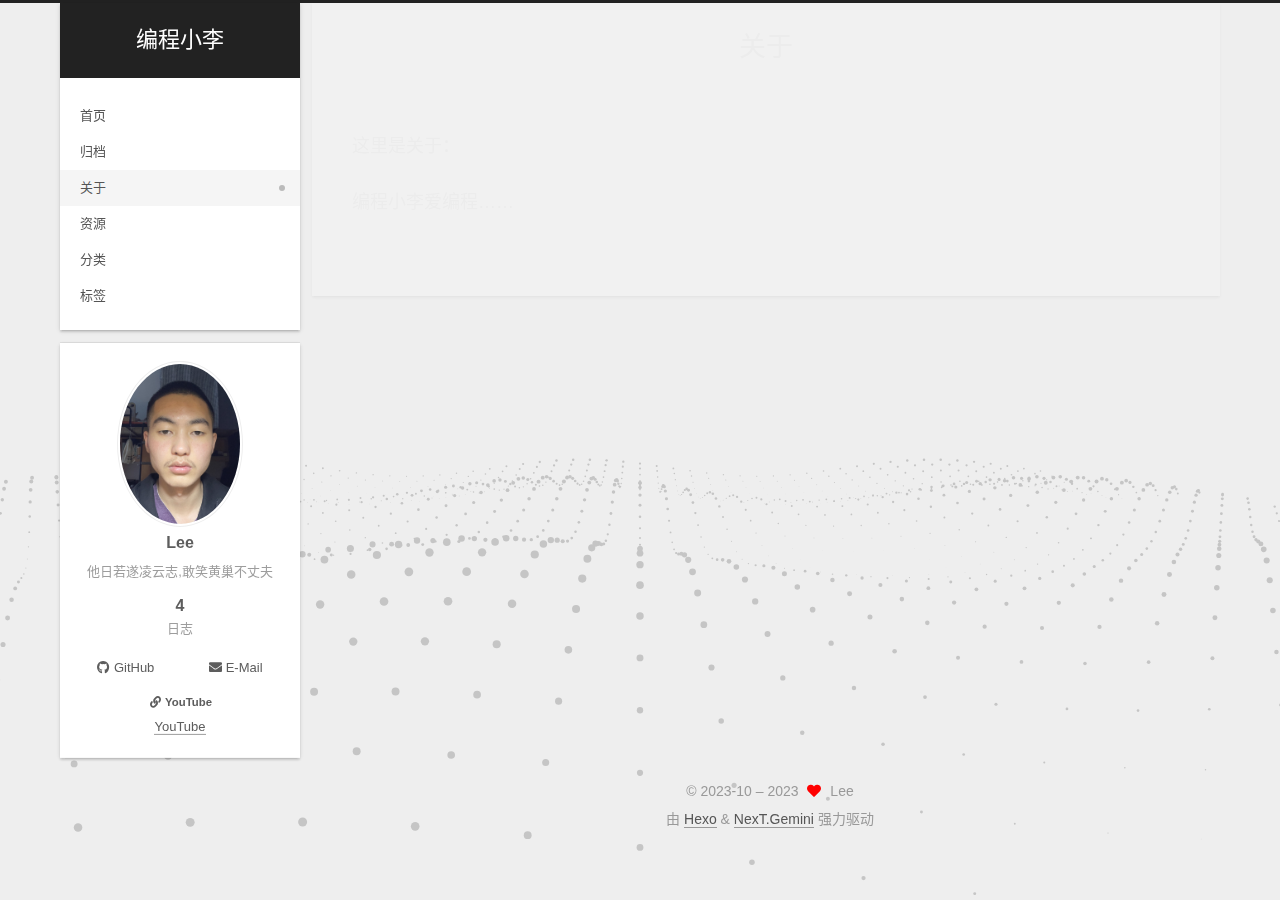
<file: about/index.html>
<!DOCTYPE html>
<html lang="zh-CN">
<head>
  <meta charset="UTF-8">
<meta name="viewport" content="width=device-width, initial-scale=1, maximum-scale=2">
<meta name="theme-color" content="#222">
<meta name="generator" content="Hexo 6.3.0">
  <link rel="apple-touch-icon" sizes="180x180" href="/images/apple-touch-icon-next.png">
  <link rel="icon" type="image/png" sizes="32x32" href="/images/favicon-32x32-next.png">
  <link rel="icon" type="image/png" sizes="16x16" href="/images/favicon-16x16-next.png">
  <link rel="mask-icon" href="/images/logo.svg" color="#222">

<link rel="stylesheet" href="/css/main.css">


<link rel="stylesheet" href="/lib/font-awesome/css/all.min.css">

<script id="hexo-configurations">
    var NexT = window.NexT || {};
    var CONFIG = {"hostname":"example.com","root":"/","scheme":"Gemini","version":"7.8.0","exturl":false,"sidebar":{"position":"left","display":"post","padding":18,"offset":12,"onmobile":false},"copycode":{"enable":false,"show_result":false,"style":null},"back2top":{"enable":true,"sidebar":false,"scrollpercent":false},"bookmark":{"enable":false,"color":"#222","save":"auto"},"fancybox":false,"mediumzoom":false,"lazyload":false,"pangu":false,"comments":{"style":"tabs","active":null,"storage":true,"lazyload":false,"nav":null},"algolia":{"hits":{"per_page":10},"labels":{"input_placeholder":"Search for Posts","hits_empty":"We didn't find any results for the search: ${query}","hits_stats":"${hits} results found in ${time} ms"}},"localsearch":{"enable":false,"trigger":"auto","top_n_per_article":1,"unescape":false,"preload":false},"motion":{"enable":true,"async":false,"transition":{"post_block":"fadeIn","post_header":"slideDownIn","post_body":"slideDownIn","coll_header":"slideLeftIn","sidebar":"slideUpIn"}}};
  </script>

  <meta name="description" content="这里是关于： 编程小李爱编程……">
<meta property="og:type" content="website">
<meta property="og:title" content="关于">
<meta property="og:url" content="http://example.com/about/index.html">
<meta property="og:site_name" content="编程小李">
<meta property="og:description" content="这里是关于： 编程小李爱编程……">
<meta property="og:locale" content="zh_CN">
<meta property="article:published_time" content="2023-10-14T12:07:08.000Z">
<meta property="article:modified_time" content="2023-10-14T15:26:14.025Z">
<meta property="article:author" content="Lee">
<meta name="twitter:card" content="summary">

<link rel="canonical" href="http://example.com/about/">


<script id="page-configurations">
  // https://hexo.io/docs/variables.html
  CONFIG.page = {
    sidebar: "",
    isHome : false,
    isPost : false,
    lang   : 'zh-CN'
  };
</script>

  <title>关于 | 编程小李
</title>
  






  <noscript>
  <style>
  .use-motion .brand,
  .use-motion .menu-item,
  .sidebar-inner,
  .use-motion .post-block,
  .use-motion .pagination,
  .use-motion .comments,
  .use-motion .post-header,
  .use-motion .post-body,
  .use-motion .collection-header { opacity: initial; }

  .use-motion .site-title,
  .use-motion .site-subtitle {
    opacity: initial;
    top: initial;
  }

  .use-motion .logo-line-before i { left: initial; }
  .use-motion .logo-line-after i { right: initial; }
  </style>
</noscript>

</head>

<body itemscope itemtype="http://schema.org/WebPage">
  <div class="container use-motion">
    <div class="headband"></div>

    <header class="header" itemscope itemtype="http://schema.org/WPHeader">
      <div class="header-inner"><div class="site-brand-container">
  <div class="site-nav-toggle">
    <div class="toggle" aria-label="切换导航栏">
      <span class="toggle-line toggle-line-first"></span>
      <span class="toggle-line toggle-line-middle"></span>
      <span class="toggle-line toggle-line-last"></span>
    </div>
  </div>

  <div class="site-meta">

    <a href="/" class="brand" rel="start">
      <span class="logo-line-before"><i></i></span>
      <h1 class="site-title">编程小李</h1>
      <span class="logo-line-after"><i></i></span>
    </a>
  </div>

  <div class="site-nav-right">
    <div class="toggle popup-trigger">
    </div>
  </div>
</div>




<nav class="site-nav">
  <ul id="menu" class="main-menu menu">
        <li class="menu-item menu-item-home">

    <a href="/" rel="section"><i class="home fa-fw"></i>首页</a>

  </li>
        <li class="menu-item menu-item-archives">

    <a href="/archives/" rel="section"><i class="archive fa-fw"></i>归档</a>

  </li>
        <li class="menu-item menu-item-about">

    <a href="/about/" rel="section"><i class="user fa-fw"></i>关于</a>

  </li>
        <li class="menu-item menu-item-resources">

    <a href="/resources/" rel="section"><i class="download fa-fw"></i>资源</a>

  </li>
        <li class="menu-item menu-item-categories">

    <a href="/categories/" rel="section"><i class="th fa-fw"></i>分类</a>

  </li>
        <li class="menu-item menu-item-tags">

    <a href="/tags/" rel="section"><i class="tags fa-fw"></i>标签</a>

  </li>
  </ul>
</nav>




</div>
    </header>

    
  <div class="back-to-top">
    <i class="fa fa-arrow-up"></i>
    <span>0%</span>
  </div>


    <main class="main">
      <div class="main-inner">
        <div class="content-wrap">
          
  
  

          <div class="content page posts-expand">
            

    
    
    
    <div class="post-block" lang="zh-CN">
      <header class="post-header">

<h1 class="post-title" itemprop="name headline">关于
</h1>

<div class="post-meta">
  

</div>

</header>

      
      
      
      <div class="post-body">
          <p>这里是关于：</p>
<p>编程小李爱编程……</p>

      </div>
      
      
      
    </div>
    

    
    
    


          </div>
          

<script>
  window.addEventListener('tabs:register', () => {
    let { activeClass } = CONFIG.comments;
    if (CONFIG.comments.storage) {
      activeClass = localStorage.getItem('comments_active') || activeClass;
    }
    if (activeClass) {
      let activeTab = document.querySelector(`a[href="#comment-${activeClass}"]`);
      if (activeTab) {
        activeTab.click();
      }
    }
  });
  if (CONFIG.comments.storage) {
    window.addEventListener('tabs:click', event => {
      if (!event.target.matches('.tabs-comment .tab-content .tab-pane')) return;
      let commentClass = event.target.classList[1];
      localStorage.setItem('comments_active', commentClass);
    });
  }
</script>

        </div>
          
  
  <div class="toggle sidebar-toggle">
    <span class="toggle-line toggle-line-first"></span>
    <span class="toggle-line toggle-line-middle"></span>
    <span class="toggle-line toggle-line-last"></span>
  </div>

  <aside class="sidebar">
    <div class="sidebar-inner">

      <ul class="sidebar-nav motion-element">
        <li class="sidebar-nav-toc">
          文章目录
        </li>
        <li class="sidebar-nav-overview">
          站点概览
        </li>
      </ul>

      <!--noindex-->
      <div class="post-toc-wrap sidebar-panel">
      </div>
      <!--/noindex-->

      <div class="site-overview-wrap sidebar-panel">
        <div class="site-author motion-element" itemprop="author" itemscope itemtype="http://schema.org/Person">
    <img class="site-author-image" itemprop="image" alt="Lee"
      src="/images/avatar.jpg">
  <p class="site-author-name" itemprop="name">Lee</p>
  <div class="site-description" itemprop="description">他日若遂凌云志,敢笑黄巢不丈夫</div>
</div>
<div class="site-state-wrap motion-element">
  <nav class="site-state">
      <div class="site-state-item site-state-posts">
          <a href="/archives/">
        
          <span class="site-state-item-count">4</span>
          <span class="site-state-item-name">日志</span>
        </a>
      </div>
  </nav>
</div>
  <div class="links-of-author motion-element">
      <span class="links-of-author-item">
        <a href="https://github.com/lixiangyanggithub" title="GitHub → https:&#x2F;&#x2F;github.com&#x2F;lixiangyanggithub" rel="noopener" target="_blank"><i class="fab fa-github fa-fw"></i>GitHub</a>
      </span>
      <span class="links-of-author-item">
        <a href="mailto:2327296384@qq.com" title="E-Mail → mailto:2327296384@qq.com" rel="noopener" target="_blank"><i class="fa fa-envelope fa-fw"></i>E-Mail</a>
      </span>
  </div>


  <div class="links-of-blogroll motion-element">
    <div class="links-of-blogroll-title"><i class="fa fa-link fa-fw"></i>
      YouTube
    </div>
    <ul class="links-of-blogroll-list">
        <li class="links-of-blogroll-item">
          <a href="https://www.youtube.com/" title="https:&#x2F;&#x2F;www.youtube.com" rel="noopener" target="_blank">YouTube</a>
        </li>
    </ul>
  </div>

      </div>

    </div>
  </aside>
  <div id="sidebar-dimmer"></div>


      </div>
    </main>

    <footer class="footer">
      <div class="footer-inner">
        

        

<div class="copyright">
  
  &copy; 2023-10 – 
  <span itemprop="copyrightYear">2023</span>
  <span class="with-love">
    <i class="fa fa-heart"></i>
  </span>
  <span class="author" itemprop="copyrightHolder">Lee</span>
</div>
  <div class="powered-by">由 <a href="https://hexo.io/" class="theme-link" rel="noopener" target="_blank">Hexo</a> & <a href="https://theme-next.org/" class="theme-link" rel="noopener" target="_blank">NexT.Gemini</a> 强力驱动
  </div>

        








      </div>
    </footer>
  </div>

  
  <script src="/lib/anime.min.js"></script>
  <script src="/lib/velocity/velocity.min.js"></script>
  <script src="/lib/velocity/velocity.ui.min.js"></script>

<script src="/js/utils.js"></script>

<script src="/js/motion.js"></script>


<script src="/js/schemes/pisces.js"></script>


<script src="/js/next-boot.js"></script>


  <script defer src="/lib/three/three.min.js"></script>
    <script defer src="/lib/three/three-waves.min.js"></script>


  















  

  

</body>
</html>
</file>
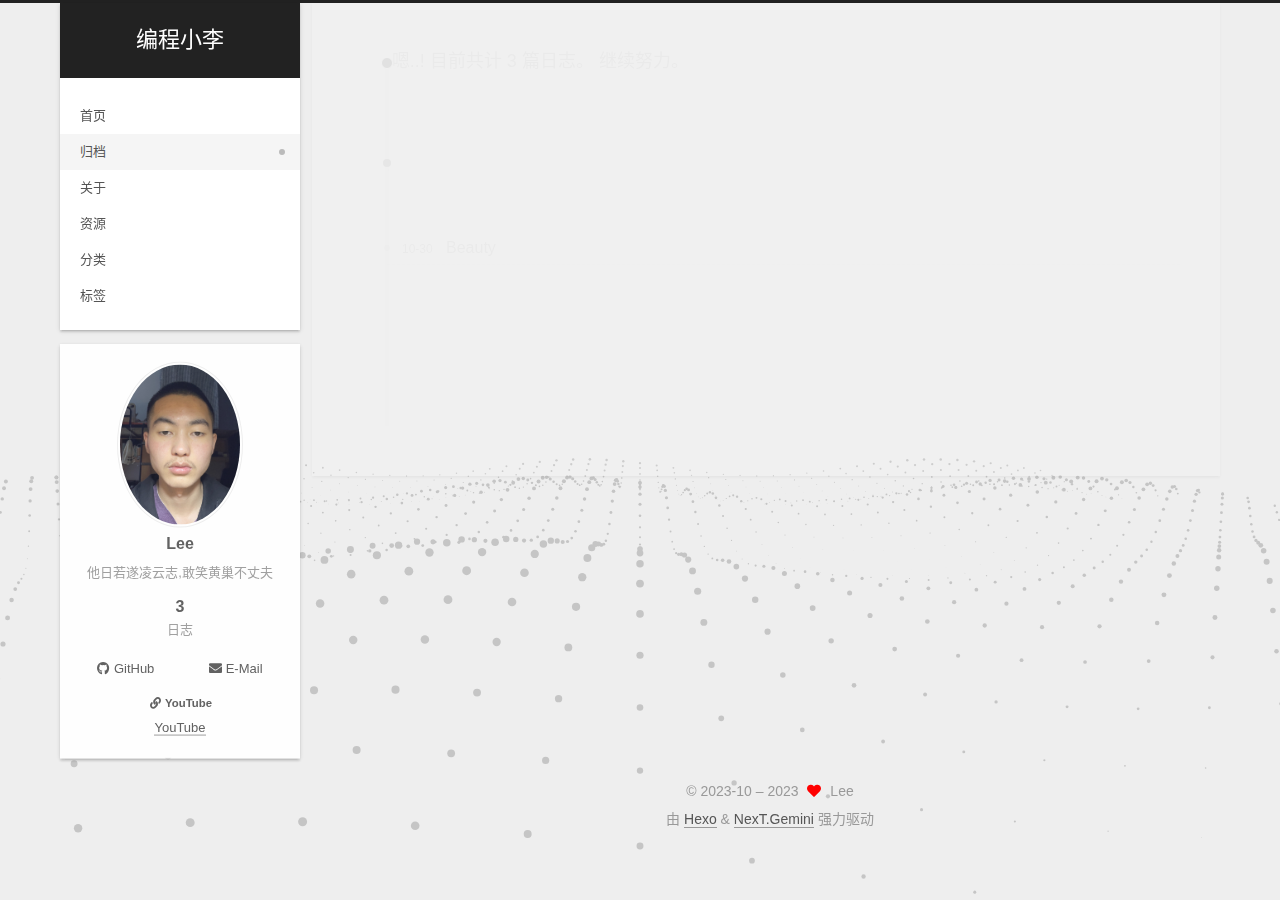
<file: archives/index.html>
<!DOCTYPE html>
<html lang="zh-CN">
<head>
  <meta charset="UTF-8">
<meta name="viewport" content="width=device-width, initial-scale=1, maximum-scale=2">
<meta name="theme-color" content="#222">
<meta name="generator" content="Hexo 6.3.0">
  <link rel="apple-touch-icon" sizes="180x180" href="/images/apple-touch-icon-next.png">
  <link rel="icon" type="image/png" sizes="32x32" href="/images/favicon-32x32-next.png">
  <link rel="icon" type="image/png" sizes="16x16" href="/images/favicon-16x16-next.png">
  <link rel="mask-icon" href="/images/logo.svg" color="#222">

<link rel="stylesheet" href="/css/main.css">


<link rel="stylesheet" href="/lib/font-awesome/css/all.min.css">

<script id="hexo-configurations">
    var NexT = window.NexT || {};
    var CONFIG = {"hostname":"example.com","root":"/","scheme":"Gemini","version":"7.8.0","exturl":false,"sidebar":{"position":"left","display":"post","padding":18,"offset":12,"onmobile":false},"copycode":{"enable":false,"show_result":false,"style":null},"back2top":{"enable":true,"sidebar":false,"scrollpercent":false},"bookmark":{"enable":false,"color":"#222","save":"auto"},"fancybox":false,"mediumzoom":false,"lazyload":false,"pangu":false,"comments":{"style":"tabs","active":null,"storage":true,"lazyload":false,"nav":null},"algolia":{"hits":{"per_page":10},"labels":{"input_placeholder":"Search for Posts","hits_empty":"We didn't find any results for the search: ${query}","hits_stats":"${hits} results found in ${time} ms"}},"localsearch":{"enable":false,"trigger":"auto","top_n_per_article":1,"unescape":false,"preload":false},"motion":{"enable":true,"async":false,"transition":{"post_block":"fadeIn","post_header":"slideDownIn","post_body":"slideDownIn","coll_header":"slideLeftIn","sidebar":"slideUpIn"}}};
  </script>

  <meta name="description" content="他日若遂凌云志,敢笑黄巢不丈夫">
<meta property="og:type" content="website">
<meta property="og:title" content="编程小李">
<meta property="og:url" content="http://example.com/archives/index.html">
<meta property="og:site_name" content="编程小李">
<meta property="og:description" content="他日若遂凌云志,敢笑黄巢不丈夫">
<meta property="og:locale" content="zh_CN">
<meta property="article:author" content="Lee">
<meta name="twitter:card" content="summary">

<link rel="canonical" href="http://example.com/archives/">


<script id="page-configurations">
  // https://hexo.io/docs/variables.html
  CONFIG.page = {
    sidebar: "",
    isHome : false,
    isPost : false,
    lang   : 'zh-CN'
  };
</script>

  <title>归档 | 编程小李</title>
  






  <noscript>
  <style>
  .use-motion .brand,
  .use-motion .menu-item,
  .sidebar-inner,
  .use-motion .post-block,
  .use-motion .pagination,
  .use-motion .comments,
  .use-motion .post-header,
  .use-motion .post-body,
  .use-motion .collection-header { opacity: initial; }

  .use-motion .site-title,
  .use-motion .site-subtitle {
    opacity: initial;
    top: initial;
  }

  .use-motion .logo-line-before i { left: initial; }
  .use-motion .logo-line-after i { right: initial; }
  </style>
</noscript>

</head>

<body itemscope itemtype="http://schema.org/WebPage">
  <div class="container use-motion">
    <div class="headband"></div>

    <header class="header" itemscope itemtype="http://schema.org/WPHeader">
      <div class="header-inner"><div class="site-brand-container">
  <div class="site-nav-toggle">
    <div class="toggle" aria-label="切换导航栏">
      <span class="toggle-line toggle-line-first"></span>
      <span class="toggle-line toggle-line-middle"></span>
      <span class="toggle-line toggle-line-last"></span>
    </div>
  </div>

  <div class="site-meta">

    <a href="/" class="brand" rel="start">
      <span class="logo-line-before"><i></i></span>
      <h1 class="site-title">编程小李</h1>
      <span class="logo-line-after"><i></i></span>
    </a>
  </div>

  <div class="site-nav-right">
    <div class="toggle popup-trigger">
    </div>
  </div>
</div>




<nav class="site-nav">
  <ul id="menu" class="main-menu menu">
        <li class="menu-item menu-item-home">

    <a href="/" rel="section"><i class="home fa-fw"></i>首页</a>

  </li>
        <li class="menu-item menu-item-archives">

    <a href="/archives/" rel="section"><i class="archive fa-fw"></i>归档</a>

  </li>
        <li class="menu-item menu-item-about">

    <a href="/about/" rel="section"><i class="user fa-fw"></i>关于</a>

  </li>
        <li class="menu-item menu-item-resources">

    <a href="/resources/" rel="section"><i class="download fa-fw"></i>资源</a>

  </li>
        <li class="menu-item menu-item-categories">

    <a href="/categories/" rel="section"><i class="th fa-fw"></i>分类</a>

  </li>
        <li class="menu-item menu-item-tags">

    <a href="/tags/" rel="section"><i class="tags fa-fw"></i>标签</a>

  </li>
  </ul>
</nav>




</div>
    </header>

    
  <div class="back-to-top">
    <i class="fa fa-arrow-up"></i>
    <span>0%</span>
  </div>


    <main class="main">
      <div class="main-inner">
        <div class="content-wrap">
          

          <div class="content archive">
            

  
  
  
  <div class="post-block">
    <div class="posts-collapse">
      <div class="collection-title">
        <span class="collection-header">嗯..! 目前共计 3 篇日志。 继续努力。</span>
      </div>

      
    <div class="collection-year">
      <span class="collection-header">2023</span>
    </div>

  <article itemscope itemtype="http://schema.org/Article">
    <header class="post-header">

      <div class="post-meta">
        <time itemprop="dateCreated"
              datetime="2023-10-30T17:20:03+08:00"
              content="2023-10-30">
          10-30
        </time>
      </div>

      <div class="post-title">
          <a class="post-title-link" href="/2023/10/30/Beauty/" itemprop="url">
            <span itemprop="name">Beauty</span>
          </a>
      </div>

    </header>
  </article>

  <article itemscope itemtype="http://schema.org/Article">
    <header class="post-header">

      <div class="post-meta">
        <time itemprop="dateCreated"
              datetime="2023-10-18T20:52:17+08:00"
              content="2023-10-18">
          10-18
        </time>
      </div>

      <div class="post-title">
          <a class="post-title-link" href="/2023/10/18/My-New-Post/" itemprop="url">
            <span itemprop="name">Lee's Introduction.</span>
          </a>
      </div>

    </header>
  </article>

  <article itemscope itemtype="http://schema.org/Article">
    <header class="post-header">

      <div class="post-meta">
        <time itemprop="dateCreated"
              datetime="2023-10-14T11:35:32+08:00"
              content="2023-10-14">
          10-14
        </time>
      </div>

      <div class="post-title">
          <a class="post-title-link" href="/2023/10/14/hello-world/" itemprop="url">
            <span itemprop="name">Hello World</span>
          </a>
      </div>

    </header>
  </article>


    </div>
  </div>
  
  
  

  



          </div>
          

<script>
  window.addEventListener('tabs:register', () => {
    let { activeClass } = CONFIG.comments;
    if (CONFIG.comments.storage) {
      activeClass = localStorage.getItem('comments_active') || activeClass;
    }
    if (activeClass) {
      let activeTab = document.querySelector(`a[href="#comment-${activeClass}"]`);
      if (activeTab) {
        activeTab.click();
      }
    }
  });
  if (CONFIG.comments.storage) {
    window.addEventListener('tabs:click', event => {
      if (!event.target.matches('.tabs-comment .tab-content .tab-pane')) return;
      let commentClass = event.target.classList[1];
      localStorage.setItem('comments_active', commentClass);
    });
  }
</script>

        </div>
          
  
  <div class="toggle sidebar-toggle">
    <span class="toggle-line toggle-line-first"></span>
    <span class="toggle-line toggle-line-middle"></span>
    <span class="toggle-line toggle-line-last"></span>
  </div>

  <aside class="sidebar">
    <div class="sidebar-inner">

      <ul class="sidebar-nav motion-element">
        <li class="sidebar-nav-toc">
          文章目录
        </li>
        <li class="sidebar-nav-overview">
          站点概览
        </li>
      </ul>

      <!--noindex-->
      <div class="post-toc-wrap sidebar-panel">
      </div>
      <!--/noindex-->

      <div class="site-overview-wrap sidebar-panel">
        <div class="site-author motion-element" itemprop="author" itemscope itemtype="http://schema.org/Person">
    <img class="site-author-image" itemprop="image" alt="Lee"
      src="/images/avatar.jpg">
  <p class="site-author-name" itemprop="name">Lee</p>
  <div class="site-description" itemprop="description">他日若遂凌云志,敢笑黄巢不丈夫</div>
</div>
<div class="site-state-wrap motion-element">
  <nav class="site-state">
      <div class="site-state-item site-state-posts">
          <a href="/archives/">
        
          <span class="site-state-item-count">3</span>
          <span class="site-state-item-name">日志</span>
        </a>
      </div>
  </nav>
</div>
  <div class="links-of-author motion-element">
      <span class="links-of-author-item">
        <a href="https://github.com/lixiangyanggithub" title="GitHub → https:&#x2F;&#x2F;github.com&#x2F;lixiangyanggithub" rel="noopener" target="_blank"><i class="fab fa-github fa-fw"></i>GitHub</a>
      </span>
      <span class="links-of-author-item">
        <a href="mailto:2327296384@qq.com" title="E-Mail → mailto:2327296384@qq.com" rel="noopener" target="_blank"><i class="fa fa-envelope fa-fw"></i>E-Mail</a>
      </span>
  </div>


  <div class="links-of-blogroll motion-element">
    <div class="links-of-blogroll-title"><i class="fa fa-link fa-fw"></i>
      YouTube
    </div>
    <ul class="links-of-blogroll-list">
        <li class="links-of-blogroll-item">
          <a href="https://www.youtube.com/" title="https:&#x2F;&#x2F;www.youtube.com" rel="noopener" target="_blank">YouTube</a>
        </li>
    </ul>
  </div>

      </div>

    </div>
  </aside>
  <div id="sidebar-dimmer"></div>


      </div>
    </main>

    <footer class="footer">
      <div class="footer-inner">
        

        

<div class="copyright">
  
  &copy; 2023-10 – 
  <span itemprop="copyrightYear">2023</span>
  <span class="with-love">
    <i class="fa fa-heart"></i>
  </span>
  <span class="author" itemprop="copyrightHolder">Lee</span>
</div>
  <div class="powered-by">由 <a href="https://hexo.io/" class="theme-link" rel="noopener" target="_blank">Hexo</a> & <a href="https://theme-next.org/" class="theme-link" rel="noopener" target="_blank">NexT.Gemini</a> 强力驱动
  </div>

        








      </div>
    </footer>
  </div>

  
  <script src="/lib/anime.min.js"></script>
  <script src="/lib/velocity/velocity.min.js"></script>
  <script src="/lib/velocity/velocity.ui.min.js"></script>

<script src="/js/utils.js"></script>

<script src="/js/motion.js"></script>


<script src="/js/schemes/pisces.js"></script>


<script src="/js/next-boot.js"></script>


  <script defer src="/lib/three/three.min.js"></script>
    <script defer src="/lib/three/three-waves.min.js"></script>


  















  

  

</body>
</html>
</file>
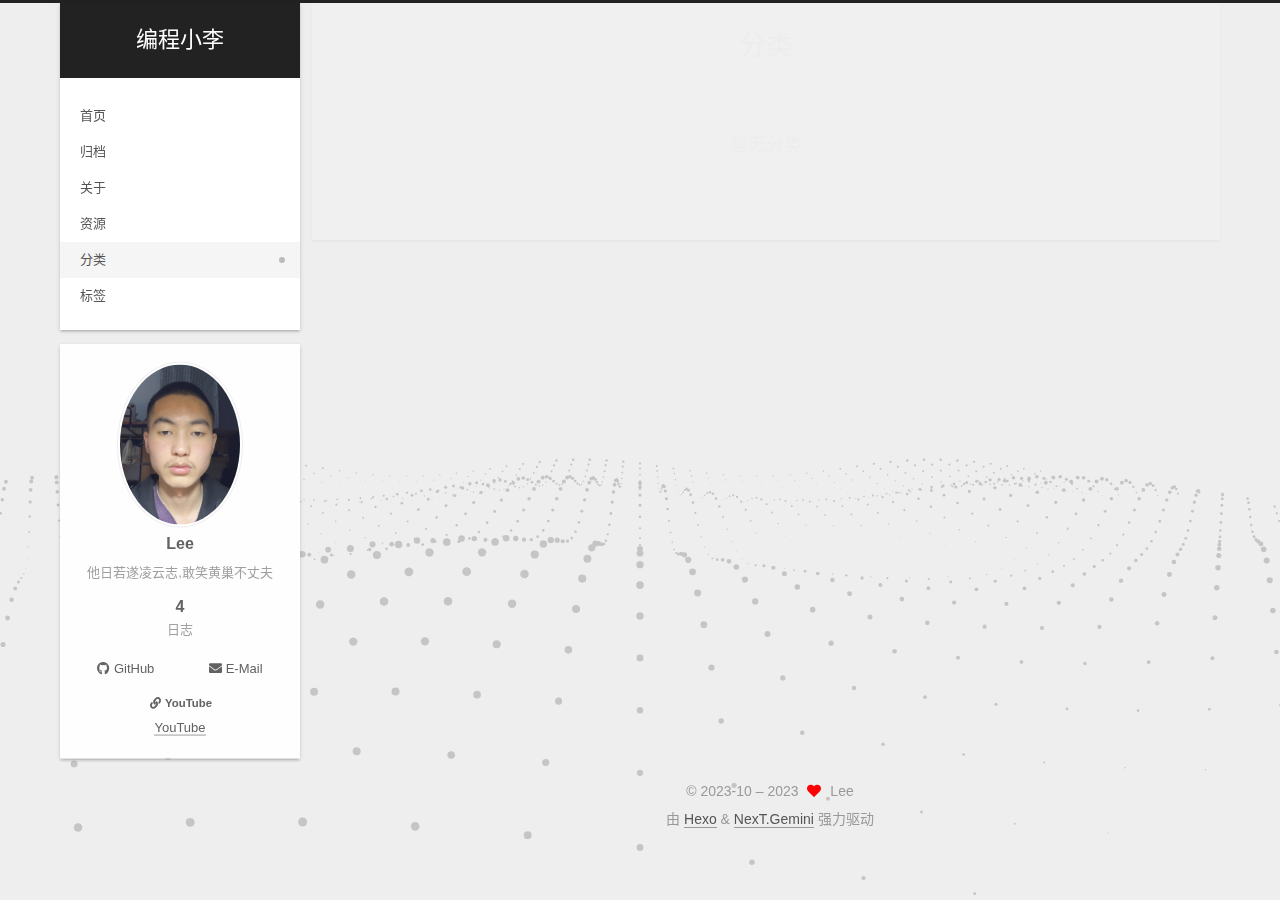
<file: categories/index.html>
<!DOCTYPE html>
<html lang="zh-CN">
<head>
  <meta charset="UTF-8">
<meta name="viewport" content="width=device-width, initial-scale=1, maximum-scale=2">
<meta name="theme-color" content="#222">
<meta name="generator" content="Hexo 6.3.0">
  <link rel="apple-touch-icon" sizes="180x180" href="/images/apple-touch-icon-next.png">
  <link rel="icon" type="image/png" sizes="32x32" href="/images/favicon-32x32-next.png">
  <link rel="icon" type="image/png" sizes="16x16" href="/images/favicon-16x16-next.png">
  <link rel="mask-icon" href="/images/logo.svg" color="#222">

<link rel="stylesheet" href="/css/main.css">


<link rel="stylesheet" href="/lib/font-awesome/css/all.min.css">

<script id="hexo-configurations">
    var NexT = window.NexT || {};
    var CONFIG = {"hostname":"example.com","root":"/","scheme":"Gemini","version":"7.8.0","exturl":false,"sidebar":{"position":"left","display":"post","padding":18,"offset":12,"onmobile":false},"copycode":{"enable":false,"show_result":false,"style":null},"back2top":{"enable":true,"sidebar":false,"scrollpercent":false},"bookmark":{"enable":false,"color":"#222","save":"auto"},"fancybox":false,"mediumzoom":false,"lazyload":false,"pangu":false,"comments":{"style":"tabs","active":null,"storage":true,"lazyload":false,"nav":null},"algolia":{"hits":{"per_page":10},"labels":{"input_placeholder":"Search for Posts","hits_empty":"We didn't find any results for the search: ${query}","hits_stats":"${hits} results found in ${time} ms"}},"localsearch":{"enable":false,"trigger":"auto","top_n_per_article":1,"unescape":false,"preload":false},"motion":{"enable":true,"async":false,"transition":{"post_block":"fadeIn","post_header":"slideDownIn","post_body":"slideDownIn","coll_header":"slideLeftIn","sidebar":"slideUpIn"}}};
  </script>

  <meta name="description" content="这里是分类： 再说吧……">
<meta property="og:type" content="website">
<meta property="og:title" content="分类">
<meta property="og:url" content="http://example.com/categories/index.html">
<meta property="og:site_name" content="编程小李">
<meta property="og:description" content="这里是分类： 再说吧……">
<meta property="og:locale" content="zh_CN">
<meta property="article:published_time" content="2023-10-14T12:07:08.000Z">
<meta property="article:modified_time" content="2023-10-14T15:27:10.000Z">
<meta property="article:author" content="Lee">
<meta name="twitter:card" content="summary">

<link rel="canonical" href="http://example.com/categories/">


<script id="page-configurations">
  // https://hexo.io/docs/variables.html
  CONFIG.page = {
    sidebar: "",
    isHome : false,
    isPost : false,
    lang   : 'zh-CN'
  };
</script>

  <title>分类 | 编程小李
</title>
  






  <noscript>
  <style>
  .use-motion .brand,
  .use-motion .menu-item,
  .sidebar-inner,
  .use-motion .post-block,
  .use-motion .pagination,
  .use-motion .comments,
  .use-motion .post-header,
  .use-motion .post-body,
  .use-motion .collection-header { opacity: initial; }

  .use-motion .site-title,
  .use-motion .site-subtitle {
    opacity: initial;
    top: initial;
  }

  .use-motion .logo-line-before i { left: initial; }
  .use-motion .logo-line-after i { right: initial; }
  </style>
</noscript>

</head>

<body itemscope itemtype="http://schema.org/WebPage">
  <div class="container use-motion">
    <div class="headband"></div>

    <header class="header" itemscope itemtype="http://schema.org/WPHeader">
      <div class="header-inner"><div class="site-brand-container">
  <div class="site-nav-toggle">
    <div class="toggle" aria-label="切换导航栏">
      <span class="toggle-line toggle-line-first"></span>
      <span class="toggle-line toggle-line-middle"></span>
      <span class="toggle-line toggle-line-last"></span>
    </div>
  </div>

  <div class="site-meta">

    <a href="/" class="brand" rel="start">
      <span class="logo-line-before"><i></i></span>
      <h1 class="site-title">编程小李</h1>
      <span class="logo-line-after"><i></i></span>
    </a>
  </div>

  <div class="site-nav-right">
    <div class="toggle popup-trigger">
    </div>
  </div>
</div>




<nav class="site-nav">
  <ul id="menu" class="main-menu menu">
        <li class="menu-item menu-item-home">

    <a href="/" rel="section"><i class="home fa-fw"></i>首页</a>

  </li>
        <li class="menu-item menu-item-archives">

    <a href="/archives/" rel="section"><i class="archive fa-fw"></i>归档</a>

  </li>
        <li class="menu-item menu-item-about">

    <a href="/about/" rel="section"><i class="user fa-fw"></i>关于</a>

  </li>
        <li class="menu-item menu-item-resources">

    <a href="/resources/" rel="section"><i class="download fa-fw"></i>资源</a>

  </li>
        <li class="menu-item menu-item-categories">

    <a href="/categories/" rel="section"><i class="th fa-fw"></i>分类</a>

  </li>
        <li class="menu-item menu-item-tags">

    <a href="/tags/" rel="section"><i class="tags fa-fw"></i>标签</a>

  </li>
  </ul>
</nav>




</div>
    </header>

    
  <div class="back-to-top">
    <i class="fa fa-arrow-up"></i>
    <span>0%</span>
  </div>


    <main class="main">
      <div class="main-inner">
        <div class="content-wrap">
          
  
  

          <div class="content page posts-expand">
            

    
    
    
    <div class="post-block" lang="zh-CN">
      <header class="post-header">

<h1 class="post-title" itemprop="name headline">分类
</h1>

<div class="post-meta">
  

</div>

</header>

      
      
      
      <div class="post-body">
          <div class="category-all-page">
            <div class="category-all-title">
              暂无分类
            </div>
            <div class="category-all">
              
            </div>
          </div>
        
      </div>
      
      
      
    </div>
    

    
    
    


          </div>
          

<script>
  window.addEventListener('tabs:register', () => {
    let { activeClass } = CONFIG.comments;
    if (CONFIG.comments.storage) {
      activeClass = localStorage.getItem('comments_active') || activeClass;
    }
    if (activeClass) {
      let activeTab = document.querySelector(`a[href="#comment-${activeClass}"]`);
      if (activeTab) {
        activeTab.click();
      }
    }
  });
  if (CONFIG.comments.storage) {
    window.addEventListener('tabs:click', event => {
      if (!event.target.matches('.tabs-comment .tab-content .tab-pane')) return;
      let commentClass = event.target.classList[1];
      localStorage.setItem('comments_active', commentClass);
    });
  }
</script>

        </div>
          
  
  <div class="toggle sidebar-toggle">
    <span class="toggle-line toggle-line-first"></span>
    <span class="toggle-line toggle-line-middle"></span>
    <span class="toggle-line toggle-line-last"></span>
  </div>

  <aside class="sidebar">
    <div class="sidebar-inner">

      <ul class="sidebar-nav motion-element">
        <li class="sidebar-nav-toc">
          文章目录
        </li>
        <li class="sidebar-nav-overview">
          站点概览
        </li>
      </ul>

      <!--noindex-->
      <div class="post-toc-wrap sidebar-panel">
      </div>
      <!--/noindex-->

      <div class="site-overview-wrap sidebar-panel">
        <div class="site-author motion-element" itemprop="author" itemscope itemtype="http://schema.org/Person">
    <img class="site-author-image" itemprop="image" alt="Lee"
      src="/images/avatar.jpg">
  <p class="site-author-name" itemprop="name">Lee</p>
  <div class="site-description" itemprop="description">他日若遂凌云志,敢笑黄巢不丈夫</div>
</div>
<div class="site-state-wrap motion-element">
  <nav class="site-state">
      <div class="site-state-item site-state-posts">
          <a href="/archives/">
        
          <span class="site-state-item-count">4</span>
          <span class="site-state-item-name">日志</span>
        </a>
      </div>
  </nav>
</div>
  <div class="links-of-author motion-element">
      <span class="links-of-author-item">
        <a href="https://github.com/lixiangyanggithub" title="GitHub → https:&#x2F;&#x2F;github.com&#x2F;lixiangyanggithub" rel="noopener" target="_blank"><i class="fab fa-github fa-fw"></i>GitHub</a>
      </span>
      <span class="links-of-author-item">
        <a href="mailto:2327296384@qq.com" title="E-Mail → mailto:2327296384@qq.com" rel="noopener" target="_blank"><i class="fa fa-envelope fa-fw"></i>E-Mail</a>
      </span>
  </div>


  <div class="links-of-blogroll motion-element">
    <div class="links-of-blogroll-title"><i class="fa fa-link fa-fw"></i>
      YouTube
    </div>
    <ul class="links-of-blogroll-list">
        <li class="links-of-blogroll-item">
          <a href="https://www.youtube.com/" title="https:&#x2F;&#x2F;www.youtube.com" rel="noopener" target="_blank">YouTube</a>
        </li>
    </ul>
  </div>

      </div>

    </div>
  </aside>
  <div id="sidebar-dimmer"></div>


      </div>
    </main>

    <footer class="footer">
      <div class="footer-inner">
        

        

<div class="copyright">
  
  &copy; 2023-10 – 
  <span itemprop="copyrightYear">2023</span>
  <span class="with-love">
    <i class="fa fa-heart"></i>
  </span>
  <span class="author" itemprop="copyrightHolder">Lee</span>
</div>
  <div class="powered-by">由 <a href="https://hexo.io/" class="theme-link" rel="noopener" target="_blank">Hexo</a> & <a href="https://theme-next.org/" class="theme-link" rel="noopener" target="_blank">NexT.Gemini</a> 强力驱动
  </div>

        








      </div>
    </footer>
  </div>

  
  <script src="/lib/anime.min.js"></script>
  <script src="/lib/velocity/velocity.min.js"></script>
  <script src="/lib/velocity/velocity.ui.min.js"></script>

<script src="/js/utils.js"></script>

<script src="/js/motion.js"></script>


<script src="/js/schemes/pisces.js"></script>


<script src="/js/next-boot.js"></script>


  <script defer src="/lib/three/three.min.js"></script>
    <script defer src="/lib/three/three-waves.min.js"></script>


  















  

  

</body>
</html>
</file>
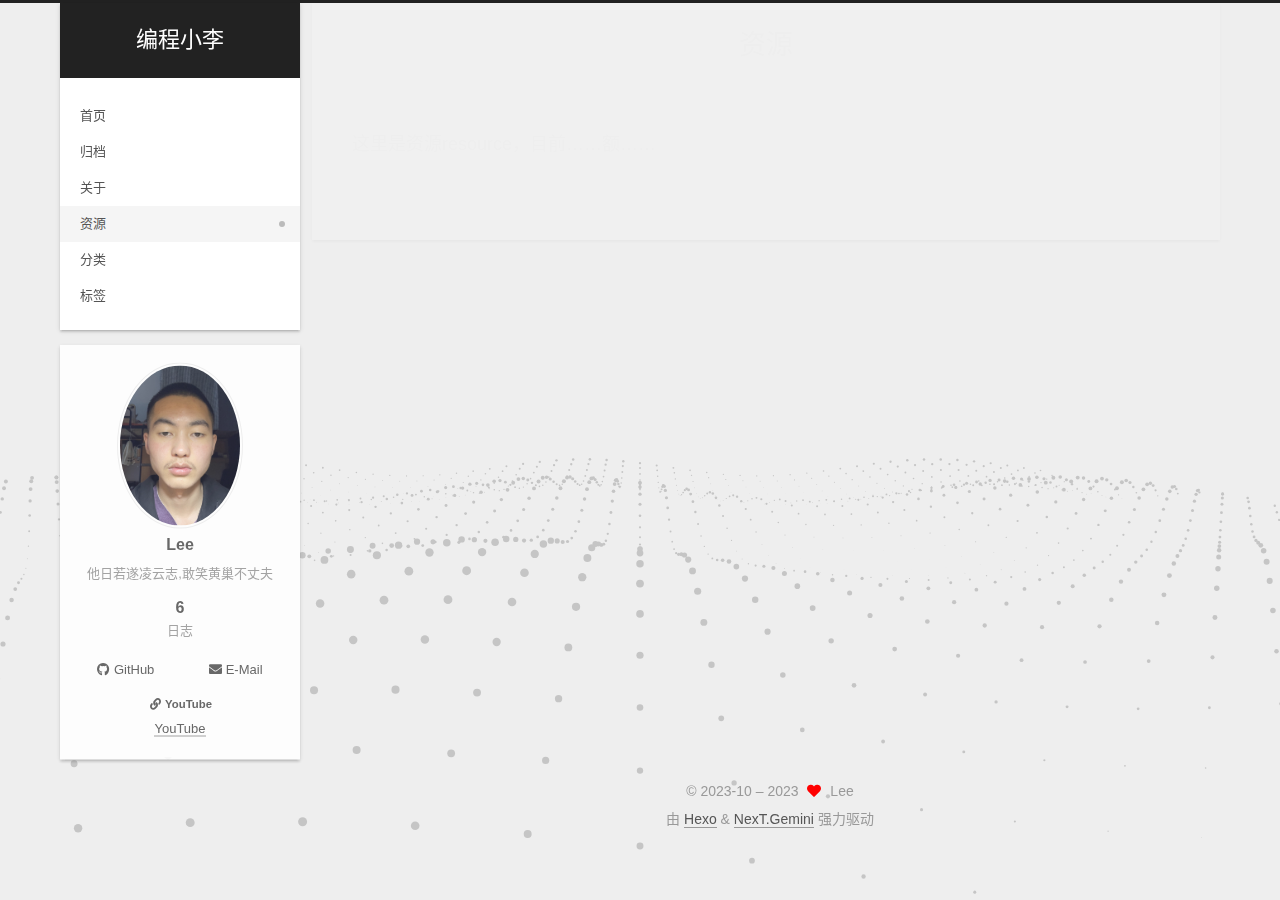
<file: resources/index.html>
<!DOCTYPE html>
<html lang="zh-CN">
<head>
  <meta charset="UTF-8">
<meta name="viewport" content="width=device-width, initial-scale=1, maximum-scale=2">
<meta name="theme-color" content="#222">
<meta name="generator" content="Hexo 6.3.0">
  <link rel="apple-touch-icon" sizes="180x180" href="/images/apple-touch-icon-next.png">
  <link rel="icon" type="image/png" sizes="32x32" href="/images/favicon-32x32-next.png">
  <link rel="icon" type="image/png" sizes="16x16" href="/images/favicon-16x16-next.png">
  <link rel="mask-icon" href="/images/logo.svg" color="#222">

<link rel="stylesheet" href="/css/main.css">


<link rel="stylesheet" href="/lib/font-awesome/css/all.min.css">

<script id="hexo-configurations">
    var NexT = window.NexT || {};
    var CONFIG = {"hostname":"example.com","root":"/","scheme":"Gemini","version":"7.8.0","exturl":false,"sidebar":{"position":"left","display":"post","padding":18,"offset":12,"onmobile":false},"copycode":{"enable":false,"show_result":false,"style":null},"back2top":{"enable":true,"sidebar":false,"scrollpercent":false},"bookmark":{"enable":false,"color":"#222","save":"auto"},"fancybox":false,"mediumzoom":false,"lazyload":false,"pangu":false,"comments":{"style":"tabs","active":null,"storage":true,"lazyload":false,"nav":null},"algolia":{"hits":{"per_page":10},"labels":{"input_placeholder":"Search for Posts","hits_empty":"We didn't find any results for the search: ${query}","hits_stats":"${hits} results found in ${time} ms"}},"localsearch":{"enable":false,"trigger":"auto","top_n_per_article":1,"unescape":false,"preload":false},"motion":{"enable":true,"async":false,"transition":{"post_block":"fadeIn","post_header":"slideDownIn","post_body":"slideDownIn","coll_header":"slideLeftIn","sidebar":"slideUpIn"}}};
  </script>

  <meta name="description" content="这里是资源resource，目前……额……">
<meta property="og:type" content="website">
<meta property="og:title" content="资源">
<meta property="og:url" content="http://example.com/resources/index.html">
<meta property="og:site_name" content="编程小李">
<meta property="og:description" content="这里是资源resource，目前……额……">
<meta property="og:locale" content="zh_CN">
<meta property="article:published_time" content="2023-10-14T12:07:08.000Z">
<meta property="article:modified_time" content="2023-10-14T15:28:00.000Z">
<meta property="article:author" content="Lee">
<meta name="twitter:card" content="summary">

<link rel="canonical" href="http://example.com/resources/">


<script id="page-configurations">
  // https://hexo.io/docs/variables.html
  CONFIG.page = {
    sidebar: "",
    isHome : false,
    isPost : false,
    lang   : 'zh-CN'
  };
</script>

  <title>资源 | 编程小李
</title>
  






  <noscript>
  <style>
  .use-motion .brand,
  .use-motion .menu-item,
  .sidebar-inner,
  .use-motion .post-block,
  .use-motion .pagination,
  .use-motion .comments,
  .use-motion .post-header,
  .use-motion .post-body,
  .use-motion .collection-header { opacity: initial; }

  .use-motion .site-title,
  .use-motion .site-subtitle {
    opacity: initial;
    top: initial;
  }

  .use-motion .logo-line-before i { left: initial; }
  .use-motion .logo-line-after i { right: initial; }
  </style>
</noscript>

</head>

<body itemscope itemtype="http://schema.org/WebPage">
  <div class="container use-motion">
    <div class="headband"></div>

    <header class="header" itemscope itemtype="http://schema.org/WPHeader">
      <div class="header-inner"><div class="site-brand-container">
  <div class="site-nav-toggle">
    <div class="toggle" aria-label="切换导航栏">
      <span class="toggle-line toggle-line-first"></span>
      <span class="toggle-line toggle-line-middle"></span>
      <span class="toggle-line toggle-line-last"></span>
    </div>
  </div>

  <div class="site-meta">

    <a href="/" class="brand" rel="start">
      <span class="logo-line-before"><i></i></span>
      <h1 class="site-title">编程小李</h1>
      <span class="logo-line-after"><i></i></span>
    </a>
  </div>

  <div class="site-nav-right">
    <div class="toggle popup-trigger">
    </div>
  </div>
</div>




<nav class="site-nav">
  <ul id="menu" class="main-menu menu">
        <li class="menu-item menu-item-home">

    <a href="/" rel="section"><i class="home fa-fw"></i>首页</a>

  </li>
        <li class="menu-item menu-item-archives">

    <a href="/archives/" rel="section"><i class="archive fa-fw"></i>归档</a>

  </li>
        <li class="menu-item menu-item-about">

    <a href="/about/" rel="section"><i class="user fa-fw"></i>关于</a>

  </li>
        <li class="menu-item menu-item-resources">

    <a href="/resources/" rel="section"><i class="download fa-fw"></i>资源</a>

  </li>
        <li class="menu-item menu-item-categories">

    <a href="/categories/" rel="section"><i class="th fa-fw"></i>分类</a>

  </li>
        <li class="menu-item menu-item-tags">

    <a href="/tags/" rel="section"><i class="tags fa-fw"></i>标签</a>

  </li>
  </ul>
</nav>




</div>
    </header>

    
  <div class="back-to-top">
    <i class="fa fa-arrow-up"></i>
    <span>0%</span>
  </div>


    <main class="main">
      <div class="main-inner">
        <div class="content-wrap">
          
  
  

          <div class="content page posts-expand">
            

    
    
    
    <div class="post-block" lang="zh-CN">
      <header class="post-header">

<h1 class="post-title" itemprop="name headline">资源
</h1>

<div class="post-meta">
  

</div>

</header>

      
      
      
      <div class="post-body">
          <p>这里是资源resource，目前……额……</p>

      </div>
      
      
      
    </div>
    

    
    
    


          </div>
          

<script>
  window.addEventListener('tabs:register', () => {
    let { activeClass } = CONFIG.comments;
    if (CONFIG.comments.storage) {
      activeClass = localStorage.getItem('comments_active') || activeClass;
    }
    if (activeClass) {
      let activeTab = document.querySelector(`a[href="#comment-${activeClass}"]`);
      if (activeTab) {
        activeTab.click();
      }
    }
  });
  if (CONFIG.comments.storage) {
    window.addEventListener('tabs:click', event => {
      if (!event.target.matches('.tabs-comment .tab-content .tab-pane')) return;
      let commentClass = event.target.classList[1];
      localStorage.setItem('comments_active', commentClass);
    });
  }
</script>

        </div>
          
  
  <div class="toggle sidebar-toggle">
    <span class="toggle-line toggle-line-first"></span>
    <span class="toggle-line toggle-line-middle"></span>
    <span class="toggle-line toggle-line-last"></span>
  </div>

  <aside class="sidebar">
    <div class="sidebar-inner">

      <ul class="sidebar-nav motion-element">
        <li class="sidebar-nav-toc">
          文章目录
        </li>
        <li class="sidebar-nav-overview">
          站点概览
        </li>
      </ul>

      <!--noindex-->
      <div class="post-toc-wrap sidebar-panel">
      </div>
      <!--/noindex-->

      <div class="site-overview-wrap sidebar-panel">
        <div class="site-author motion-element" itemprop="author" itemscope itemtype="http://schema.org/Person">
    <img class="site-author-image" itemprop="image" alt="Lee"
      src="/images/avatar.jpg">
  <p class="site-author-name" itemprop="name">Lee</p>
  <div class="site-description" itemprop="description">他日若遂凌云志,敢笑黄巢不丈夫</div>
</div>
<div class="site-state-wrap motion-element">
  <nav class="site-state">
      <div class="site-state-item site-state-posts">
          <a href="/archives/">
        
          <span class="site-state-item-count">6</span>
          <span class="site-state-item-name">日志</span>
        </a>
      </div>
  </nav>
</div>
  <div class="links-of-author motion-element">
      <span class="links-of-author-item">
        <a href="https://github.com/lixiangyanggithub" title="GitHub → https:&#x2F;&#x2F;github.com&#x2F;lixiangyanggithub" rel="noopener" target="_blank"><i class="fab fa-github fa-fw"></i>GitHub</a>
      </span>
      <span class="links-of-author-item">
        <a href="mailto:2327296384@qq.com" title="E-Mail → mailto:2327296384@qq.com" rel="noopener" target="_blank"><i class="fa fa-envelope fa-fw"></i>E-Mail</a>
      </span>
  </div>


  <div class="links-of-blogroll motion-element">
    <div class="links-of-blogroll-title"><i class="fa fa-link fa-fw"></i>
      YouTube
    </div>
    <ul class="links-of-blogroll-list">
        <li class="links-of-blogroll-item">
          <a href="https://www.youtube.com/" title="https:&#x2F;&#x2F;www.youtube.com" rel="noopener" target="_blank">YouTube</a>
        </li>
    </ul>
  </div>

      </div>

    </div>
  </aside>
  <div id="sidebar-dimmer"></div>


      </div>
    </main>

    <footer class="footer">
      <div class="footer-inner">
        

        

<div class="copyright">
  
  &copy; 2023-10 – 
  <span itemprop="copyrightYear">2023</span>
  <span class="with-love">
    <i class="fa fa-heart"></i>
  </span>
  <span class="author" itemprop="copyrightHolder">Lee</span>
</div>
  <div class="powered-by">由 <a href="https://hexo.io/" class="theme-link" rel="noopener" target="_blank">Hexo</a> & <a href="https://theme-next.org/" class="theme-link" rel="noopener" target="_blank">NexT.Gemini</a> 强力驱动
  </div>

        








      </div>
    </footer>
  </div>

  
  <script src="/lib/anime.min.js"></script>
  <script src="/lib/velocity/velocity.min.js"></script>
  <script src="/lib/velocity/velocity.ui.min.js"></script>

<script src="/js/utils.js"></script>

<script src="/js/motion.js"></script>


<script src="/js/schemes/pisces.js"></script>


<script src="/js/next-boot.js"></script>


  <script defer src="/lib/three/three.min.js"></script>
    <script defer src="/lib/three/three-waves.min.js"></script>


  















  

  

</body>
</html>
</file>
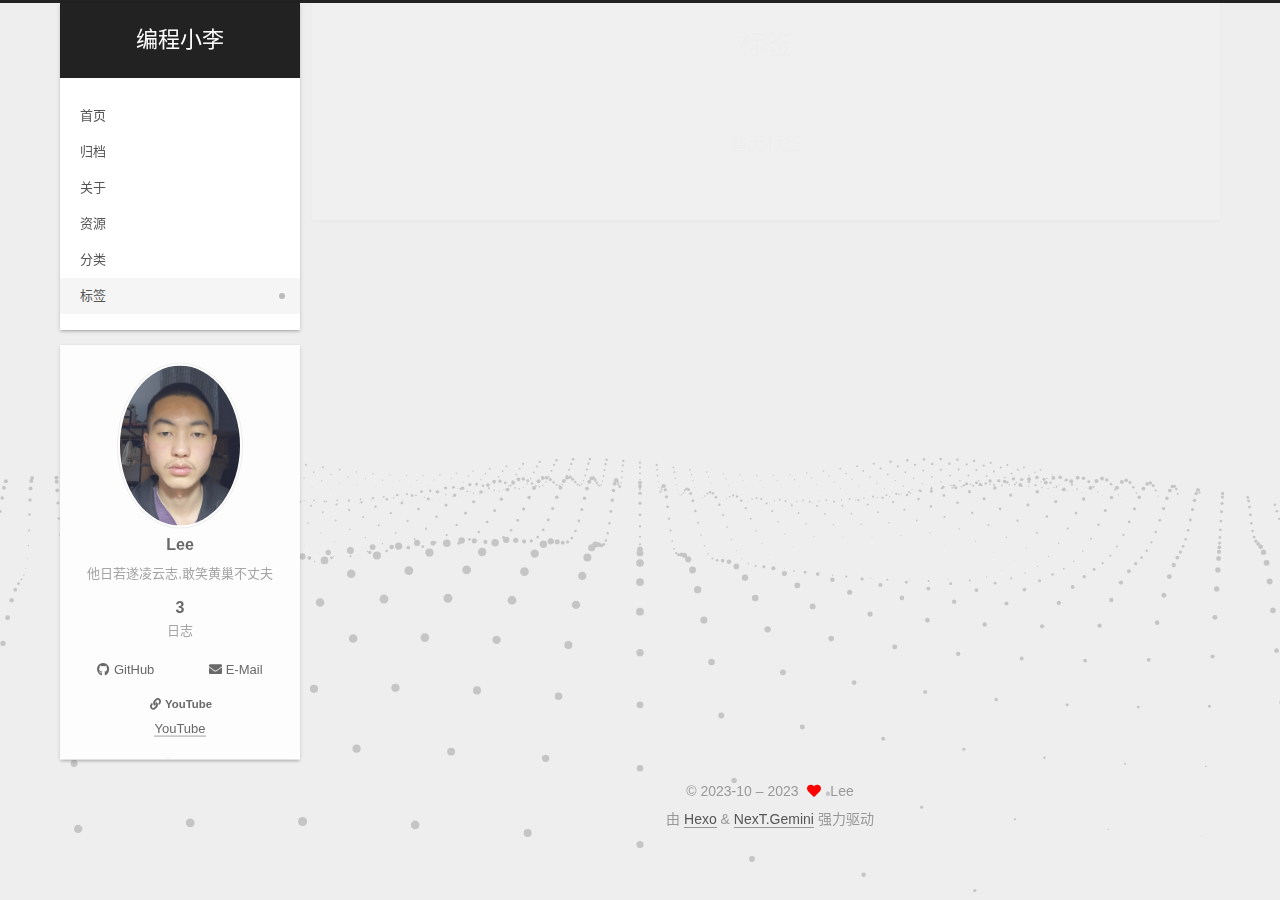
<file: tags/index.html>
<!DOCTYPE html>
<html lang="zh-CN">
<head>
  <meta charset="UTF-8">
<meta name="viewport" content="width=device-width, initial-scale=1, maximum-scale=2">
<meta name="theme-color" content="#222">
<meta name="generator" content="Hexo 6.3.0">
  <link rel="apple-touch-icon" sizes="180x180" href="/images/apple-touch-icon-next.png">
  <link rel="icon" type="image/png" sizes="32x32" href="/images/favicon-32x32-next.png">
  <link rel="icon" type="image/png" sizes="16x16" href="/images/favicon-16x16-next.png">
  <link rel="mask-icon" href="/images/logo.svg" color="#222">

<link rel="stylesheet" href="/css/main.css">


<link rel="stylesheet" href="/lib/font-awesome/css/all.min.css">

<script id="hexo-configurations">
    var NexT = window.NexT || {};
    var CONFIG = {"hostname":"example.com","root":"/","scheme":"Gemini","version":"7.8.0","exturl":false,"sidebar":{"position":"left","display":"post","padding":18,"offset":12,"onmobile":false},"copycode":{"enable":false,"show_result":false,"style":null},"back2top":{"enable":true,"sidebar":false,"scrollpercent":false},"bookmark":{"enable":false,"color":"#222","save":"auto"},"fancybox":false,"mediumzoom":false,"lazyload":false,"pangu":false,"comments":{"style":"tabs","active":null,"storage":true,"lazyload":false,"nav":null},"algolia":{"hits":{"per_page":10},"labels":{"input_placeholder":"Search for Posts","hits_empty":"We didn't find any results for the search: ${query}","hits_stats":"${hits} results found in ${time} ms"}},"localsearch":{"enable":false,"trigger":"auto","top_n_per_article":1,"unescape":false,"preload":false},"motion":{"enable":true,"async":false,"transition":{"post_block":"fadeIn","post_header":"slideDownIn","post_body":"slideDownIn","coll_header":"slideLeftIn","sidebar":"slideUpIn"}}};
  </script>

  <meta name="description" content="这里是标签： 标签……待定吧……">
<meta property="og:type" content="website">
<meta property="og:title" content="标签">
<meta property="og:url" content="http://example.com/tags/index.html">
<meta property="og:site_name" content="编程小李">
<meta property="og:description" content="这里是标签： 标签……待定吧……">
<meta property="og:locale" content="zh_CN">
<meta property="article:published_time" content="2023-10-14T12:07:08.000Z">
<meta property="article:modified_time" content="2023-10-14T15:28:29.486Z">
<meta property="article:author" content="Lee">
<meta name="twitter:card" content="summary">

<link rel="canonical" href="http://example.com/tags/">


<script id="page-configurations">
  // https://hexo.io/docs/variables.html
  CONFIG.page = {
    sidebar: "",
    isHome : false,
    isPost : false,
    lang   : 'zh-CN'
  };
</script>

  <title>标签 | 编程小李
</title>
  






  <noscript>
  <style>
  .use-motion .brand,
  .use-motion .menu-item,
  .sidebar-inner,
  .use-motion .post-block,
  .use-motion .pagination,
  .use-motion .comments,
  .use-motion .post-header,
  .use-motion .post-body,
  .use-motion .collection-header { opacity: initial; }

  .use-motion .site-title,
  .use-motion .site-subtitle {
    opacity: initial;
    top: initial;
  }

  .use-motion .logo-line-before i { left: initial; }
  .use-motion .logo-line-after i { right: initial; }
  </style>
</noscript>

</head>

<body itemscope itemtype="http://schema.org/WebPage">
  <div class="container use-motion">
    <div class="headband"></div>

    <header class="header" itemscope itemtype="http://schema.org/WPHeader">
      <div class="header-inner"><div class="site-brand-container">
  <div class="site-nav-toggle">
    <div class="toggle" aria-label="切换导航栏">
      <span class="toggle-line toggle-line-first"></span>
      <span class="toggle-line toggle-line-middle"></span>
      <span class="toggle-line toggle-line-last"></span>
    </div>
  </div>

  <div class="site-meta">

    <a href="/" class="brand" rel="start">
      <span class="logo-line-before"><i></i></span>
      <h1 class="site-title">编程小李</h1>
      <span class="logo-line-after"><i></i></span>
    </a>
  </div>

  <div class="site-nav-right">
    <div class="toggle popup-trigger">
    </div>
  </div>
</div>




<nav class="site-nav">
  <ul id="menu" class="main-menu menu">
        <li class="menu-item menu-item-home">

    <a href="/" rel="section"><i class="home fa-fw"></i>首页</a>

  </li>
        <li class="menu-item menu-item-archives">

    <a href="/archives/" rel="section"><i class="archive fa-fw"></i>归档</a>

  </li>
        <li class="menu-item menu-item-about">

    <a href="/about/" rel="section"><i class="user fa-fw"></i>关于</a>

  </li>
        <li class="menu-item menu-item-resources">

    <a href="/resources/" rel="section"><i class="download fa-fw"></i>资源</a>

  </li>
        <li class="menu-item menu-item-categories">

    <a href="/categories/" rel="section"><i class="th fa-fw"></i>分类</a>

  </li>
        <li class="menu-item menu-item-tags">

    <a href="/tags/" rel="section"><i class="tags fa-fw"></i>标签</a>

  </li>
  </ul>
</nav>




</div>
    </header>

    
  <div class="back-to-top">
    <i class="fa fa-arrow-up"></i>
    <span>0%</span>
  </div>


    <main class="main">
      <div class="main-inner">
        <div class="content-wrap">
          
  
  

          <div class="content page posts-expand">
            

    
    
    
    <div class="post-block" lang="zh-CN">
      <header class="post-header">

<h1 class="post-title" itemprop="name headline">标签
</h1>

<div class="post-meta">
  

</div>

</header>

      
      
      
      <div class="post-body">
          <div class="tag-cloud">
            <div class="tag-cloud-title">
              暂无标签
            </div>
            <div class="tag-cloud-tags">
              
            </div>
          </div>
        
      </div>
      
      
      
    </div>
    

    
    
    


          </div>
          

<script>
  window.addEventListener('tabs:register', () => {
    let { activeClass } = CONFIG.comments;
    if (CONFIG.comments.storage) {
      activeClass = localStorage.getItem('comments_active') || activeClass;
    }
    if (activeClass) {
      let activeTab = document.querySelector(`a[href="#comment-${activeClass}"]`);
      if (activeTab) {
        activeTab.click();
      }
    }
  });
  if (CONFIG.comments.storage) {
    window.addEventListener('tabs:click', event => {
      if (!event.target.matches('.tabs-comment .tab-content .tab-pane')) return;
      let commentClass = event.target.classList[1];
      localStorage.setItem('comments_active', commentClass);
    });
  }
</script>

        </div>
          
  
  <div class="toggle sidebar-toggle">
    <span class="toggle-line toggle-line-first"></span>
    <span class="toggle-line toggle-line-middle"></span>
    <span class="toggle-line toggle-line-last"></span>
  </div>

  <aside class="sidebar">
    <div class="sidebar-inner">

      <ul class="sidebar-nav motion-element">
        <li class="sidebar-nav-toc">
          文章目录
        </li>
        <li class="sidebar-nav-overview">
          站点概览
        </li>
      </ul>

      <!--noindex-->
      <div class="post-toc-wrap sidebar-panel">
      </div>
      <!--/noindex-->

      <div class="site-overview-wrap sidebar-panel">
        <div class="site-author motion-element" itemprop="author" itemscope itemtype="http://schema.org/Person">
    <img class="site-author-image" itemprop="image" alt="Lee"
      src="/images/avatar.jpg">
  <p class="site-author-name" itemprop="name">Lee</p>
  <div class="site-description" itemprop="description">他日若遂凌云志,敢笑黄巢不丈夫</div>
</div>
<div class="site-state-wrap motion-element">
  <nav class="site-state">
      <div class="site-state-item site-state-posts">
          <a href="/archives/">
        
          <span class="site-state-item-count">3</span>
          <span class="site-state-item-name">日志</span>
        </a>
      </div>
  </nav>
</div>
  <div class="links-of-author motion-element">
      <span class="links-of-author-item">
        <a href="https://github.com/lixiangyanggithub" title="GitHub → https:&#x2F;&#x2F;github.com&#x2F;lixiangyanggithub" rel="noopener" target="_blank"><i class="fab fa-github fa-fw"></i>GitHub</a>
      </span>
      <span class="links-of-author-item">
        <a href="mailto:2327296384@qq.com" title="E-Mail → mailto:2327296384@qq.com" rel="noopener" target="_blank"><i class="fa fa-envelope fa-fw"></i>E-Mail</a>
      </span>
  </div>


  <div class="links-of-blogroll motion-element">
    <div class="links-of-blogroll-title"><i class="fa fa-link fa-fw"></i>
      YouTube
    </div>
    <ul class="links-of-blogroll-list">
        <li class="links-of-blogroll-item">
          <a href="https://www.youtube.com/" title="https:&#x2F;&#x2F;www.youtube.com" rel="noopener" target="_blank">YouTube</a>
        </li>
    </ul>
  </div>

      </div>

    </div>
  </aside>
  <div id="sidebar-dimmer"></div>


      </div>
    </main>

    <footer class="footer">
      <div class="footer-inner">
        

        

<div class="copyright">
  
  &copy; 2023-10 – 
  <span itemprop="copyrightYear">2023</span>
  <span class="with-love">
    <i class="fa fa-heart"></i>
  </span>
  <span class="author" itemprop="copyrightHolder">Lee</span>
</div>
  <div class="powered-by">由 <a href="https://hexo.io/" class="theme-link" rel="noopener" target="_blank">Hexo</a> & <a href="https://theme-next.org/" class="theme-link" rel="noopener" target="_blank">NexT.Gemini</a> 强力驱动
  </div>

        








      </div>
    </footer>
  </div>

  
  <script src="/lib/anime.min.js"></script>
  <script src="/lib/velocity/velocity.min.js"></script>
  <script src="/lib/velocity/velocity.ui.min.js"></script>

<script src="/js/utils.js"></script>

<script src="/js/motion.js"></script>


<script src="/js/schemes/pisces.js"></script>


<script src="/js/next-boot.js"></script>


  <script defer src="/lib/three/three.min.js"></script>
    <script defer src="/lib/three/three-waves.min.js"></script>


  















  

  

</body>
</html>
</file>
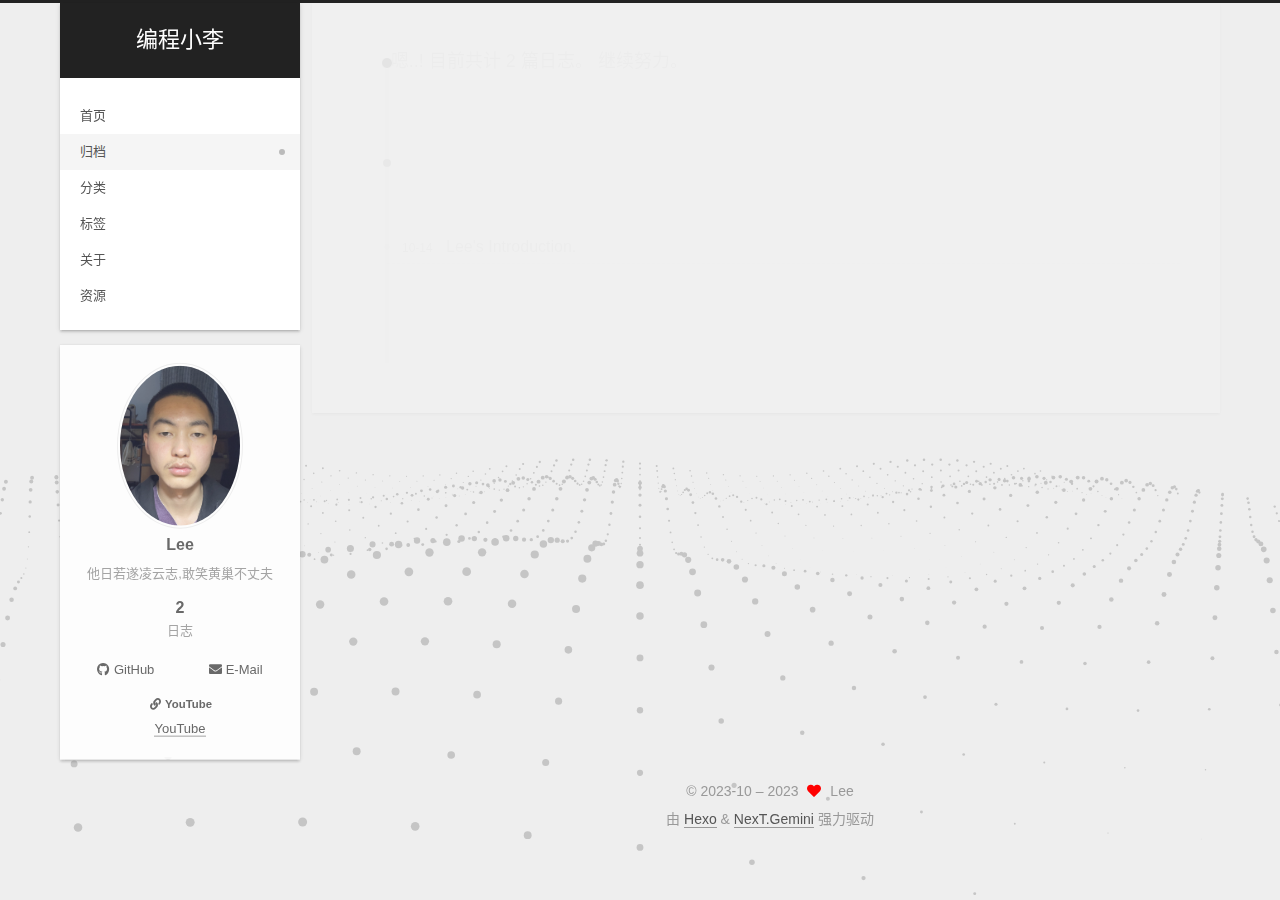
<file: archives/2023/index.html>
<!DOCTYPE html>
<html lang="zh-CN">
<head>
  <meta charset="UTF-8">
<meta name="viewport" content="width=device-width, initial-scale=1, maximum-scale=2">
<meta name="theme-color" content="#222">
<meta name="generator" content="Hexo 6.3.0">
  <link rel="apple-touch-icon" sizes="180x180" href="/images/apple-touch-icon-next.png">
  <link rel="icon" type="image/png" sizes="32x32" href="/images/favicon-32x32-next.png">
  <link rel="icon" type="image/png" sizes="16x16" href="/images/favicon-16x16-next.png">
  <link rel="mask-icon" href="/images/logo.svg" color="#222">

<link rel="stylesheet" href="/css/main.css">


<link rel="stylesheet" href="/lib/font-awesome/css/all.min.css">

<script id="hexo-configurations">
    var NexT = window.NexT || {};
    var CONFIG = {"hostname":"example.com","root":"/","scheme":"Gemini","version":"7.8.0","exturl":false,"sidebar":{"position":"left","display":"post","padding":18,"offset":12,"onmobile":false},"copycode":{"enable":false,"show_result":false,"style":null},"back2top":{"enable":true,"sidebar":false,"scrollpercent":false},"bookmark":{"enable":false,"color":"#222","save":"auto"},"fancybox":false,"mediumzoom":false,"lazyload":false,"pangu":false,"comments":{"style":"tabs","active":null,"storage":true,"lazyload":false,"nav":null},"algolia":{"hits":{"per_page":10},"labels":{"input_placeholder":"Search for Posts","hits_empty":"We didn't find any results for the search: ${query}","hits_stats":"${hits} results found in ${time} ms"}},"localsearch":{"enable":false,"trigger":"auto","top_n_per_article":1,"unescape":false,"preload":false},"motion":{"enable":true,"async":false,"transition":{"post_block":"fadeIn","post_header":"slideDownIn","post_body":"slideDownIn","coll_header":"slideLeftIn","sidebar":"slideUpIn"}}};
  </script>

  <meta name="description" content="他日若遂凌云志,敢笑黄巢不丈夫">
<meta property="og:type" content="website">
<meta property="og:title" content="编程小李">
<meta property="og:url" content="http://example.com/archives/2023/index.html">
<meta property="og:site_name" content="编程小李">
<meta property="og:description" content="他日若遂凌云志,敢笑黄巢不丈夫">
<meta property="og:locale" content="zh_CN">
<meta property="article:author" content="Lee">
<meta name="twitter:card" content="summary">

<link rel="canonical" href="http://example.com/archives/2023/">


<script id="page-configurations">
  // https://hexo.io/docs/variables.html
  CONFIG.page = {
    sidebar: "",
    isHome : false,
    isPost : false,
    lang   : 'zh-CN'
  };
</script>

  <title>归档 | 编程小李</title>
  






  <noscript>
  <style>
  .use-motion .brand,
  .use-motion .menu-item,
  .sidebar-inner,
  .use-motion .post-block,
  .use-motion .pagination,
  .use-motion .comments,
  .use-motion .post-header,
  .use-motion .post-body,
  .use-motion .collection-header { opacity: initial; }

  .use-motion .site-title,
  .use-motion .site-subtitle {
    opacity: initial;
    top: initial;
  }

  .use-motion .logo-line-before i { left: initial; }
  .use-motion .logo-line-after i { right: initial; }
  </style>
</noscript>

</head>

<body itemscope itemtype="http://schema.org/WebPage">
  <div class="container use-motion">
    <div class="headband"></div>

    <header class="header" itemscope itemtype="http://schema.org/WPHeader">
      <div class="header-inner"><div class="site-brand-container">
  <div class="site-nav-toggle">
    <div class="toggle" aria-label="切换导航栏">
      <span class="toggle-line toggle-line-first"></span>
      <span class="toggle-line toggle-line-middle"></span>
      <span class="toggle-line toggle-line-last"></span>
    </div>
  </div>

  <div class="site-meta">

    <a href="/" class="brand" rel="start">
      <span class="logo-line-before"><i></i></span>
      <h1 class="site-title">编程小李</h1>
      <span class="logo-line-after"><i></i></span>
    </a>
  </div>

  <div class="site-nav-right">
    <div class="toggle popup-trigger">
    </div>
  </div>
</div>




<nav class="site-nav">
  <ul id="menu" class="main-menu menu">
        <li class="menu-item menu-item-home">

    <a href="/" rel="section"><i class="home fa-fw"></i>首页</a>

  </li>
        <li class="menu-item menu-item-archives">

    <a href="/archives/" rel="section"><i class="archive fa-fw"></i>归档</a>

  </li>
        <li class="menu-item menu-item-categories">

    <a href="/categories/" rel="section"><i class="th fa-fw"></i>分类</a>

  </li>
        <li class="menu-item menu-item-tags">

    <a href="/tags/" rel="section"><i class="tags fa-fw"></i>标签</a>

  </li>
        <li class="menu-item menu-item-about">

    <a href="/about/" rel="section"><i class="user fa-fw"></i>关于</a>

  </li>
        <li class="menu-item menu-item-resources">

    <a href="/resources/" rel="section"><i class="download fa-fw"></i>资源</a>

  </li>
  </ul>
</nav>




</div>
    </header>

    
  <div class="back-to-top">
    <i class="fa fa-arrow-up"></i>
    <span>0%</span>
  </div>


    <main class="main">
      <div class="main-inner">
        <div class="content-wrap">
          

          <div class="content archive">
            

  
  
  
  <div class="post-block">
    <div class="posts-collapse">
      <div class="collection-title">
        <span class="collection-header">嗯..! 目前共计 2 篇日志。 继续努力。</span>
      </div>

      
    <div class="collection-year">
      <span class="collection-header">2023</span>
    </div>

  <article itemscope itemtype="http://schema.org/Article">
    <header class="post-header">

      <div class="post-meta">
        <time itemprop="dateCreated"
              datetime="2023-10-14T13:25:17+08:00"
              content="2023-10-14">
          10-14
        </time>
      </div>

      <div class="post-title">
          <a class="post-title-link" href="/2023/10/14/My-New-Post/" itemprop="url">
            <span itemprop="name">Lee's Introduction.</span>
          </a>
      </div>

    </header>
  </article>

  <article itemscope itemtype="http://schema.org/Article">
    <header class="post-header">

      <div class="post-meta">
        <time itemprop="dateCreated"
              datetime="2023-10-14T11:35:32+08:00"
              content="2023-10-14">
          10-14
        </time>
      </div>

      <div class="post-title">
          <a class="post-title-link" href="/2023/10/14/hello-world/" itemprop="url">
            <span itemprop="name">Hello World</span>
          </a>
      </div>

    </header>
  </article>


    </div>
  </div>
  
  
  

  



          </div>
          

<script>
  window.addEventListener('tabs:register', () => {
    let { activeClass } = CONFIG.comments;
    if (CONFIG.comments.storage) {
      activeClass = localStorage.getItem('comments_active') || activeClass;
    }
    if (activeClass) {
      let activeTab = document.querySelector(`a[href="#comment-${activeClass}"]`);
      if (activeTab) {
        activeTab.click();
      }
    }
  });
  if (CONFIG.comments.storage) {
    window.addEventListener('tabs:click', event => {
      if (!event.target.matches('.tabs-comment .tab-content .tab-pane')) return;
      let commentClass = event.target.classList[1];
      localStorage.setItem('comments_active', commentClass);
    });
  }
</script>

        </div>
          
  
  <div class="toggle sidebar-toggle">
    <span class="toggle-line toggle-line-first"></span>
    <span class="toggle-line toggle-line-middle"></span>
    <span class="toggle-line toggle-line-last"></span>
  </div>

  <aside class="sidebar">
    <div class="sidebar-inner">

      <ul class="sidebar-nav motion-element">
        <li class="sidebar-nav-toc">
          文章目录
        </li>
        <li class="sidebar-nav-overview">
          站点概览
        </li>
      </ul>

      <!--noindex-->
      <div class="post-toc-wrap sidebar-panel">
      </div>
      <!--/noindex-->

      <div class="site-overview-wrap sidebar-panel">
        <div class="site-author motion-element" itemprop="author" itemscope itemtype="http://schema.org/Person">
    <img class="site-author-image" itemprop="image" alt="Lee"
      src="/images/avatar.jpg">
  <p class="site-author-name" itemprop="name">Lee</p>
  <div class="site-description" itemprop="description">他日若遂凌云志,敢笑黄巢不丈夫</div>
</div>
<div class="site-state-wrap motion-element">
  <nav class="site-state">
      <div class="site-state-item site-state-posts">
          <a href="/archives/">
        
          <span class="site-state-item-count">2</span>
          <span class="site-state-item-name">日志</span>
        </a>
      </div>
  </nav>
</div>
  <div class="links-of-author motion-element">
      <span class="links-of-author-item">
        <a href="https://github.com/lixiangyanggithub" title="GitHub → https:&#x2F;&#x2F;github.com&#x2F;lixiangyanggithub" rel="noopener" target="_blank"><i class="fab fa-github fa-fw"></i>GitHub</a>
      </span>
      <span class="links-of-author-item">
        <a href="mailto:2327296384@qq.com" title="E-Mail → mailto:2327296384@qq.com" rel="noopener" target="_blank"><i class="fa fa-envelope fa-fw"></i>E-Mail</a>
      </span>
  </div>


  <div class="links-of-blogroll motion-element">
    <div class="links-of-blogroll-title"><i class="fa fa-link fa-fw"></i>
      YouTube
    </div>
    <ul class="links-of-blogroll-list">
        <li class="links-of-blogroll-item">
          <a href="https://www.youtube.com/" title="https:&#x2F;&#x2F;www.youtube.com" rel="noopener" target="_blank">YouTube</a>
        </li>
    </ul>
  </div>

      </div>

    </div>
  </aside>
  <div id="sidebar-dimmer"></div>


      </div>
    </main>

    <footer class="footer">
      <div class="footer-inner">
        

        

<div class="copyright">
  
  &copy; 2023-10 – 
  <span itemprop="copyrightYear">2023</span>
  <span class="with-love">
    <i class="fa fa-heart"></i>
  </span>
  <span class="author" itemprop="copyrightHolder">Lee</span>
</div>
  <div class="powered-by">由 <a href="https://hexo.io/" class="theme-link" rel="noopener" target="_blank">Hexo</a> & <a href="https://theme-next.org/" class="theme-link" rel="noopener" target="_blank">NexT.Gemini</a> 强力驱动
  </div>

        








      </div>
    </footer>
  </div>

  
  <script src="/lib/anime.min.js"></script>
  <script src="/lib/velocity/velocity.min.js"></script>
  <script src="/lib/velocity/velocity.ui.min.js"></script>

<script src="/js/utils.js"></script>

<script src="/js/motion.js"></script>


<script src="/js/schemes/pisces.js"></script>


<script src="/js/next-boot.js"></script>


  <script defer src="/lib/three/three.min.js"></script>
    <script defer src="/lib/three/three-waves.min.js"></script>


  















  

  

</body>
</html>
</file>
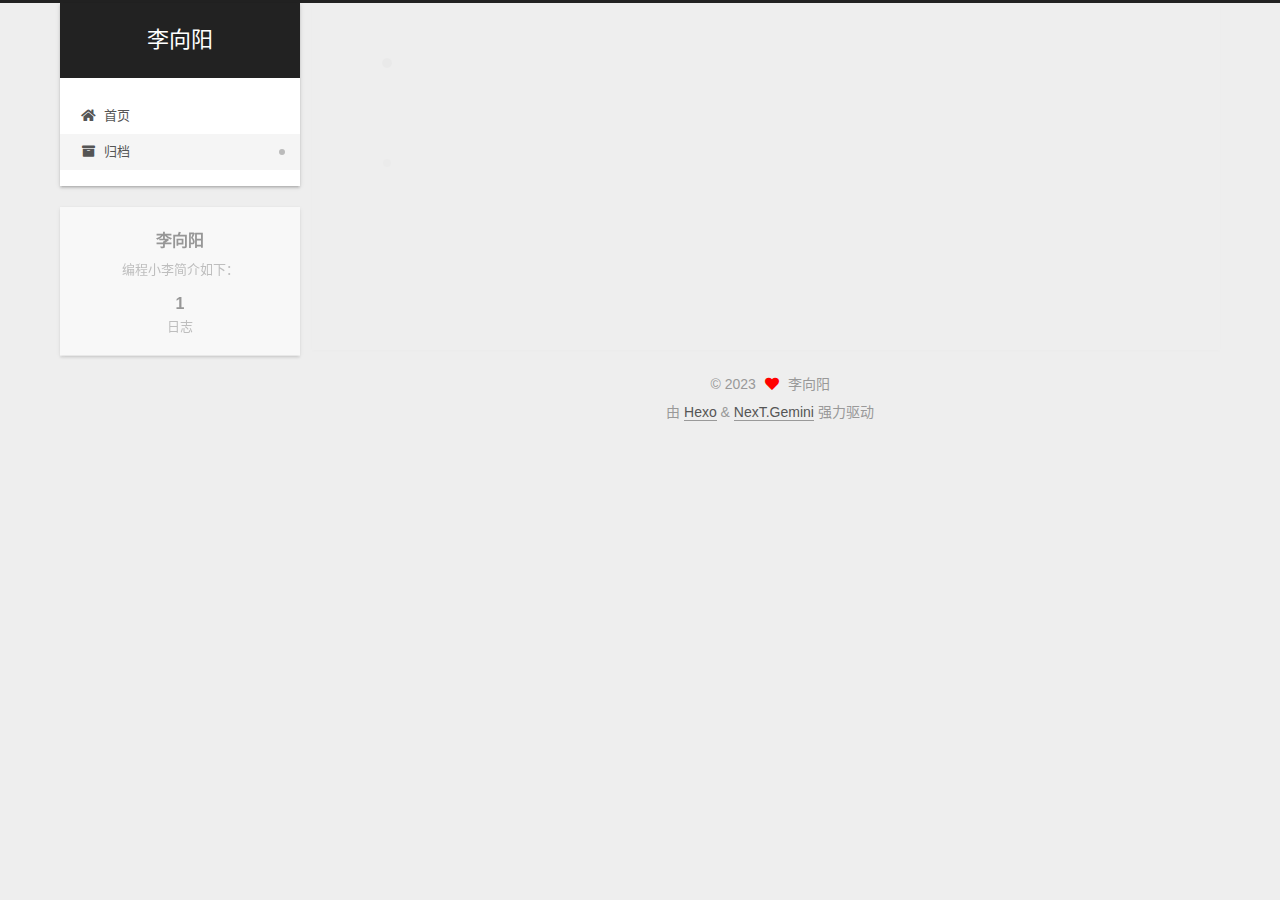
<file: archives/2023/10/index.html>
<!DOCTYPE html>
<html lang="zh-CN">
<head>
  <meta charset="UTF-8">
<meta name="viewport" content="width=device-width, initial-scale=1, maximum-scale=2">
<meta name="theme-color" content="#222">
<meta name="generator" content="Hexo 6.3.0">
  <link rel="apple-touch-icon" sizes="180x180" href="/images/apple-touch-icon-next.png">
  <link rel="icon" type="image/png" sizes="32x32" href="/images/favicon-32x32-next.png">
  <link rel="icon" type="image/png" sizes="16x16" href="/images/favicon-16x16-next.png">
  <link rel="mask-icon" href="/images/logo.svg" color="#222">

<link rel="stylesheet" href="/css/main.css">


<link rel="stylesheet" href="/lib/font-awesome/css/all.min.css">

<script id="hexo-configurations">
    var NexT = window.NexT || {};
    var CONFIG = {"hostname":"example.com","root":"/","scheme":"Gemini","version":"7.8.0","exturl":false,"sidebar":{"position":"left","display":"post","padding":18,"offset":12,"onmobile":false},"copycode":{"enable":false,"show_result":false,"style":null},"back2top":{"enable":true,"sidebar":false,"scrollpercent":false},"bookmark":{"enable":false,"color":"#222","save":"auto"},"fancybox":false,"mediumzoom":false,"lazyload":false,"pangu":false,"comments":{"style":"tabs","active":null,"storage":true,"lazyload":false,"nav":null},"algolia":{"hits":{"per_page":10},"labels":{"input_placeholder":"Search for Posts","hits_empty":"We didn't find any results for the search: ${query}","hits_stats":"${hits} results found in ${time} ms"}},"localsearch":{"enable":false,"trigger":"auto","top_n_per_article":1,"unescape":false,"preload":false},"motion":{"enable":true,"async":false,"transition":{"post_block":"fadeIn","post_header":"slideDownIn","post_body":"slideDownIn","coll_header":"slideLeftIn","sidebar":"slideUpIn"}}};
  </script>

  <meta name="description" content="编程小李简介如下：">
<meta property="og:type" content="website">
<meta property="og:title" content="李向阳">
<meta property="og:url" content="http://example.com/archives/2023/10/index.html">
<meta property="og:site_name" content="李向阳">
<meta property="og:description" content="编程小李简介如下：">
<meta property="og:locale" content="zh_CN">
<meta property="article:author" content="李向阳">
<meta name="twitter:card" content="summary">

<link rel="canonical" href="http://example.com/archives/2023/10/">


<script id="page-configurations">
  // https://hexo.io/docs/variables.html
  CONFIG.page = {
    sidebar: "",
    isHome : false,
    isPost : false,
    lang   : 'zh-CN'
  };
</script>

  <title>归档 | 李向阳</title>
  






  <noscript>
  <style>
  .use-motion .brand,
  .use-motion .menu-item,
  .sidebar-inner,
  .use-motion .post-block,
  .use-motion .pagination,
  .use-motion .comments,
  .use-motion .post-header,
  .use-motion .post-body,
  .use-motion .collection-header { opacity: initial; }

  .use-motion .site-title,
  .use-motion .site-subtitle {
    opacity: initial;
    top: initial;
  }

  .use-motion .logo-line-before i { left: initial; }
  .use-motion .logo-line-after i { right: initial; }
  </style>
</noscript>

</head>

<body itemscope itemtype="http://schema.org/WebPage">
  <div class="container use-motion">
    <div class="headband"></div>

    <header class="header" itemscope itemtype="http://schema.org/WPHeader">
      <div class="header-inner"><div class="site-brand-container">
  <div class="site-nav-toggle">
    <div class="toggle" aria-label="切换导航栏">
      <span class="toggle-line toggle-line-first"></span>
      <span class="toggle-line toggle-line-middle"></span>
      <span class="toggle-line toggle-line-last"></span>
    </div>
  </div>

  <div class="site-meta">

    <a href="/" class="brand" rel="start">
      <span class="logo-line-before"><i></i></span>
      <h1 class="site-title">李向阳</h1>
      <span class="logo-line-after"><i></i></span>
    </a>
  </div>

  <div class="site-nav-right">
    <div class="toggle popup-trigger">
    </div>
  </div>
</div>




<nav class="site-nav">
  <ul id="menu" class="main-menu menu">
        <li class="menu-item menu-item-home">

    <a href="/" rel="section"><i class="fa fa-home fa-fw"></i>首页</a>

  </li>
        <li class="menu-item menu-item-archives">

    <a href="/archives/" rel="section"><i class="fa fa-archive fa-fw"></i>归档</a>

  </li>
  </ul>
</nav>




</div>
    </header>

    
  <div class="back-to-top">
    <i class="fa fa-arrow-up"></i>
    <span>0%</span>
  </div>


    <main class="main">
      <div class="main-inner">
        <div class="content-wrap">
          

          <div class="content archive">
            

  
  
  
  <div class="post-block">
    <div class="posts-collapse">
      <div class="collection-title">
        <span class="collection-header">嗯..! 目前共计 1 篇日志。 继续努力。</span>
      </div>

      
    <div class="collection-year">
      <span class="collection-header">2023</span>
    </div>

  <article itemscope itemtype="http://schema.org/Article">
    <header class="post-header">

      <div class="post-meta">
        <time itemprop="dateCreated"
              datetime="2023-10-14T11:35:32+08:00"
              content="2023-10-14">
          10-14
        </time>
      </div>

      <div class="post-title">
          <a class="post-title-link" href="/2023/10/14/hello-world/" itemprop="url">
            <span itemprop="name">Hello World</span>
          </a>
      </div>

    </header>
  </article>


    </div>
  </div>
  
  
  

  



          </div>
          

<script>
  window.addEventListener('tabs:register', () => {
    let { activeClass } = CONFIG.comments;
    if (CONFIG.comments.storage) {
      activeClass = localStorage.getItem('comments_active') || activeClass;
    }
    if (activeClass) {
      let activeTab = document.querySelector(`a[href="#comment-${activeClass}"]`);
      if (activeTab) {
        activeTab.click();
      }
    }
  });
  if (CONFIG.comments.storage) {
    window.addEventListener('tabs:click', event => {
      if (!event.target.matches('.tabs-comment .tab-content .tab-pane')) return;
      let commentClass = event.target.classList[1];
      localStorage.setItem('comments_active', commentClass);
    });
  }
</script>

        </div>
          
  
  <div class="toggle sidebar-toggle">
    <span class="toggle-line toggle-line-first"></span>
    <span class="toggle-line toggle-line-middle"></span>
    <span class="toggle-line toggle-line-last"></span>
  </div>

  <aside class="sidebar">
    <div class="sidebar-inner">

      <ul class="sidebar-nav motion-element">
        <li class="sidebar-nav-toc">
          文章目录
        </li>
        <li class="sidebar-nav-overview">
          站点概览
        </li>
      </ul>

      <!--noindex-->
      <div class="post-toc-wrap sidebar-panel">
      </div>
      <!--/noindex-->

      <div class="site-overview-wrap sidebar-panel">
        <div class="site-author motion-element" itemprop="author" itemscope itemtype="http://schema.org/Person">
  <p class="site-author-name" itemprop="name">李向阳</p>
  <div class="site-description" itemprop="description">编程小李简介如下：</div>
</div>
<div class="site-state-wrap motion-element">
  <nav class="site-state">
      <div class="site-state-item site-state-posts">
          <a href="/archives/">
        
          <span class="site-state-item-count">1</span>
          <span class="site-state-item-name">日志</span>
        </a>
      </div>
  </nav>
</div>



      </div>

    </div>
  </aside>
  <div id="sidebar-dimmer"></div>


      </div>
    </main>

    <footer class="footer">
      <div class="footer-inner">
        

        

<div class="copyright">
  
  &copy; 
  <span itemprop="copyrightYear">2023</span>
  <span class="with-love">
    <i class="fa fa-heart"></i>
  </span>
  <span class="author" itemprop="copyrightHolder">李向阳</span>
</div>
  <div class="powered-by">由 <a href="https://hexo.io/" class="theme-link" rel="noopener" target="_blank">Hexo</a> & <a href="https://theme-next.org/" class="theme-link" rel="noopener" target="_blank">NexT.Gemini</a> 强力驱动
  </div>

        








      </div>
    </footer>
  </div>

  
  <script src="/lib/anime.min.js"></script>
  <script src="/lib/velocity/velocity.min.js"></script>
  <script src="/lib/velocity/velocity.ui.min.js"></script>

<script src="/js/utils.js"></script>

<script src="/js/motion.js"></script>


<script src="/js/schemes/pisces.js"></script>


<script src="/js/next-boot.js"></script>




  















  

  

</body>
</html>
</file>
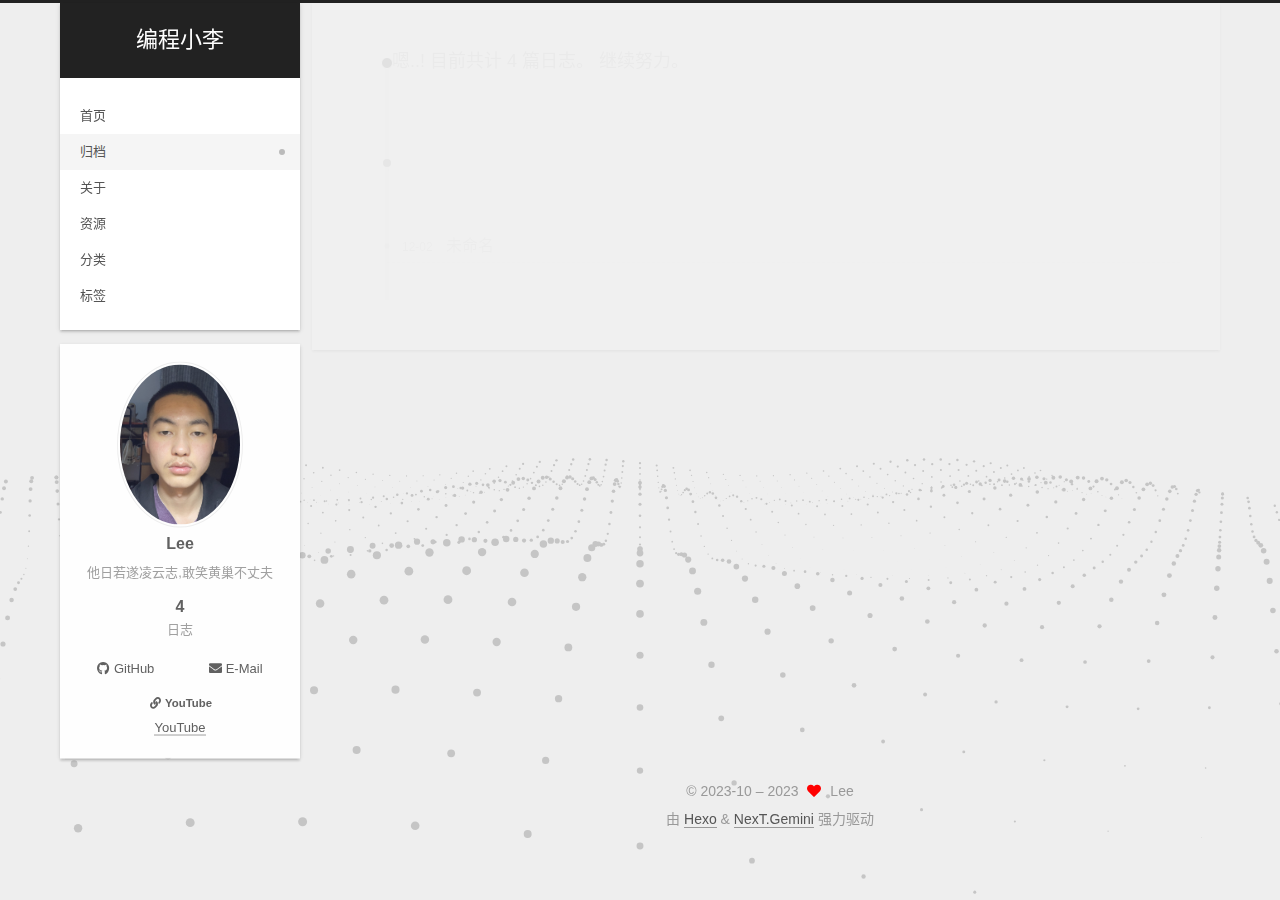
<file: archives/2023/12/index.html>
<!DOCTYPE html>
<html lang="zh-CN">
<head>
  <meta charset="UTF-8">
<meta name="viewport" content="width=device-width, initial-scale=1, maximum-scale=2">
<meta name="theme-color" content="#222">
<meta name="generator" content="Hexo 6.3.0">
  <link rel="apple-touch-icon" sizes="180x180" href="/images/apple-touch-icon-next.png">
  <link rel="icon" type="image/png" sizes="32x32" href="/images/favicon-32x32-next.png">
  <link rel="icon" type="image/png" sizes="16x16" href="/images/favicon-16x16-next.png">
  <link rel="mask-icon" href="/images/logo.svg" color="#222">

<link rel="stylesheet" href="/css/main.css">


<link rel="stylesheet" href="/lib/font-awesome/css/all.min.css">

<script id="hexo-configurations">
    var NexT = window.NexT || {};
    var CONFIG = {"hostname":"example.com","root":"/","scheme":"Gemini","version":"7.8.0","exturl":false,"sidebar":{"position":"left","display":"post","padding":18,"offset":12,"onmobile":false},"copycode":{"enable":false,"show_result":false,"style":null},"back2top":{"enable":true,"sidebar":false,"scrollpercent":false},"bookmark":{"enable":false,"color":"#222","save":"auto"},"fancybox":false,"mediumzoom":false,"lazyload":false,"pangu":false,"comments":{"style":"tabs","active":null,"storage":true,"lazyload":false,"nav":null},"algolia":{"hits":{"per_page":10},"labels":{"input_placeholder":"Search for Posts","hits_empty":"We didn't find any results for the search: ${query}","hits_stats":"${hits} results found in ${time} ms"}},"localsearch":{"enable":false,"trigger":"auto","top_n_per_article":1,"unescape":false,"preload":false},"motion":{"enable":true,"async":false,"transition":{"post_block":"fadeIn","post_header":"slideDownIn","post_body":"slideDownIn","coll_header":"slideLeftIn","sidebar":"slideUpIn"}}};
  </script>

  <meta name="description" content="他日若遂凌云志,敢笑黄巢不丈夫">
<meta property="og:type" content="website">
<meta property="og:title" content="编程小李">
<meta property="og:url" content="http://example.com/archives/2023/12/index.html">
<meta property="og:site_name" content="编程小李">
<meta property="og:description" content="他日若遂凌云志,敢笑黄巢不丈夫">
<meta property="og:locale" content="zh_CN">
<meta property="article:author" content="Lee">
<meta name="twitter:card" content="summary">

<link rel="canonical" href="http://example.com/archives/2023/12/">


<script id="page-configurations">
  // https://hexo.io/docs/variables.html
  CONFIG.page = {
    sidebar: "",
    isHome : false,
    isPost : false,
    lang   : 'zh-CN'
  };
</script>

  <title>归档 | 编程小李</title>
  






  <noscript>
  <style>
  .use-motion .brand,
  .use-motion .menu-item,
  .sidebar-inner,
  .use-motion .post-block,
  .use-motion .pagination,
  .use-motion .comments,
  .use-motion .post-header,
  .use-motion .post-body,
  .use-motion .collection-header { opacity: initial; }

  .use-motion .site-title,
  .use-motion .site-subtitle {
    opacity: initial;
    top: initial;
  }

  .use-motion .logo-line-before i { left: initial; }
  .use-motion .logo-line-after i { right: initial; }
  </style>
</noscript>

</head>

<body itemscope itemtype="http://schema.org/WebPage">
  <div class="container use-motion">
    <div class="headband"></div>

    <header class="header" itemscope itemtype="http://schema.org/WPHeader">
      <div class="header-inner"><div class="site-brand-container">
  <div class="site-nav-toggle">
    <div class="toggle" aria-label="切换导航栏">
      <span class="toggle-line toggle-line-first"></span>
      <span class="toggle-line toggle-line-middle"></span>
      <span class="toggle-line toggle-line-last"></span>
    </div>
  </div>

  <div class="site-meta">

    <a href="/" class="brand" rel="start">
      <span class="logo-line-before"><i></i></span>
      <h1 class="site-title">编程小李</h1>
      <span class="logo-line-after"><i></i></span>
    </a>
  </div>

  <div class="site-nav-right">
    <div class="toggle popup-trigger">
    </div>
  </div>
</div>




<nav class="site-nav">
  <ul id="menu" class="main-menu menu">
        <li class="menu-item menu-item-home">

    <a href="/" rel="section"><i class="home fa-fw"></i>首页</a>

  </li>
        <li class="menu-item menu-item-archives">

    <a href="/archives/" rel="section"><i class="archive fa-fw"></i>归档</a>

  </li>
        <li class="menu-item menu-item-about">

    <a href="/about/" rel="section"><i class="user fa-fw"></i>关于</a>

  </li>
        <li class="menu-item menu-item-resources">

    <a href="/resources/" rel="section"><i class="download fa-fw"></i>资源</a>

  </li>
        <li class="menu-item menu-item-categories">

    <a href="/categories/" rel="section"><i class="th fa-fw"></i>分类</a>

  </li>
        <li class="menu-item menu-item-tags">

    <a href="/tags/" rel="section"><i class="tags fa-fw"></i>标签</a>

  </li>
  </ul>
</nav>




</div>
    </header>

    
  <div class="back-to-top">
    <i class="fa fa-arrow-up"></i>
    <span>0%</span>
  </div>


    <main class="main">
      <div class="main-inner">
        <div class="content-wrap">
          

          <div class="content archive">
            

  
  
  
  <div class="post-block">
    <div class="posts-collapse">
      <div class="collection-title">
        <span class="collection-header">嗯..! 目前共计 4 篇日志。 继续努力。</span>
      </div>

      
    <div class="collection-year">
      <span class="collection-header">2023</span>
    </div>

  <article itemscope itemtype="http://schema.org/Article">
    <header class="post-header">

      <div class="post-meta">
        <time itemprop="dateCreated"
              datetime="2023-12-02T00:24:23+08:00"
              content="2023-12-02">
          12-02
        </time>
      </div>

      <div class="post-title">
          <a class="post-title-link" href="/2023/12/02/%E6%9C%8D%E5%8A%A1%E5%99%A8%E7%AB%AF%E7%AC%94%E8%AE%B0/" itemprop="url">
            <span itemprop="name">未命名</span>
          </a>
      </div>

    </header>
  </article>


    </div>
  </div>
  
  
  

  



          </div>
          

<script>
  window.addEventListener('tabs:register', () => {
    let { activeClass } = CONFIG.comments;
    if (CONFIG.comments.storage) {
      activeClass = localStorage.getItem('comments_active') || activeClass;
    }
    if (activeClass) {
      let activeTab = document.querySelector(`a[href="#comment-${activeClass}"]`);
      if (activeTab) {
        activeTab.click();
      }
    }
  });
  if (CONFIG.comments.storage) {
    window.addEventListener('tabs:click', event => {
      if (!event.target.matches('.tabs-comment .tab-content .tab-pane')) return;
      let commentClass = event.target.classList[1];
      localStorage.setItem('comments_active', commentClass);
    });
  }
</script>

        </div>
          
  
  <div class="toggle sidebar-toggle">
    <span class="toggle-line toggle-line-first"></span>
    <span class="toggle-line toggle-line-middle"></span>
    <span class="toggle-line toggle-line-last"></span>
  </div>

  <aside class="sidebar">
    <div class="sidebar-inner">

      <ul class="sidebar-nav motion-element">
        <li class="sidebar-nav-toc">
          文章目录
        </li>
        <li class="sidebar-nav-overview">
          站点概览
        </li>
      </ul>

      <!--noindex-->
      <div class="post-toc-wrap sidebar-panel">
      </div>
      <!--/noindex-->

      <div class="site-overview-wrap sidebar-panel">
        <div class="site-author motion-element" itemprop="author" itemscope itemtype="http://schema.org/Person">
    <img class="site-author-image" itemprop="image" alt="Lee"
      src="/images/avatar.jpg">
  <p class="site-author-name" itemprop="name">Lee</p>
  <div class="site-description" itemprop="description">他日若遂凌云志,敢笑黄巢不丈夫</div>
</div>
<div class="site-state-wrap motion-element">
  <nav class="site-state">
      <div class="site-state-item site-state-posts">
          <a href="/archives/">
        
          <span class="site-state-item-count">4</span>
          <span class="site-state-item-name">日志</span>
        </a>
      </div>
  </nav>
</div>
  <div class="links-of-author motion-element">
      <span class="links-of-author-item">
        <a href="https://github.com/lixiangyanggithub" title="GitHub → https:&#x2F;&#x2F;github.com&#x2F;lixiangyanggithub" rel="noopener" target="_blank"><i class="fab fa-github fa-fw"></i>GitHub</a>
      </span>
      <span class="links-of-author-item">
        <a href="mailto:2327296384@qq.com" title="E-Mail → mailto:2327296384@qq.com" rel="noopener" target="_blank"><i class="fa fa-envelope fa-fw"></i>E-Mail</a>
      </span>
  </div>


  <div class="links-of-blogroll motion-element">
    <div class="links-of-blogroll-title"><i class="fa fa-link fa-fw"></i>
      YouTube
    </div>
    <ul class="links-of-blogroll-list">
        <li class="links-of-blogroll-item">
          <a href="https://www.youtube.com/" title="https:&#x2F;&#x2F;www.youtube.com" rel="noopener" target="_blank">YouTube</a>
        </li>
    </ul>
  </div>

      </div>

    </div>
  </aside>
  <div id="sidebar-dimmer"></div>


      </div>
    </main>

    <footer class="footer">
      <div class="footer-inner">
        

        

<div class="copyright">
  
  &copy; 2023-10 – 
  <span itemprop="copyrightYear">2023</span>
  <span class="with-love">
    <i class="fa fa-heart"></i>
  </span>
  <span class="author" itemprop="copyrightHolder">Lee</span>
</div>
  <div class="powered-by">由 <a href="https://hexo.io/" class="theme-link" rel="noopener" target="_blank">Hexo</a> & <a href="https://theme-next.org/" class="theme-link" rel="noopener" target="_blank">NexT.Gemini</a> 强力驱动
  </div>

        








      </div>
    </footer>
  </div>

  
  <script src="/lib/anime.min.js"></script>
  <script src="/lib/velocity/velocity.min.js"></script>
  <script src="/lib/velocity/velocity.ui.min.js"></script>

<script src="/js/utils.js"></script>

<script src="/js/motion.js"></script>


<script src="/js/schemes/pisces.js"></script>


<script src="/js/next-boot.js"></script>


  <script defer src="/lib/three/three.min.js"></script>
    <script defer src="/lib/three/three-waves.min.js"></script>


  















  

  

</body>
</html>
</file>
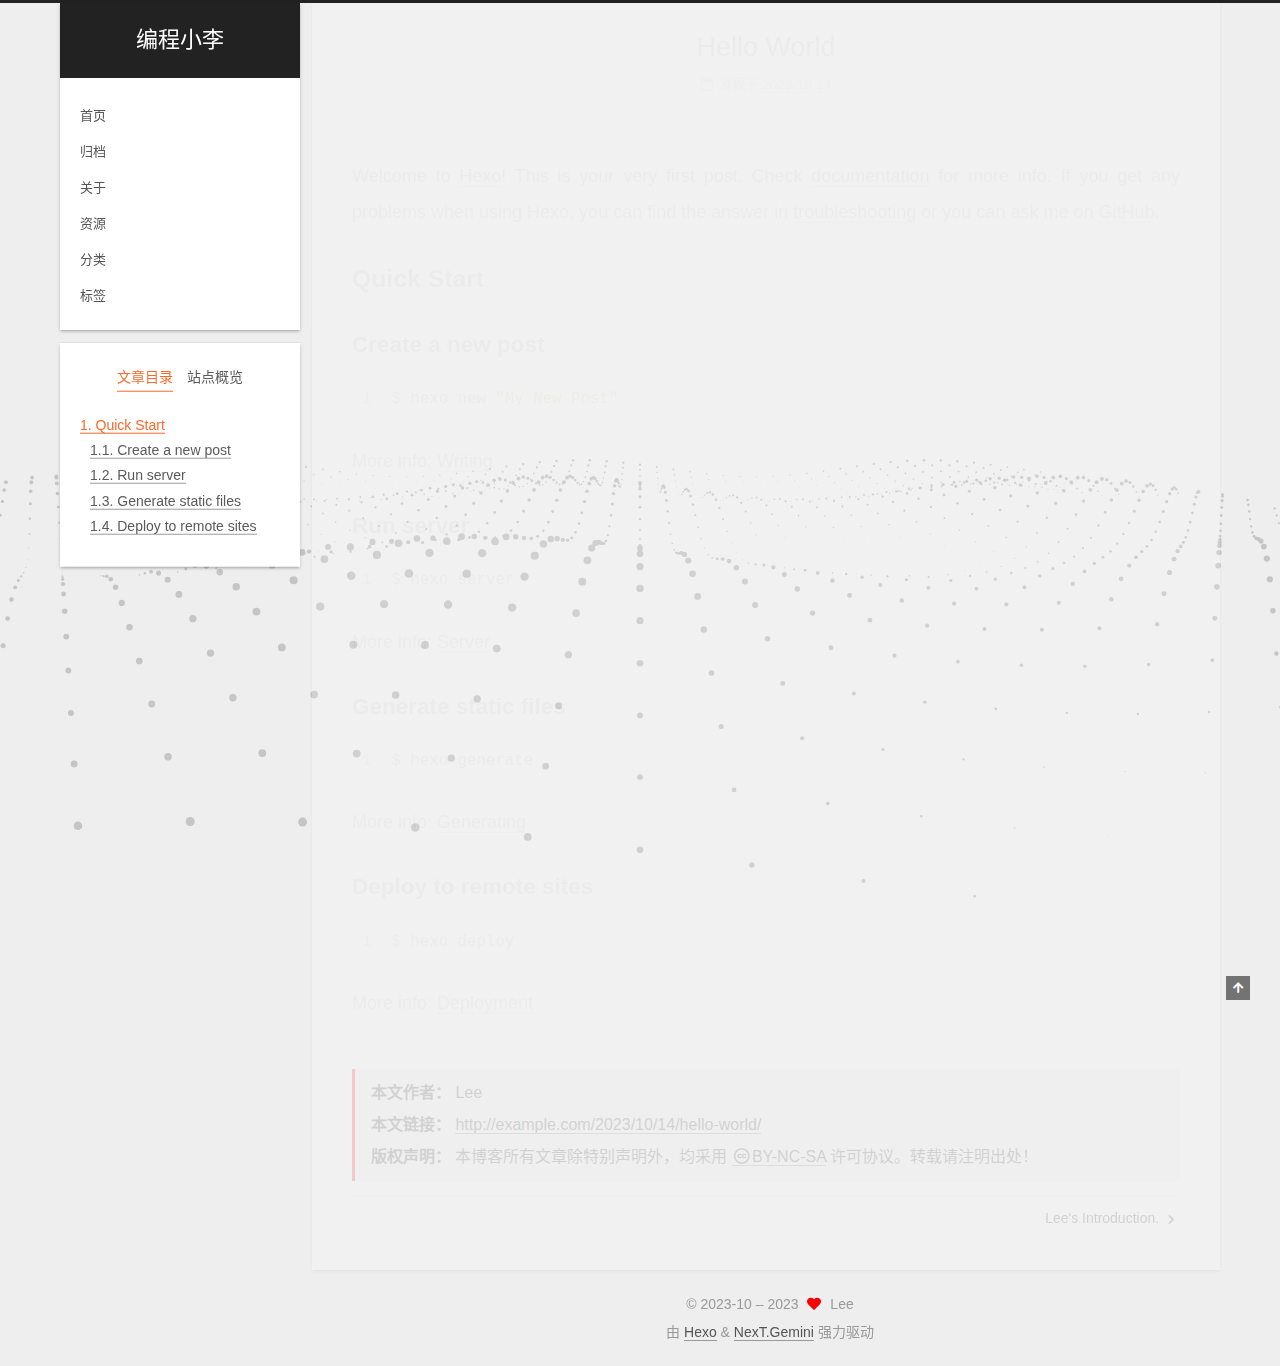
<file: 2023/10/14/hello-world/index.html>
<!DOCTYPE html>
<html lang="zh-CN">
<head>
  <meta charset="UTF-8">
<meta name="viewport" content="width=device-width, initial-scale=1, maximum-scale=2">
<meta name="theme-color" content="#222">
<meta name="generator" content="Hexo 6.3.0">
  <link rel="apple-touch-icon" sizes="180x180" href="/images/apple-touch-icon-next.png">
  <link rel="icon" type="image/png" sizes="32x32" href="/images/favicon-32x32-next.png">
  <link rel="icon" type="image/png" sizes="16x16" href="/images/favicon-16x16-next.png">
  <link rel="mask-icon" href="/images/logo.svg" color="#222">

<link rel="stylesheet" href="/css/main.css">


<link rel="stylesheet" href="/lib/font-awesome/css/all.min.css">

<script id="hexo-configurations">
    var NexT = window.NexT || {};
    var CONFIG = {"hostname":"example.com","root":"/","scheme":"Gemini","version":"7.8.0","exturl":false,"sidebar":{"position":"left","display":"post","padding":18,"offset":12,"onmobile":false},"copycode":{"enable":false,"show_result":false,"style":null},"back2top":{"enable":true,"sidebar":false,"scrollpercent":false},"bookmark":{"enable":false,"color":"#222","save":"auto"},"fancybox":false,"mediumzoom":false,"lazyload":false,"pangu":false,"comments":{"style":"tabs","active":null,"storage":true,"lazyload":false,"nav":null},"algolia":{"hits":{"per_page":10},"labels":{"input_placeholder":"Search for Posts","hits_empty":"We didn't find any results for the search: ${query}","hits_stats":"${hits} results found in ${time} ms"}},"localsearch":{"enable":false,"trigger":"auto","top_n_per_article":1,"unescape":false,"preload":false},"motion":{"enable":true,"async":false,"transition":{"post_block":"fadeIn","post_header":"slideDownIn","post_body":"slideDownIn","coll_header":"slideLeftIn","sidebar":"slideUpIn"}}};
  </script>

  <meta name="description" content="Welcome to Hexo! This is your very first post. Check documentation for more info. If you get any problems when using Hexo, you can find the answer in troubleshooting or you can ask me on GitHub. Quick">
<meta property="og:type" content="article">
<meta property="og:title" content="Hello World">
<meta property="og:url" content="http://example.com/2023/10/14/hello-world/index.html">
<meta property="og:site_name" content="编程小李">
<meta property="og:description" content="Welcome to Hexo! This is your very first post. Check documentation for more info. If you get any problems when using Hexo, you can find the answer in troubleshooting or you can ask me on GitHub. Quick">
<meta property="og:locale" content="zh_CN">
<meta property="article:published_time" content="2023-10-14T03:35:32.987Z">
<meta property="article:modified_time" content="2023-10-14T03:35:32.987Z">
<meta property="article:author" content="Lee">
<meta name="twitter:card" content="summary">

<link rel="canonical" href="http://example.com/2023/10/14/hello-world/">


<script id="page-configurations">
  // https://hexo.io/docs/variables.html
  CONFIG.page = {
    sidebar: "",
    isHome : false,
    isPost : true,
    lang   : 'zh-CN'
  };
</script>

  <title>Hello World | 编程小李</title>
  






  <noscript>
  <style>
  .use-motion .brand,
  .use-motion .menu-item,
  .sidebar-inner,
  .use-motion .post-block,
  .use-motion .pagination,
  .use-motion .comments,
  .use-motion .post-header,
  .use-motion .post-body,
  .use-motion .collection-header { opacity: initial; }

  .use-motion .site-title,
  .use-motion .site-subtitle {
    opacity: initial;
    top: initial;
  }

  .use-motion .logo-line-before i { left: initial; }
  .use-motion .logo-line-after i { right: initial; }
  </style>
</noscript>

</head>

<body itemscope itemtype="http://schema.org/WebPage">
  <div class="container use-motion">
    <div class="headband"></div>

    <header class="header" itemscope itemtype="http://schema.org/WPHeader">
      <div class="header-inner"><div class="site-brand-container">
  <div class="site-nav-toggle">
    <div class="toggle" aria-label="切换导航栏">
      <span class="toggle-line toggle-line-first"></span>
      <span class="toggle-line toggle-line-middle"></span>
      <span class="toggle-line toggle-line-last"></span>
    </div>
  </div>

  <div class="site-meta">

    <a href="/" class="brand" rel="start">
      <span class="logo-line-before"><i></i></span>
      <h1 class="site-title">编程小李</h1>
      <span class="logo-line-after"><i></i></span>
    </a>
  </div>

  <div class="site-nav-right">
    <div class="toggle popup-trigger">
    </div>
  </div>
</div>




<nav class="site-nav">
  <ul id="menu" class="main-menu menu">
        <li class="menu-item menu-item-home">

    <a href="/" rel="section"><i class="home fa-fw"></i>首页</a>

  </li>
        <li class="menu-item menu-item-archives">

    <a href="/archives/" rel="section"><i class="archive fa-fw"></i>归档</a>

  </li>
        <li class="menu-item menu-item-about">

    <a href="/about/" rel="section"><i class="user fa-fw"></i>关于</a>

  </li>
        <li class="menu-item menu-item-resources">

    <a href="/resources/" rel="section"><i class="download fa-fw"></i>资源</a>

  </li>
        <li class="menu-item menu-item-categories">

    <a href="/categories/" rel="section"><i class="th fa-fw"></i>分类</a>

  </li>
        <li class="menu-item menu-item-tags">

    <a href="/tags/" rel="section"><i class="tags fa-fw"></i>标签</a>

  </li>
  </ul>
</nav>




</div>
    </header>

    
  <div class="back-to-top">
    <i class="fa fa-arrow-up"></i>
    <span>0%</span>
  </div>


    <main class="main">
      <div class="main-inner">
        <div class="content-wrap">
          

          <div class="content post posts-expand">
            

    
  
  
  <article itemscope itemtype="http://schema.org/Article" class="post-block" lang="zh-CN">
    <link itemprop="mainEntityOfPage" href="http://example.com/2023/10/14/hello-world/">

    <span hidden itemprop="author" itemscope itemtype="http://schema.org/Person">
      <meta itemprop="image" content="/images/avatar.jpg">
      <meta itemprop="name" content="Lee">
      <meta itemprop="description" content="他日若遂凌云志,敢笑黄巢不丈夫">
    </span>

    <span hidden itemprop="publisher" itemscope itemtype="http://schema.org/Organization">
      <meta itemprop="name" content="编程小李">
    </span>
      <header class="post-header">
        <h1 class="post-title" itemprop="name headline">
          Hello World
        </h1>

        <div class="post-meta">
            <span class="post-meta-item">
              <span class="post-meta-item-icon">
                <i class="far fa-calendar"></i>
              </span>
              <span class="post-meta-item-text">发表于</span>

              <time title="创建时间：2023-10-14 11:35:32" itemprop="dateCreated datePublished" datetime="2023-10-14T11:35:32+08:00">2023-10-14</time>
            </span>

          

        </div>
      </header>

    
    
    
    <div class="post-body" itemprop="articleBody">

      
        <p>Welcome to <a target="_blank" rel="noopener" href="https://hexo.io/">Hexo</a>! This is your very first post. Check <a target="_blank" rel="noopener" href="https://hexo.io/docs/">documentation</a> for more info. If you get any problems when using Hexo, you can find the answer in <a target="_blank" rel="noopener" href="https://hexo.io/docs/troubleshooting.html">troubleshooting</a> or you can ask me on <a target="_blank" rel="noopener" href="https://github.com/hexojs/hexo/issues">GitHub</a>.</p>
<h2 id="Quick-Start"><a href="#Quick-Start" class="headerlink" title="Quick Start"></a>Quick Start</h2><h3 id="Create-a-new-post"><a href="#Create-a-new-post" class="headerlink" title="Create a new post"></a>Create a new post</h3><figure class="highlight bash"><table><tr><td class="gutter"><pre><span class="line">1</span><br></pre></td><td class="code"><pre><span class="line">$ hexo new <span class="string">&quot;My New Post&quot;</span></span><br></pre></td></tr></table></figure>

<p>More info: <a target="_blank" rel="noopener" href="https://hexo.io/docs/writing.html">Writing</a></p>
<h3 id="Run-server"><a href="#Run-server" class="headerlink" title="Run server"></a>Run server</h3><figure class="highlight bash"><table><tr><td class="gutter"><pre><span class="line">1</span><br></pre></td><td class="code"><pre><span class="line">$ hexo server</span><br></pre></td></tr></table></figure>

<p>More info: <a target="_blank" rel="noopener" href="https://hexo.io/docs/server.html">Server</a></p>
<h3 id="Generate-static-files"><a href="#Generate-static-files" class="headerlink" title="Generate static files"></a>Generate static files</h3><figure class="highlight bash"><table><tr><td class="gutter"><pre><span class="line">1</span><br></pre></td><td class="code"><pre><span class="line">$ hexo generate</span><br></pre></td></tr></table></figure>

<p>More info: <a target="_blank" rel="noopener" href="https://hexo.io/docs/generating.html">Generating</a></p>
<h3 id="Deploy-to-remote-sites"><a href="#Deploy-to-remote-sites" class="headerlink" title="Deploy to remote sites"></a>Deploy to remote sites</h3><figure class="highlight bash"><table><tr><td class="gutter"><pre><span class="line">1</span><br></pre></td><td class="code"><pre><span class="line">$ hexo deploy</span><br></pre></td></tr></table></figure>

<p>More info: <a target="_blank" rel="noopener" href="https://hexo.io/docs/one-command-deployment.html">Deployment</a></p>

    </div>

    
    
    
        

<div>
<ul class="post-copyright">
  <li class="post-copyright-author">
    <strong>本文作者： </strong>Lee
  </li>
  <li class="post-copyright-link">
    <strong>本文链接：</strong>
    <a href="http://example.com/2023/10/14/hello-world/" title="Hello World">http://example.com/2023/10/14/hello-world/</a>
  </li>
  <li class="post-copyright-license">
    <strong>版权声明： </strong>本博客所有文章除特别声明外，均采用 <a href="https://creativecommons.org/licenses/by-nc-sa/4.0/" rel="noopener" target="_blank"><i class="fab fa-fw fa-creative-commons"></i>BY-NC-SA</a> 许可协议。转载请注明出处！
  </li>
</ul>
</div>


      <footer class="post-footer">

        


        
    <div class="post-nav">
      <div class="post-nav-item"></div>
      <div class="post-nav-item">
    <a href="/2023/10/18/My-New-Post/" rel="next" title="Lee's Introduction.">
      Lee's Introduction. <i class="fa fa-chevron-right"></i>
    </a></div>
    </div>
      </footer>
    
  </article>
  
  
  



          </div>
          

<script>
  window.addEventListener('tabs:register', () => {
    let { activeClass } = CONFIG.comments;
    if (CONFIG.comments.storage) {
      activeClass = localStorage.getItem('comments_active') || activeClass;
    }
    if (activeClass) {
      let activeTab = document.querySelector(`a[href="#comment-${activeClass}"]`);
      if (activeTab) {
        activeTab.click();
      }
    }
  });
  if (CONFIG.comments.storage) {
    window.addEventListener('tabs:click', event => {
      if (!event.target.matches('.tabs-comment .tab-content .tab-pane')) return;
      let commentClass = event.target.classList[1];
      localStorage.setItem('comments_active', commentClass);
    });
  }
</script>

        </div>
          
  
  <div class="toggle sidebar-toggle">
    <span class="toggle-line toggle-line-first"></span>
    <span class="toggle-line toggle-line-middle"></span>
    <span class="toggle-line toggle-line-last"></span>
  </div>

  <aside class="sidebar">
    <div class="sidebar-inner">

      <ul class="sidebar-nav motion-element">
        <li class="sidebar-nav-toc">
          文章目录
        </li>
        <li class="sidebar-nav-overview">
          站点概览
        </li>
      </ul>

      <!--noindex-->
      <div class="post-toc-wrap sidebar-panel">
          <div class="post-toc motion-element"><ol class="nav"><li class="nav-item nav-level-2"><a class="nav-link" href="#Quick-Start"><span class="nav-number">1.</span> <span class="nav-text">Quick Start</span></a><ol class="nav-child"><li class="nav-item nav-level-3"><a class="nav-link" href="#Create-a-new-post"><span class="nav-number">1.1.</span> <span class="nav-text">Create a new post</span></a></li><li class="nav-item nav-level-3"><a class="nav-link" href="#Run-server"><span class="nav-number">1.2.</span> <span class="nav-text">Run server</span></a></li><li class="nav-item nav-level-3"><a class="nav-link" href="#Generate-static-files"><span class="nav-number">1.3.</span> <span class="nav-text">Generate static files</span></a></li><li class="nav-item nav-level-3"><a class="nav-link" href="#Deploy-to-remote-sites"><span class="nav-number">1.4.</span> <span class="nav-text">Deploy to remote sites</span></a></li></ol></li></ol></div>
      </div>
      <!--/noindex-->

      <div class="site-overview-wrap sidebar-panel">
        <div class="site-author motion-element" itemprop="author" itemscope itemtype="http://schema.org/Person">
    <img class="site-author-image" itemprop="image" alt="Lee"
      src="/images/avatar.jpg">
  <p class="site-author-name" itemprop="name">Lee</p>
  <div class="site-description" itemprop="description">他日若遂凌云志,敢笑黄巢不丈夫</div>
</div>
<div class="site-state-wrap motion-element">
  <nav class="site-state">
      <div class="site-state-item site-state-posts">
          <a href="/archives/">
        
          <span class="site-state-item-count">3</span>
          <span class="site-state-item-name">日志</span>
        </a>
      </div>
  </nav>
</div>
  <div class="links-of-author motion-element">
      <span class="links-of-author-item">
        <a href="https://github.com/lixiangyanggithub" title="GitHub → https:&#x2F;&#x2F;github.com&#x2F;lixiangyanggithub" rel="noopener" target="_blank"><i class="fab fa-github fa-fw"></i>GitHub</a>
      </span>
      <span class="links-of-author-item">
        <a href="mailto:2327296384@qq.com" title="E-Mail → mailto:2327296384@qq.com" rel="noopener" target="_blank"><i class="fa fa-envelope fa-fw"></i>E-Mail</a>
      </span>
  </div>


  <div class="links-of-blogroll motion-element">
    <div class="links-of-blogroll-title"><i class="fa fa-link fa-fw"></i>
      YouTube
    </div>
    <ul class="links-of-blogroll-list">
        <li class="links-of-blogroll-item">
          <a href="https://www.youtube.com/" title="https:&#x2F;&#x2F;www.youtube.com" rel="noopener" target="_blank">YouTube</a>
        </li>
    </ul>
  </div>

      </div>

    </div>
  </aside>
  <div id="sidebar-dimmer"></div>


      </div>
    </main>

    <footer class="footer">
      <div class="footer-inner">
        

        

<div class="copyright">
  
  &copy; 2023-10 – 
  <span itemprop="copyrightYear">2023</span>
  <span class="with-love">
    <i class="fa fa-heart"></i>
  </span>
  <span class="author" itemprop="copyrightHolder">Lee</span>
</div>
  <div class="powered-by">由 <a href="https://hexo.io/" class="theme-link" rel="noopener" target="_blank">Hexo</a> & <a href="https://theme-next.org/" class="theme-link" rel="noopener" target="_blank">NexT.Gemini</a> 强力驱动
  </div>

        








      </div>
    </footer>
  </div>

  
  <script src="/lib/anime.min.js"></script>
  <script src="/lib/velocity/velocity.min.js"></script>
  <script src="/lib/velocity/velocity.ui.min.js"></script>

<script src="/js/utils.js"></script>

<script src="/js/motion.js"></script>


<script src="/js/schemes/pisces.js"></script>


<script src="/js/next-boot.js"></script>


  <script defer src="/lib/three/three.min.js"></script>
    <script defer src="/lib/three/three-waves.min.js"></script>


  















  

  

</body>
</html>
</file>
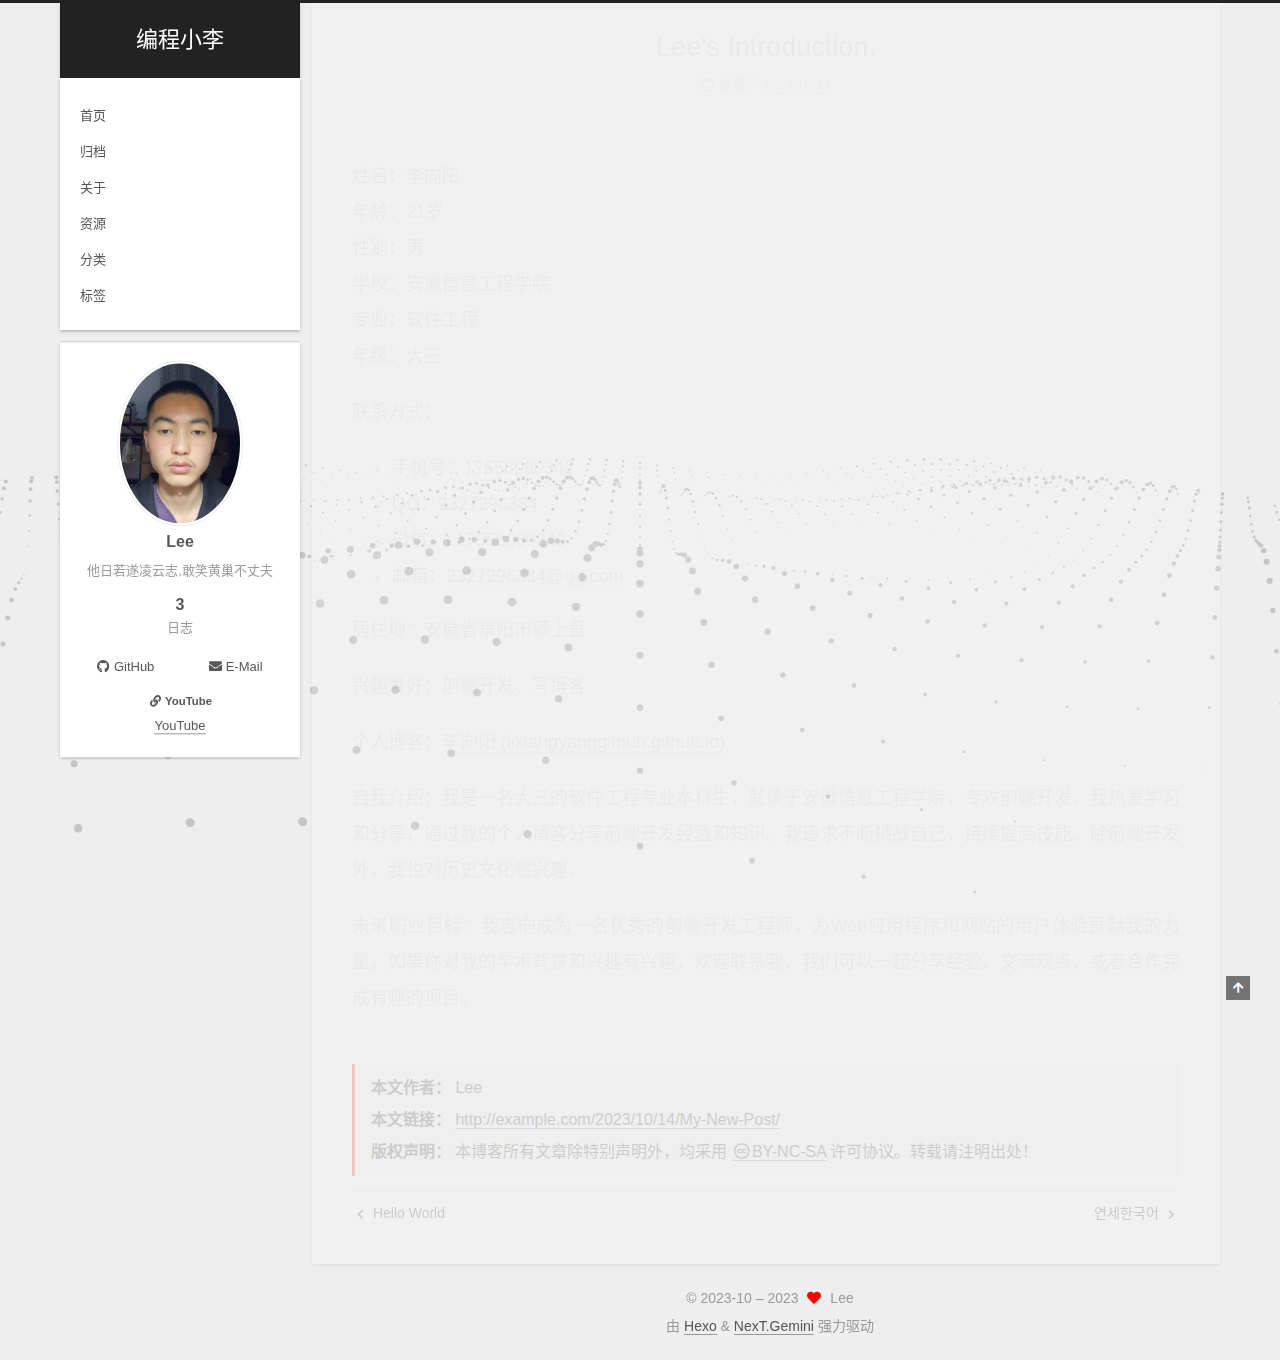
<file: 2023/10/14/My-New-Post/index.html>
<!DOCTYPE html>
<html lang="zh-CN">
<head>
  <meta charset="UTF-8">
<meta name="viewport" content="width=device-width, initial-scale=1, maximum-scale=2">
<meta name="theme-color" content="#222">
<meta name="generator" content="Hexo 6.3.0">
  <link rel="apple-touch-icon" sizes="180x180" href="/images/apple-touch-icon-next.png">
  <link rel="icon" type="image/png" sizes="32x32" href="/images/favicon-32x32-next.png">
  <link rel="icon" type="image/png" sizes="16x16" href="/images/favicon-16x16-next.png">
  <link rel="mask-icon" href="/images/logo.svg" color="#222">

<link rel="stylesheet" href="/css/main.css">


<link rel="stylesheet" href="/lib/font-awesome/css/all.min.css">

<script id="hexo-configurations">
    var NexT = window.NexT || {};
    var CONFIG = {"hostname":"example.com","root":"/","scheme":"Gemini","version":"7.8.0","exturl":false,"sidebar":{"position":"left","display":"post","padding":18,"offset":12,"onmobile":false},"copycode":{"enable":false,"show_result":false,"style":null},"back2top":{"enable":true,"sidebar":false,"scrollpercent":false},"bookmark":{"enable":false,"color":"#222","save":"auto"},"fancybox":false,"mediumzoom":false,"lazyload":false,"pangu":false,"comments":{"style":"tabs","active":null,"storage":true,"lazyload":false,"nav":null},"algolia":{"hits":{"per_page":10},"labels":{"input_placeholder":"Search for Posts","hits_empty":"We didn't find any results for the search: ${query}","hits_stats":"${hits} results found in ${time} ms"}},"localsearch":{"enable":false,"trigger":"auto","top_n_per_article":1,"unescape":false,"preload":false},"motion":{"enable":true,"async":false,"transition":{"post_block":"fadeIn","post_header":"slideDownIn","post_body":"slideDownIn","coll_header":"slideLeftIn","sidebar":"slideUpIn"}}};
  </script>

  <meta name="description" content="姓名：李向阳年龄：21岁性别：男学校：安徽信息工程学院专业：软件工程年级：大三 联系方式：  手机号：17558080342 QQ：2327296384 微信：L17558080342 邮箱：&amp;#50;&amp;#x33;&amp;#50;&amp;#x37;&amp;#50;&amp;#x39;&amp;#54;&amp;#x33;&amp;#x38;&amp;#x34;&amp;#64;&amp;#113;&amp;#x71;&amp;#x2e;&amp;#99;&amp;#111;&amp;#109;  居住地：安徽">
<meta property="og:type" content="article">
<meta property="og:title" content="Lee&#39;s Introduction.">
<meta property="og:url" content="http://example.com/2023/10/14/My-New-Post/index.html">
<meta property="og:site_name" content="编程小李">
<meta property="og:description" content="姓名：李向阳年龄：21岁性别：男学校：安徽信息工程学院专业：软件工程年级：大三 联系方式：  手机号：17558080342 QQ：2327296384 微信：L17558080342 邮箱：&amp;#50;&amp;#x33;&amp;#50;&amp;#x37;&amp;#50;&amp;#x39;&amp;#54;&amp;#x33;&amp;#x38;&amp;#x34;&amp;#64;&amp;#113;&amp;#x71;&amp;#x2e;&amp;#99;&amp;#111;&amp;#109;  居住地：安徽">
<meta property="og:locale" content="zh_CN">
<meta property="article:published_time" content="2023-10-14T05:25:17.000Z">
<meta property="article:modified_time" content="2023-10-14T05:43:33.994Z">
<meta property="article:author" content="Lee">
<meta name="twitter:card" content="summary">

<link rel="canonical" href="http://example.com/2023/10/14/My-New-Post/">


<script id="page-configurations">
  // https://hexo.io/docs/variables.html
  CONFIG.page = {
    sidebar: "",
    isHome : false,
    isPost : true,
    lang   : 'zh-CN'
  };
</script>

  <title>Lee's Introduction. | 编程小李</title>
  






  <noscript>
  <style>
  .use-motion .brand,
  .use-motion .menu-item,
  .sidebar-inner,
  .use-motion .post-block,
  .use-motion .pagination,
  .use-motion .comments,
  .use-motion .post-header,
  .use-motion .post-body,
  .use-motion .collection-header { opacity: initial; }

  .use-motion .site-title,
  .use-motion .site-subtitle {
    opacity: initial;
    top: initial;
  }

  .use-motion .logo-line-before i { left: initial; }
  .use-motion .logo-line-after i { right: initial; }
  </style>
</noscript>

</head>

<body itemscope itemtype="http://schema.org/WebPage">
  <div class="container use-motion">
    <div class="headband"></div>

    <header class="header" itemscope itemtype="http://schema.org/WPHeader">
      <div class="header-inner"><div class="site-brand-container">
  <div class="site-nav-toggle">
    <div class="toggle" aria-label="切换导航栏">
      <span class="toggle-line toggle-line-first"></span>
      <span class="toggle-line toggle-line-middle"></span>
      <span class="toggle-line toggle-line-last"></span>
    </div>
  </div>

  <div class="site-meta">

    <a href="/" class="brand" rel="start">
      <span class="logo-line-before"><i></i></span>
      <h1 class="site-title">编程小李</h1>
      <span class="logo-line-after"><i></i></span>
    </a>
  </div>

  <div class="site-nav-right">
    <div class="toggle popup-trigger">
    </div>
  </div>
</div>




<nav class="site-nav">
  <ul id="menu" class="main-menu menu">
        <li class="menu-item menu-item-home">

    <a href="/" rel="section"><i class="home fa-fw"></i>首页</a>

  </li>
        <li class="menu-item menu-item-archives">

    <a href="/archives/" rel="section"><i class="archive fa-fw"></i>归档</a>

  </li>
        <li class="menu-item menu-item-about">

    <a href="/about/" rel="section"><i class="user fa-fw"></i>关于</a>

  </li>
        <li class="menu-item menu-item-resources">

    <a href="/resources/" rel="section"><i class="download fa-fw"></i>资源</a>

  </li>
        <li class="menu-item menu-item-categories">

    <a href="/categories/" rel="section"><i class="th fa-fw"></i>分类</a>

  </li>
        <li class="menu-item menu-item-tags">

    <a href="/tags/" rel="section"><i class="tags fa-fw"></i>标签</a>

  </li>
  </ul>
</nav>




</div>
    </header>

    
  <div class="back-to-top">
    <i class="fa fa-arrow-up"></i>
    <span>0%</span>
  </div>


    <main class="main">
      <div class="main-inner">
        <div class="content-wrap">
          

          <div class="content post posts-expand">
            

    
  
  
  <article itemscope itemtype="http://schema.org/Article" class="post-block" lang="zh-CN">
    <link itemprop="mainEntityOfPage" href="http://example.com/2023/10/14/My-New-Post/">

    <span hidden itemprop="author" itemscope itemtype="http://schema.org/Person">
      <meta itemprop="image" content="/images/avatar.jpg">
      <meta itemprop="name" content="Lee">
      <meta itemprop="description" content="他日若遂凌云志,敢笑黄巢不丈夫">
    </span>

    <span hidden itemprop="publisher" itemscope itemtype="http://schema.org/Organization">
      <meta itemprop="name" content="编程小李">
    </span>
      <header class="post-header">
        <h1 class="post-title" itemprop="name headline">
          Lee's Introduction.
        </h1>

        <div class="post-meta">
            <span class="post-meta-item">
              <span class="post-meta-item-icon">
                <i class="far fa-calendar"></i>
              </span>
              <span class="post-meta-item-text">发表于</span>
              

              <time title="创建时间：2023-10-14 13:25:17 / 修改时间：13:43:33" itemprop="dateCreated datePublished" datetime="2023-10-14T13:25:17+08:00">2023-10-14</time>
            </span>

          

        </div>
      </header>

    
    
    
    <div class="post-body" itemprop="articleBody">

      
        <p>姓名：李向阳<br>年龄：21岁<br>性别：男<br>学校：安徽信息工程学院<br>专业：软件工程<br>年级：大三</p>
<p>联系方式：</p>
<ul>
<li>手机号：17558080342</li>
<li>QQ：2327296384</li>
<li>微信：L17558080342</li>
<li>邮箱：<a href="mailto:&#50;&#x33;&#50;&#x37;&#50;&#x39;&#54;&#x33;&#x38;&#x34;&#64;&#113;&#x71;&#x2e;&#99;&#111;&#109;">&#50;&#x33;&#50;&#x37;&#50;&#x39;&#54;&#x33;&#x38;&#x34;&#64;&#113;&#x71;&#x2e;&#99;&#111;&#109;</a></li>
</ul>
<p>居住地：安徽省阜阳市颍上县</p>
<p>兴趣爱好：前端开发、写博客</p>
<p>个人博客：<a target="_blank" rel="noopener" href="https://lixiangyanggithub.github.io/">李向阳 (lixiangyanggithub.github.io)</a></p>
<p>自我介绍：我是一名大三的软件工程专业本科生，就读于安徽信息工程学院，专攻前端开发。我热爱学习和分享，通过我的个人博客分享前端开发经验和知识。我追求不断挑战自己，持续提高技能。除前端开发外，我也对历史文化感兴趣。</p>
<p>未来职业目标：我志向成为一名优秀的前端开发工程师，为Web应用程序和网站的用户体验贡献我的力量。如果你对我的学术背景和兴趣有兴趣，欢迎联系我，我们可以一起分享经验、交流观点，或者合作完成有趣的项目。</p>

    </div>

    
    
    
        

<div>
<ul class="post-copyright">
  <li class="post-copyright-author">
    <strong>本文作者： </strong>Lee
  </li>
  <li class="post-copyright-link">
    <strong>本文链接：</strong>
    <a href="http://example.com/2023/10/14/My-New-Post/" title="Lee&#39;s Introduction.">http://example.com/2023/10/14/My-New-Post/</a>
  </li>
  <li class="post-copyright-license">
    <strong>版权声明： </strong>本博客所有文章除特别声明外，均采用 <a href="https://creativecommons.org/licenses/by-nc-sa/4.0/" rel="noopener" target="_blank"><i class="fab fa-fw fa-creative-commons"></i>BY-NC-SA</a> 许可协议。转载请注明出处！
  </li>
</ul>
</div>


      <footer class="post-footer">

        


        
    <div class="post-nav">
      <div class="post-nav-item">
    <a href="/2023/10/14/hello-world/" rel="prev" title="Hello World">
      <i class="fa fa-chevron-left"></i> Hello World
    </a></div>
      <div class="post-nav-item">
    <a href="/2023/10/17/Korean/" rel="next" title="연세한국어">
      연세한국어 <i class="fa fa-chevron-right"></i>
    </a></div>
    </div>
      </footer>
    
  </article>
  
  
  



          </div>
          

<script>
  window.addEventListener('tabs:register', () => {
    let { activeClass } = CONFIG.comments;
    if (CONFIG.comments.storage) {
      activeClass = localStorage.getItem('comments_active') || activeClass;
    }
    if (activeClass) {
      let activeTab = document.querySelector(`a[href="#comment-${activeClass}"]`);
      if (activeTab) {
        activeTab.click();
      }
    }
  });
  if (CONFIG.comments.storage) {
    window.addEventListener('tabs:click', event => {
      if (!event.target.matches('.tabs-comment .tab-content .tab-pane')) return;
      let commentClass = event.target.classList[1];
      localStorage.setItem('comments_active', commentClass);
    });
  }
</script>

        </div>
          
  
  <div class="toggle sidebar-toggle">
    <span class="toggle-line toggle-line-first"></span>
    <span class="toggle-line toggle-line-middle"></span>
    <span class="toggle-line toggle-line-last"></span>
  </div>

  <aside class="sidebar">
    <div class="sidebar-inner">

      <ul class="sidebar-nav motion-element">
        <li class="sidebar-nav-toc">
          文章目录
        </li>
        <li class="sidebar-nav-overview">
          站点概览
        </li>
      </ul>

      <!--noindex-->
      <div class="post-toc-wrap sidebar-panel">
      </div>
      <!--/noindex-->

      <div class="site-overview-wrap sidebar-panel">
        <div class="site-author motion-element" itemprop="author" itemscope itemtype="http://schema.org/Person">
    <img class="site-author-image" itemprop="image" alt="Lee"
      src="/images/avatar.jpg">
  <p class="site-author-name" itemprop="name">Lee</p>
  <div class="site-description" itemprop="description">他日若遂凌云志,敢笑黄巢不丈夫</div>
</div>
<div class="site-state-wrap motion-element">
  <nav class="site-state">
      <div class="site-state-item site-state-posts">
          <a href="/archives/">
        
          <span class="site-state-item-count">3</span>
          <span class="site-state-item-name">日志</span>
        </a>
      </div>
  </nav>
</div>
  <div class="links-of-author motion-element">
      <span class="links-of-author-item">
        <a href="https://github.com/lixiangyanggithub" title="GitHub → https:&#x2F;&#x2F;github.com&#x2F;lixiangyanggithub" rel="noopener" target="_blank"><i class="fab fa-github fa-fw"></i>GitHub</a>
      </span>
      <span class="links-of-author-item">
        <a href="mailto:2327296384@qq.com" title="E-Mail → mailto:2327296384@qq.com" rel="noopener" target="_blank"><i class="fa fa-envelope fa-fw"></i>E-Mail</a>
      </span>
  </div>


  <div class="links-of-blogroll motion-element">
    <div class="links-of-blogroll-title"><i class="fa fa-link fa-fw"></i>
      YouTube
    </div>
    <ul class="links-of-blogroll-list">
        <li class="links-of-blogroll-item">
          <a href="https://www.youtube.com/" title="https:&#x2F;&#x2F;www.youtube.com" rel="noopener" target="_blank">YouTube</a>
        </li>
    </ul>
  </div>

      </div>

    </div>
  </aside>
  <div id="sidebar-dimmer"></div>


      </div>
    </main>

    <footer class="footer">
      <div class="footer-inner">
        

        

<div class="copyright">
  
  &copy; 2023-10 – 
  <span itemprop="copyrightYear">2023</span>
  <span class="with-love">
    <i class="fa fa-heart"></i>
  </span>
  <span class="author" itemprop="copyrightHolder">Lee</span>
</div>
  <div class="powered-by">由 <a href="https://hexo.io/" class="theme-link" rel="noopener" target="_blank">Hexo</a> & <a href="https://theme-next.org/" class="theme-link" rel="noopener" target="_blank">NexT.Gemini</a> 强力驱动
  </div>

        








      </div>
    </footer>
  </div>

  
  <script src="/lib/anime.min.js"></script>
  <script src="/lib/velocity/velocity.min.js"></script>
  <script src="/lib/velocity/velocity.ui.min.js"></script>

<script src="/js/utils.js"></script>

<script src="/js/motion.js"></script>


<script src="/js/schemes/pisces.js"></script>


<script src="/js/next-boot.js"></script>


  <script defer src="/lib/three/three.min.js"></script>
    <script defer src="/lib/three/three-waves.min.js"></script>


  















  

  

</body>
</html>
</file>
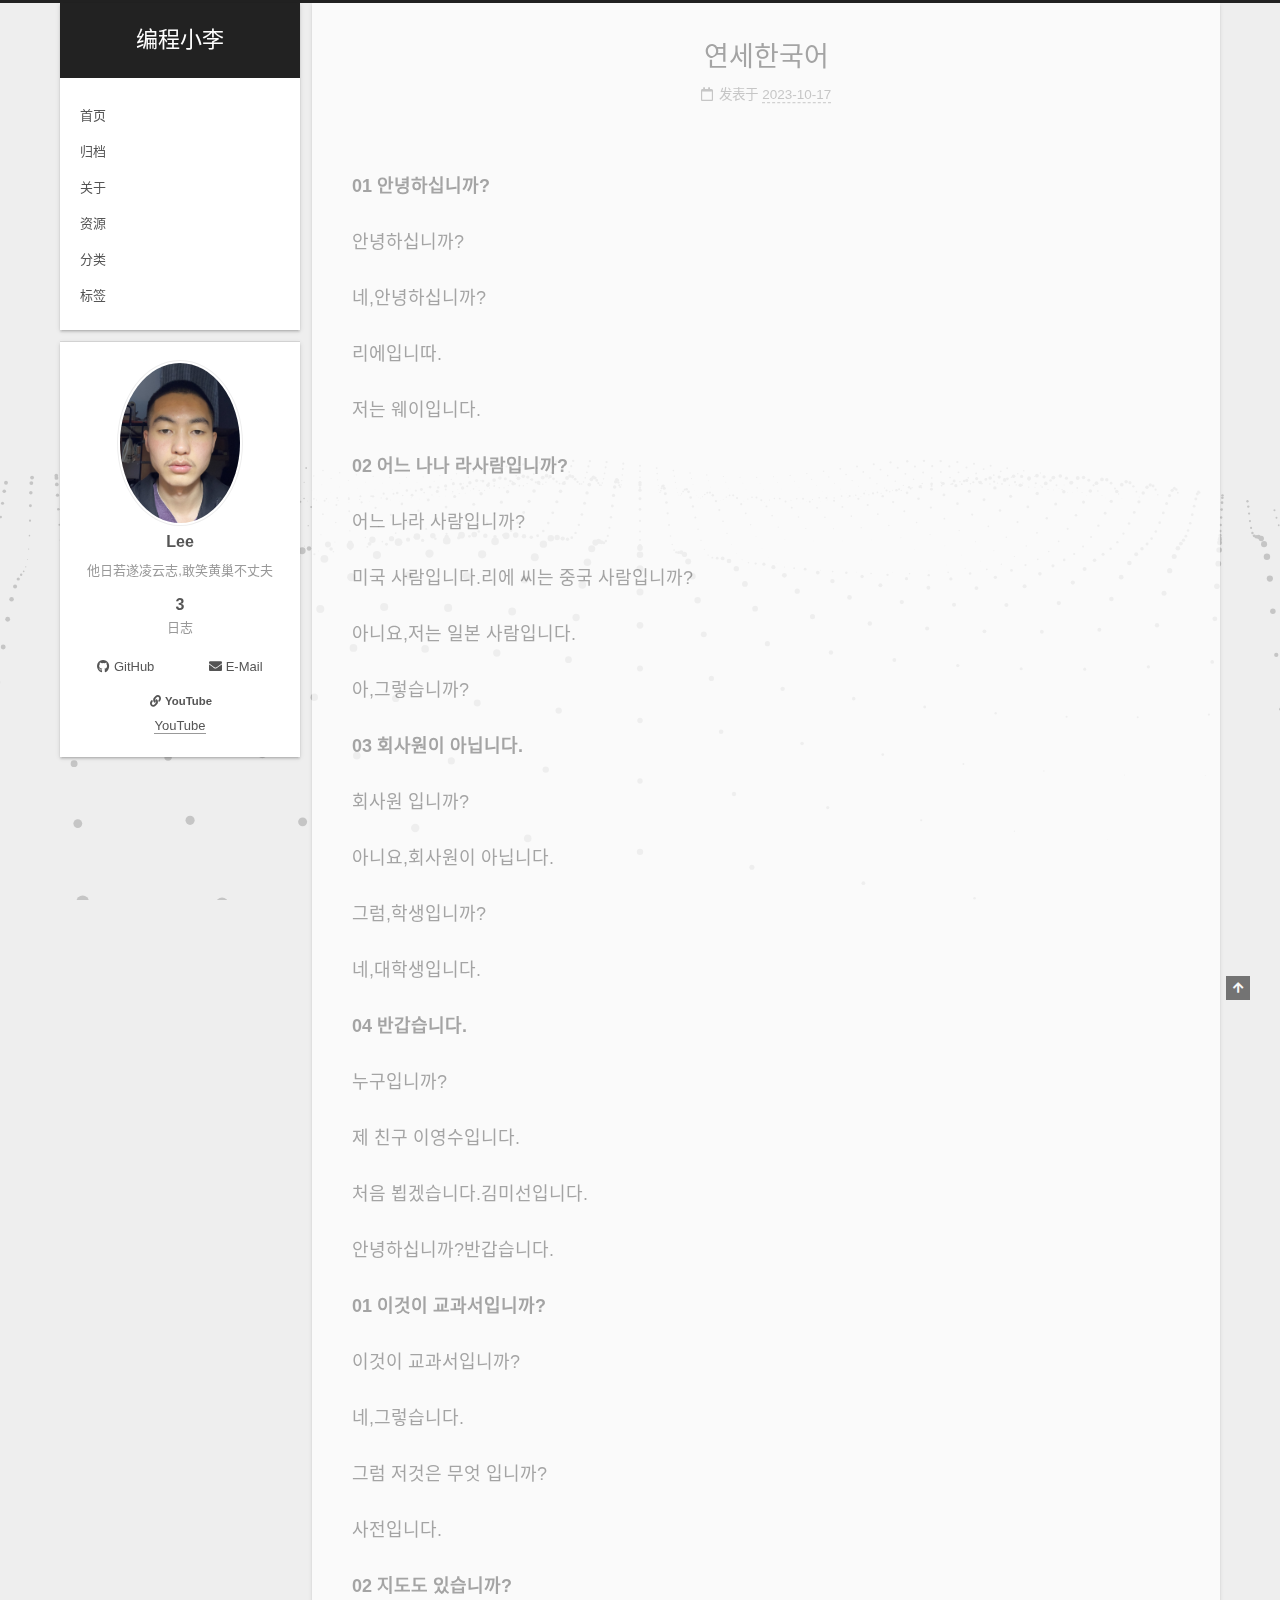
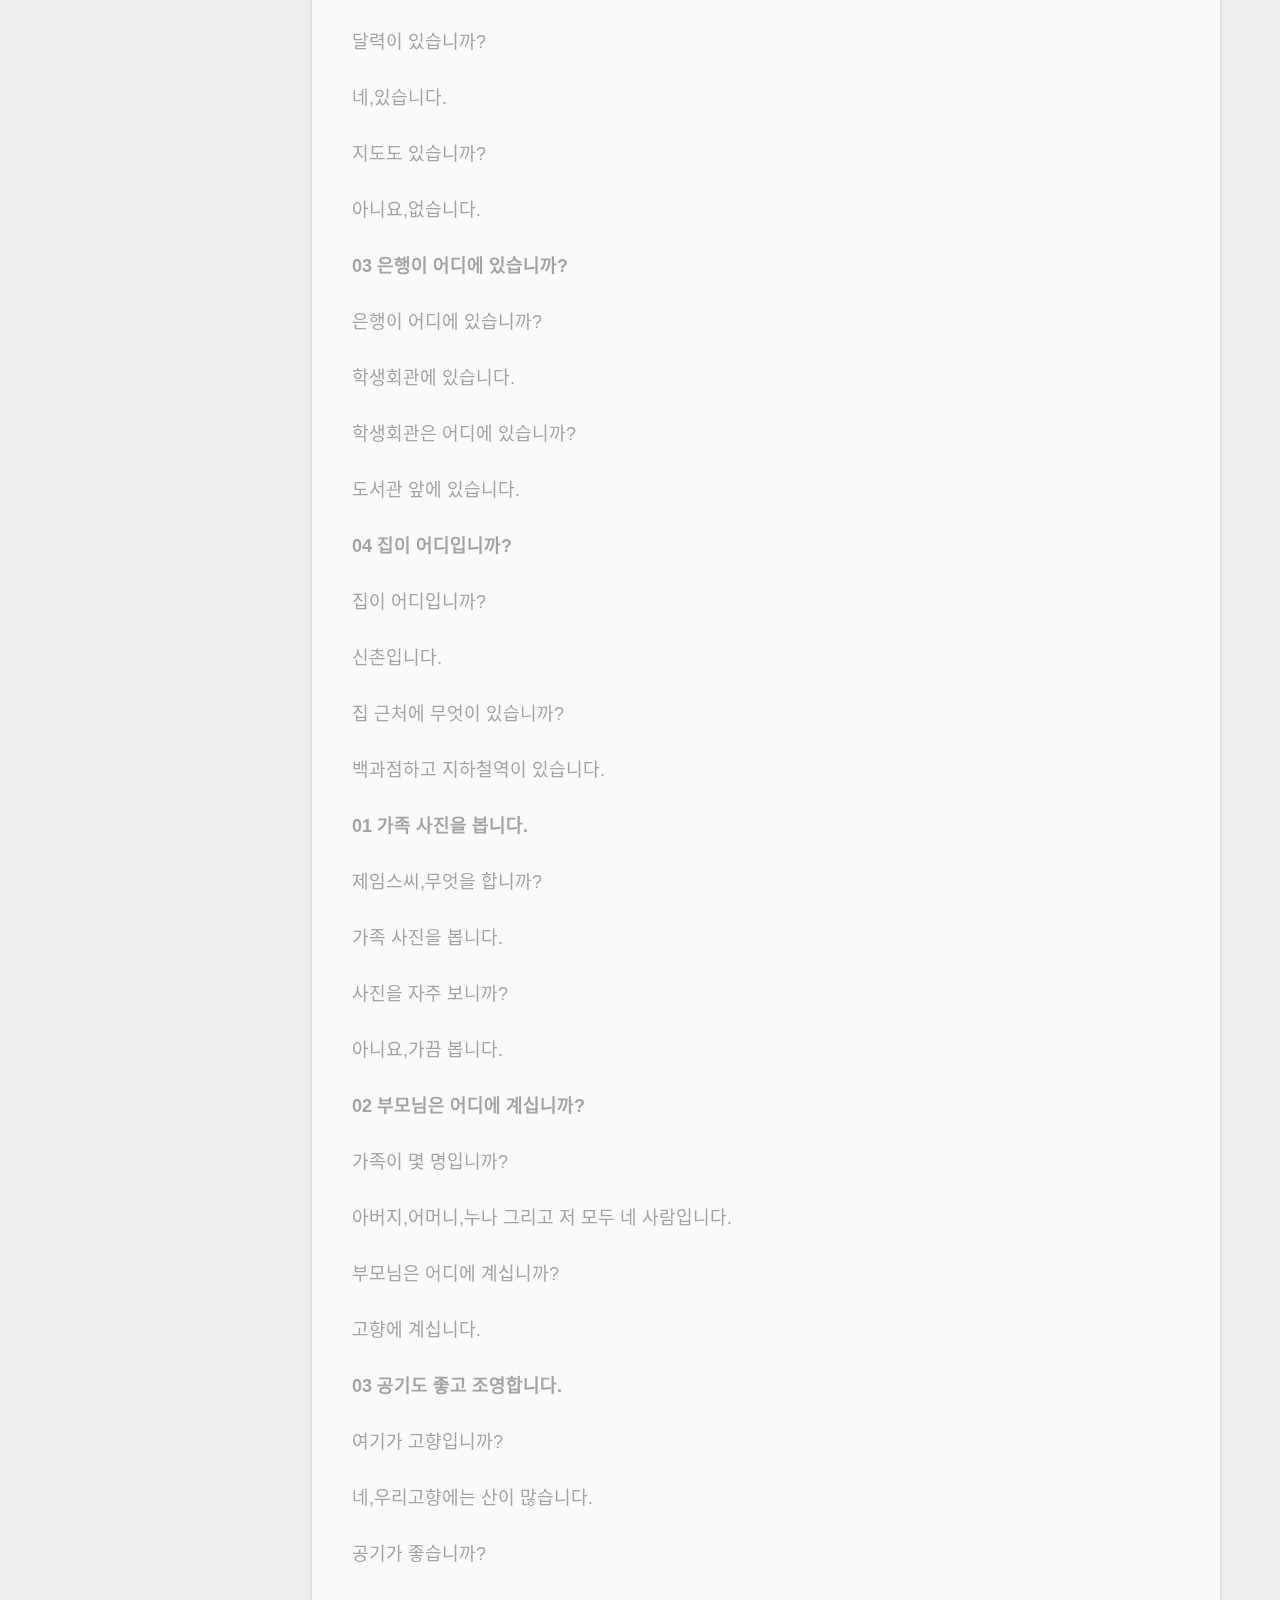
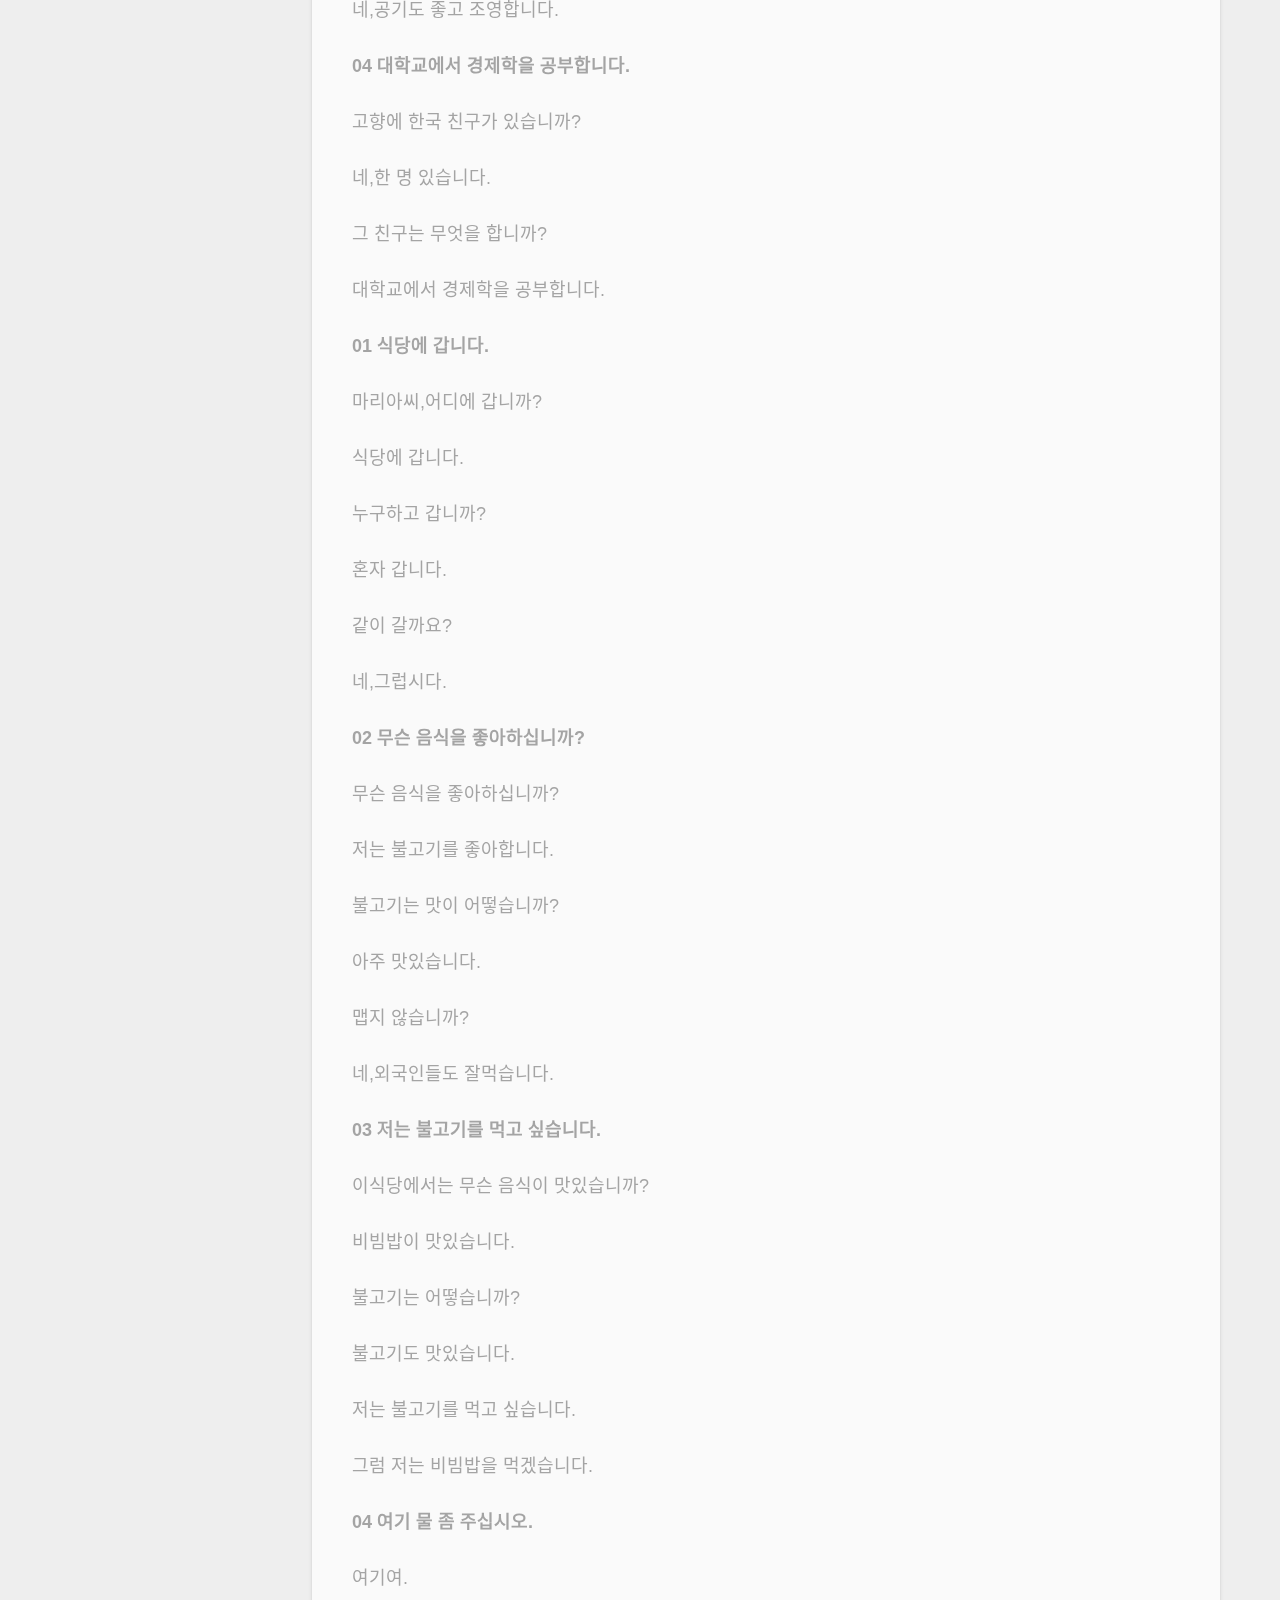
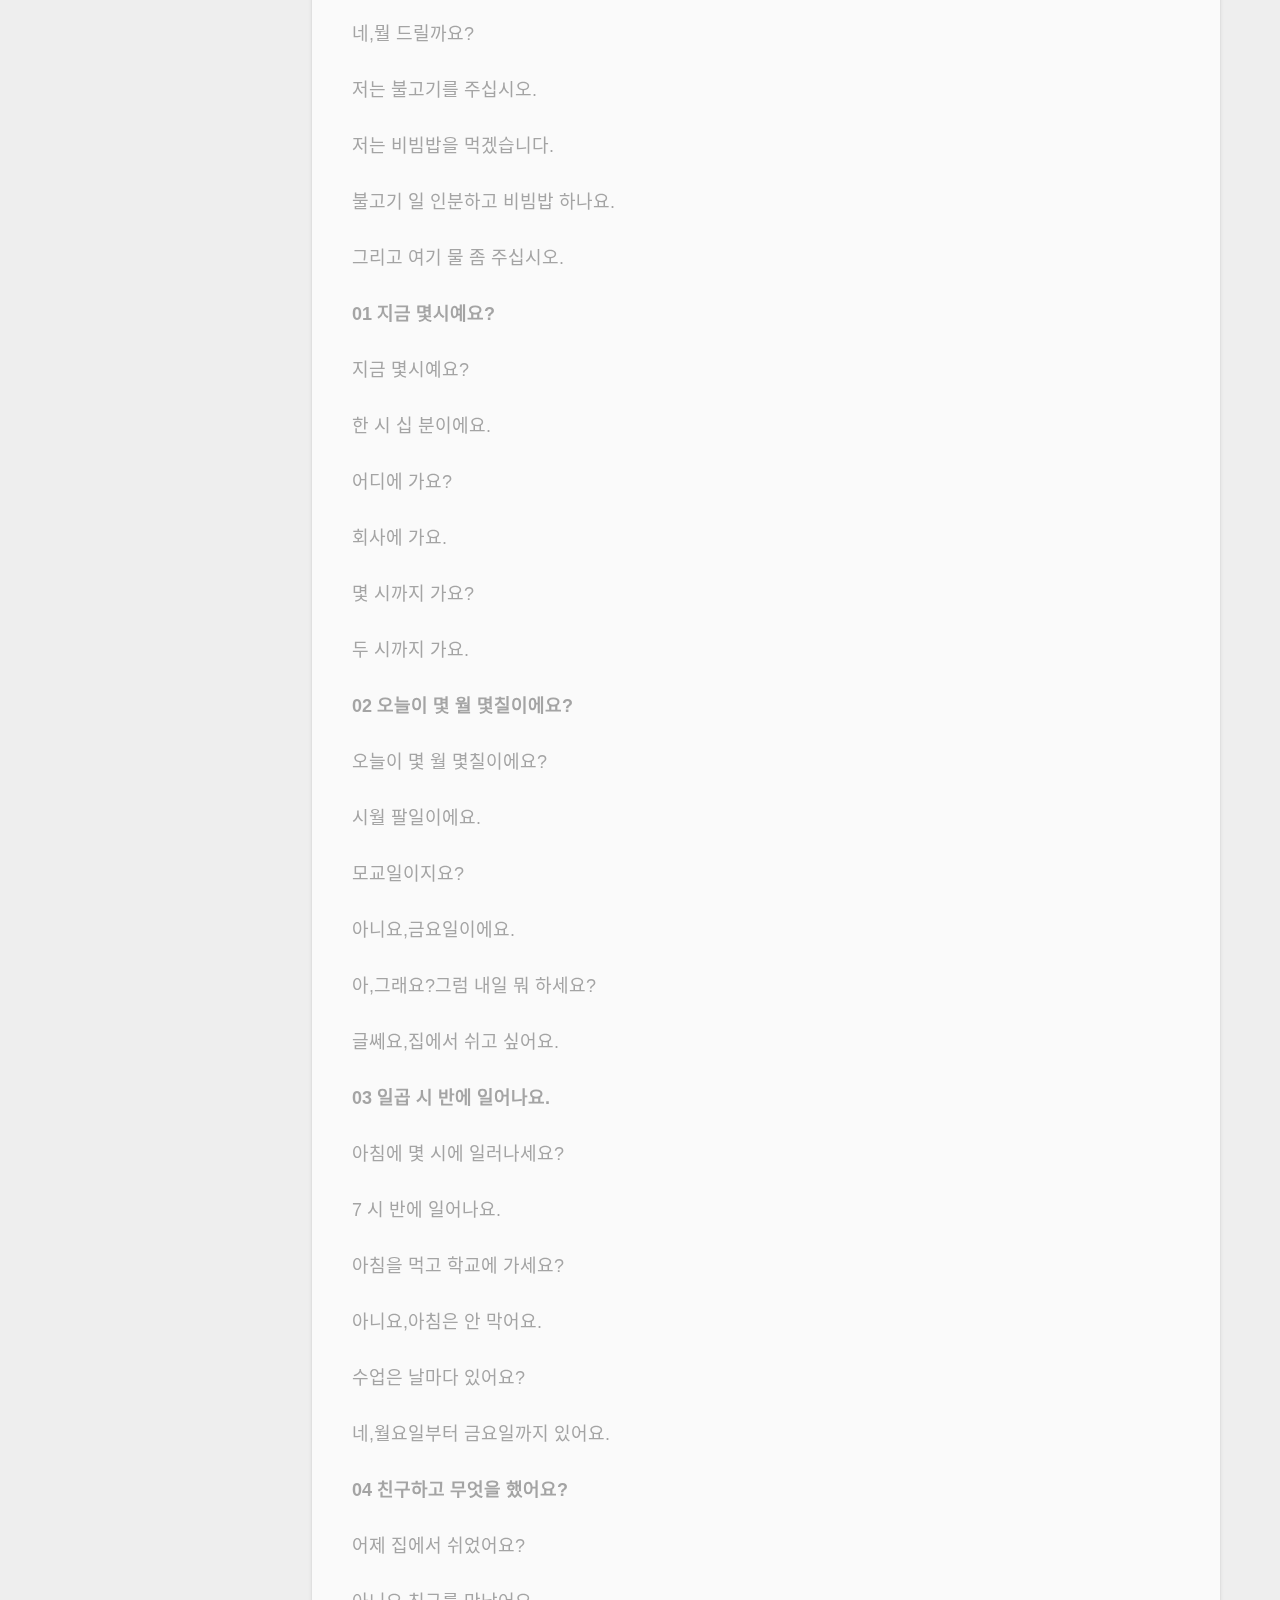
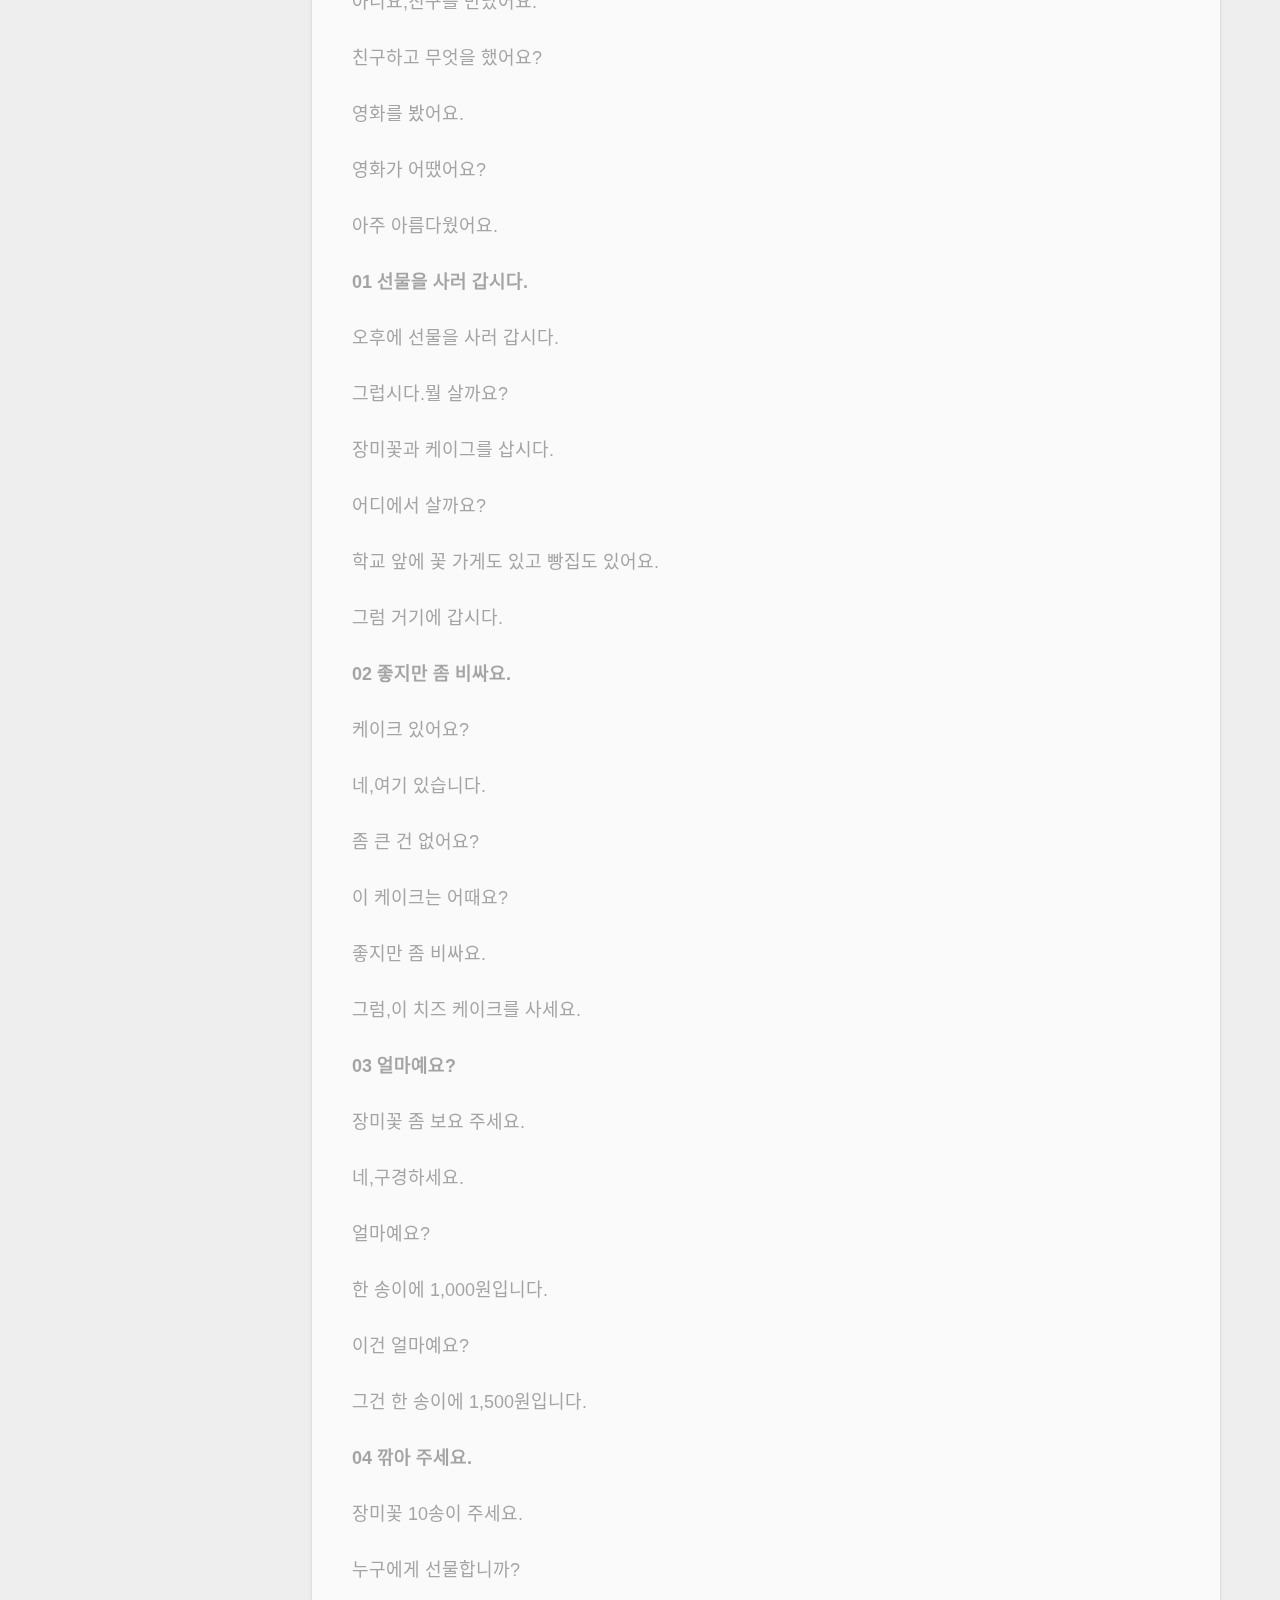
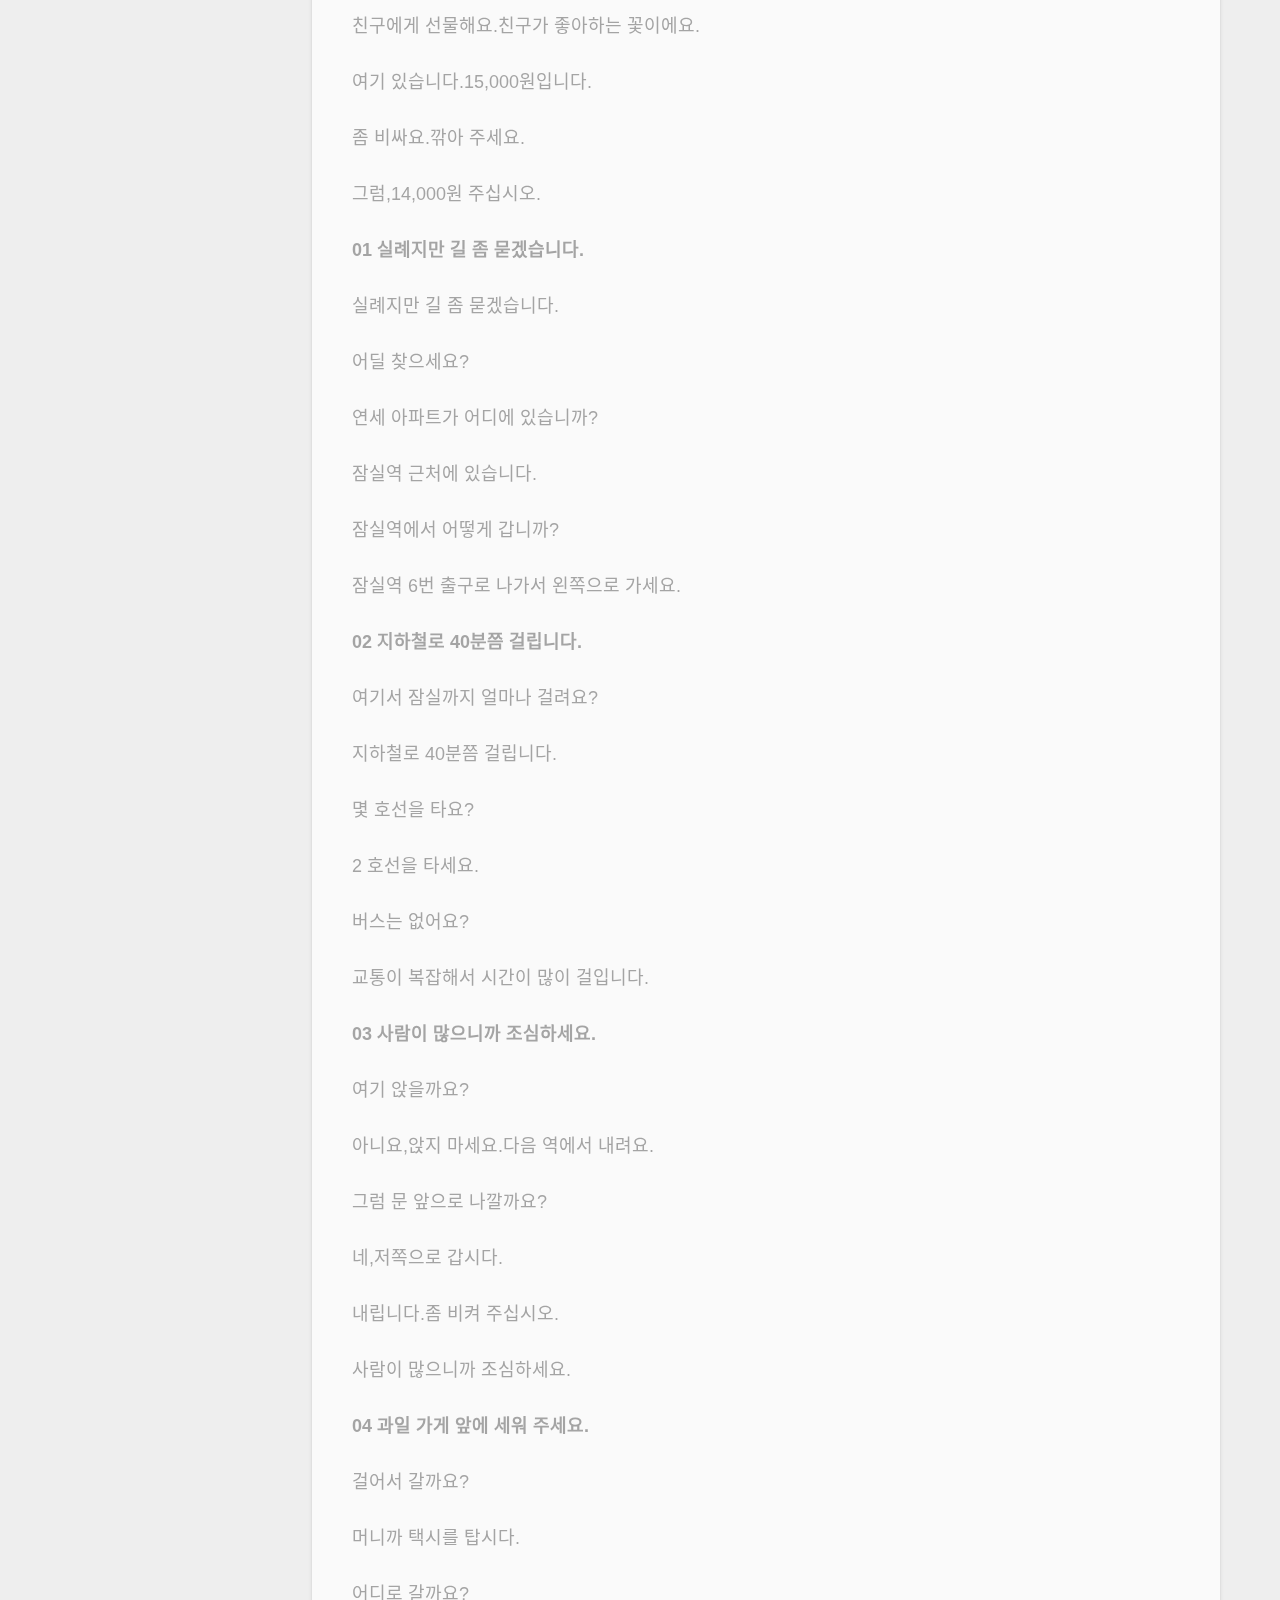
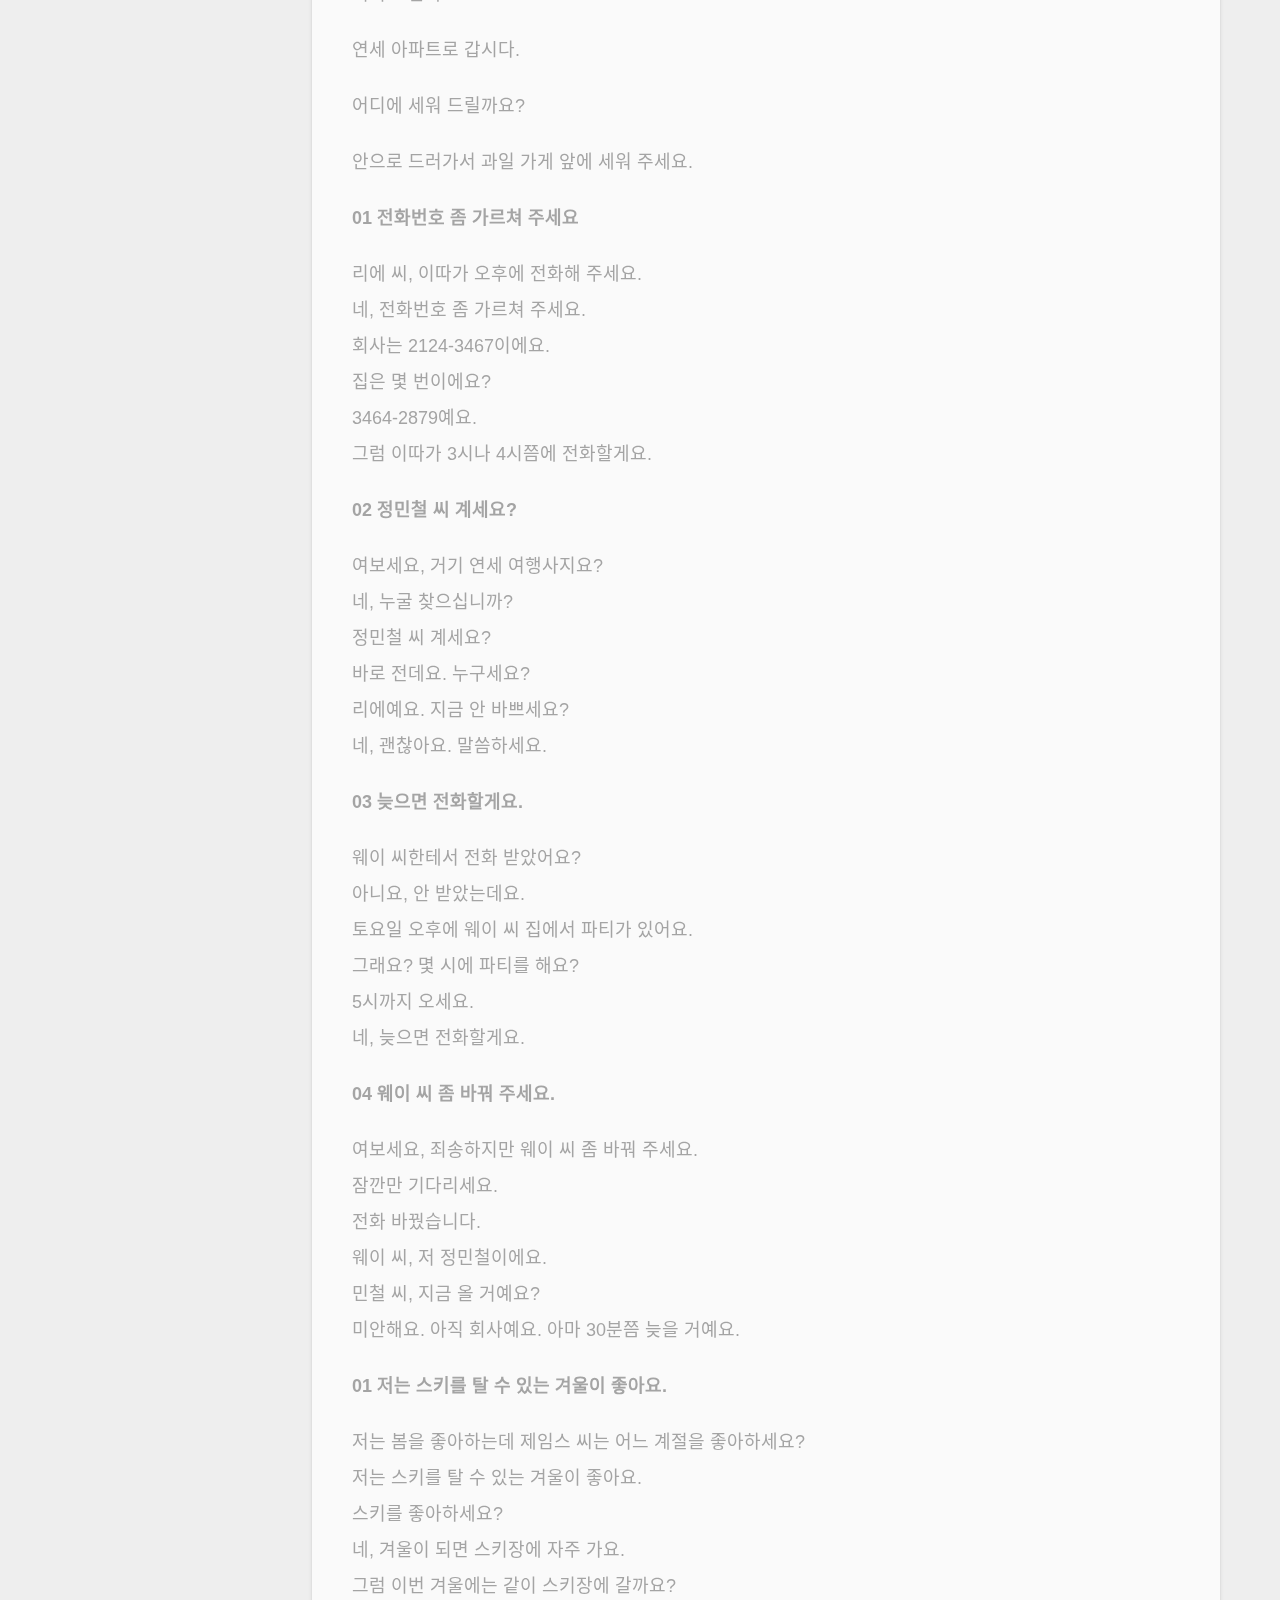
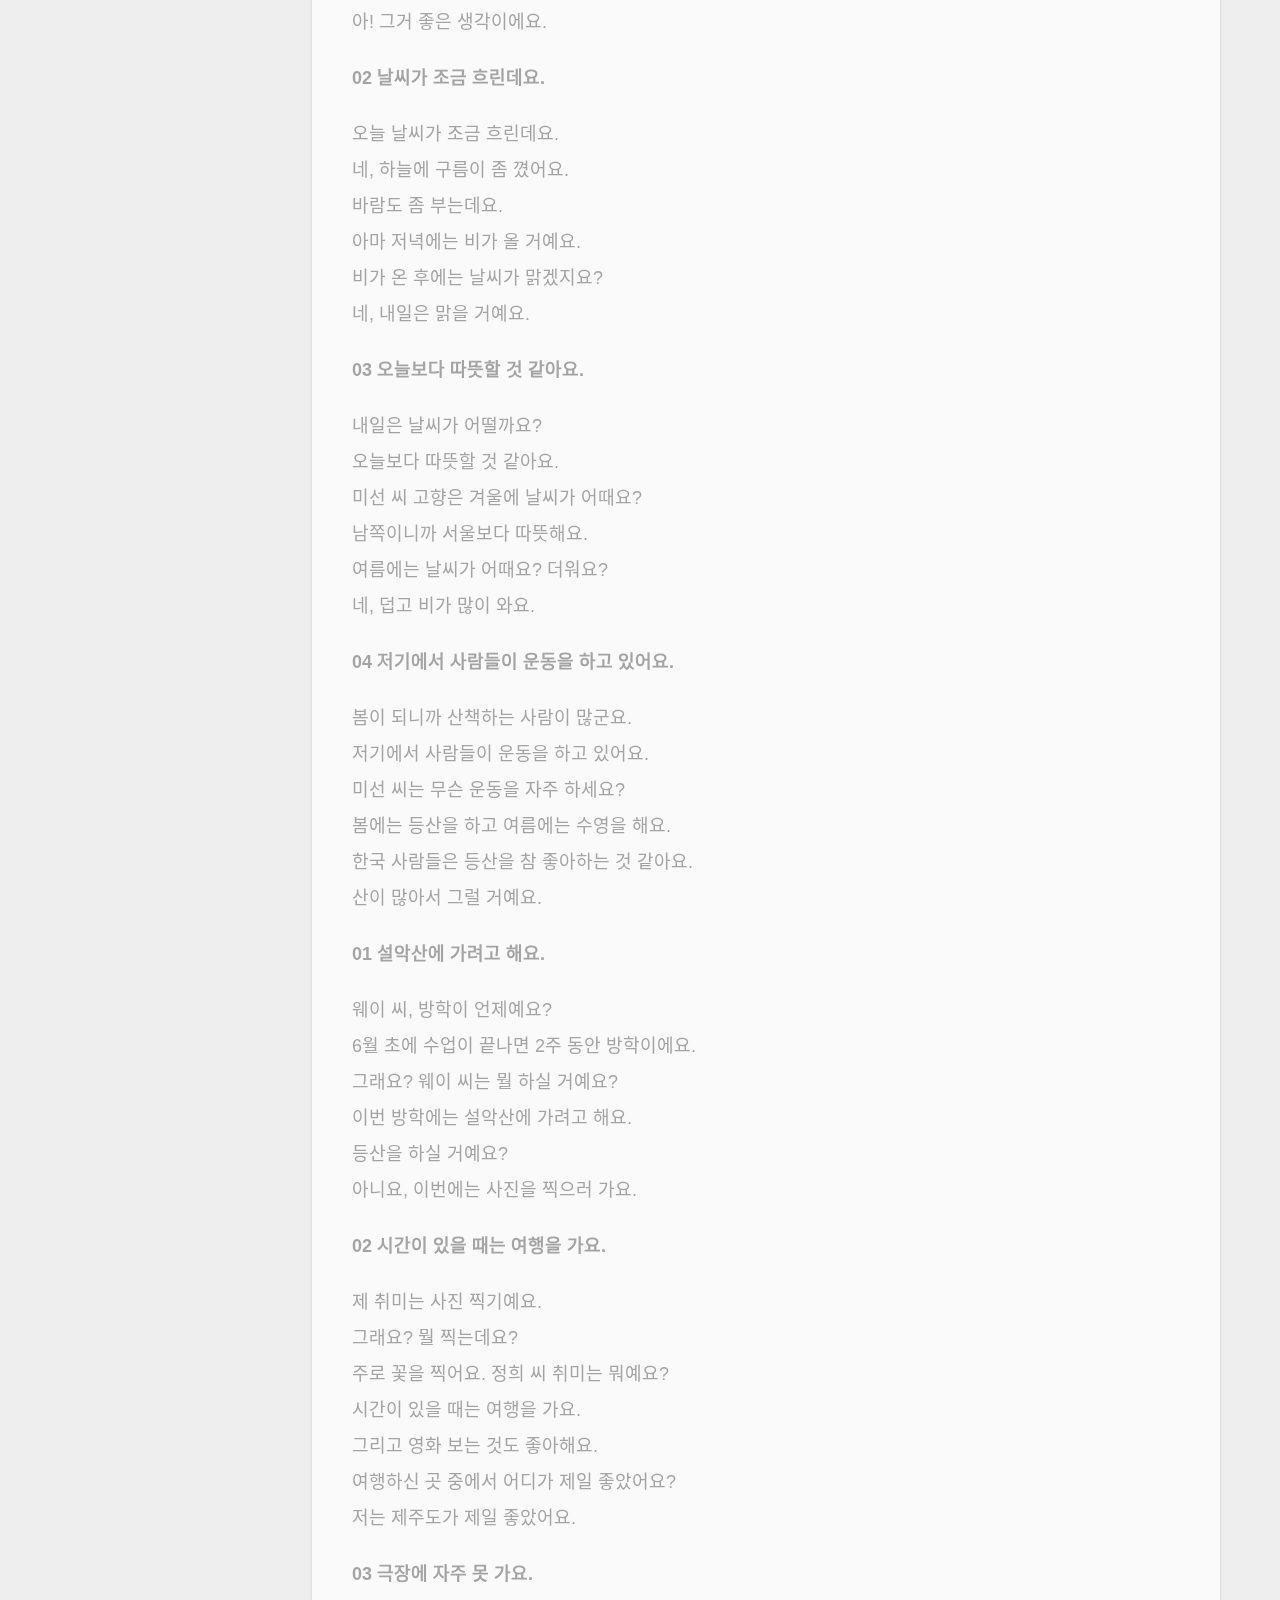
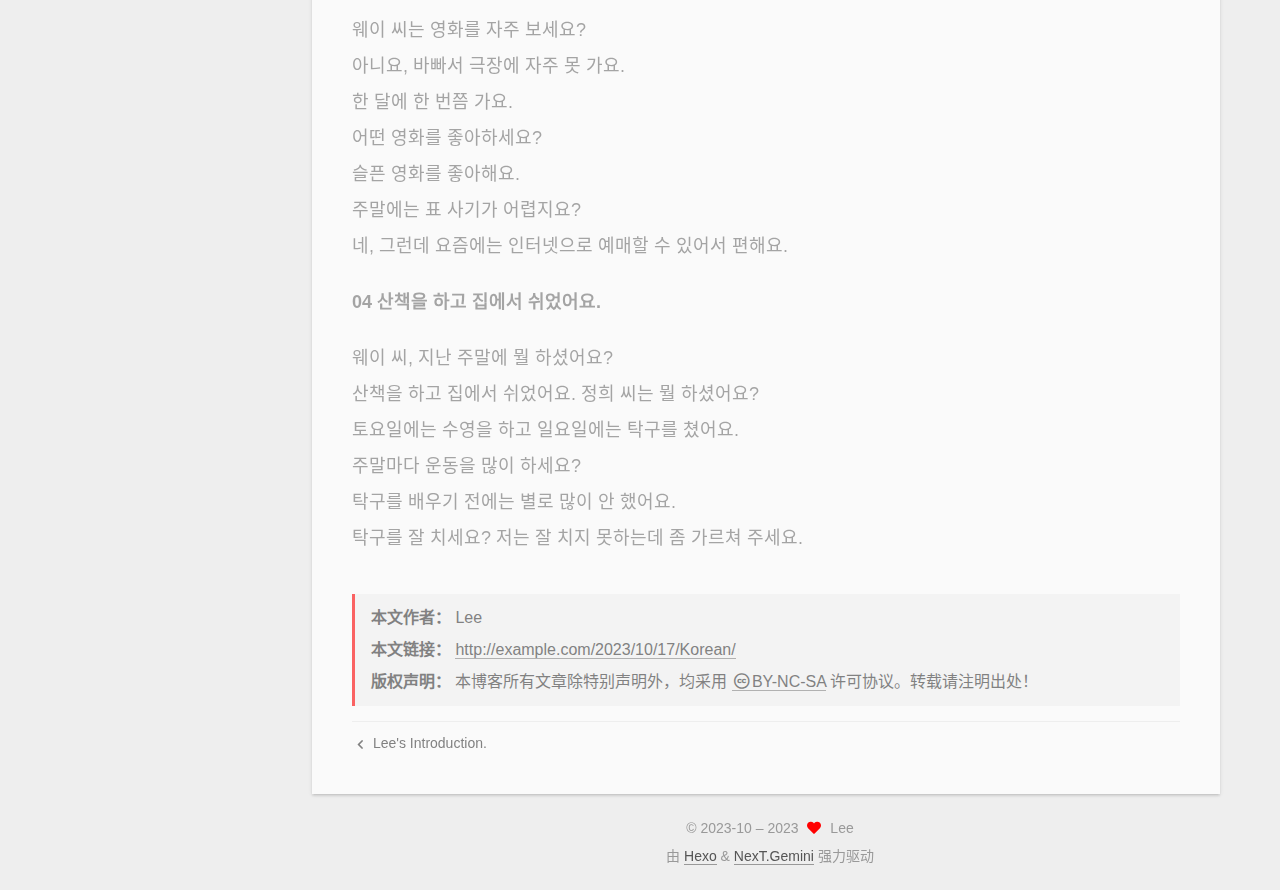
<file: 2023/10/17/Korean/index.html>
<!DOCTYPE html>
<html lang="zh-CN">
<head>
  <meta charset="UTF-8">
<meta name="viewport" content="width=device-width, initial-scale=1, maximum-scale=2">
<meta name="theme-color" content="#222">
<meta name="generator" content="Hexo 6.3.0">
  <link rel="apple-touch-icon" sizes="180x180" href="/images/apple-touch-icon-next.png">
  <link rel="icon" type="image/png" sizes="32x32" href="/images/favicon-32x32-next.png">
  <link rel="icon" type="image/png" sizes="16x16" href="/images/favicon-16x16-next.png">
  <link rel="mask-icon" href="/images/logo.svg" color="#222">

<link rel="stylesheet" href="/css/main.css">


<link rel="stylesheet" href="/lib/font-awesome/css/all.min.css">

<script id="hexo-configurations">
    var NexT = window.NexT || {};
    var CONFIG = {"hostname":"example.com","root":"/","scheme":"Gemini","version":"7.8.0","exturl":false,"sidebar":{"position":"left","display":"post","padding":18,"offset":12,"onmobile":false},"copycode":{"enable":false,"show_result":false,"style":null},"back2top":{"enable":true,"sidebar":false,"scrollpercent":false},"bookmark":{"enable":false,"color":"#222","save":"auto"},"fancybox":false,"mediumzoom":false,"lazyload":false,"pangu":false,"comments":{"style":"tabs","active":null,"storage":true,"lazyload":false,"nav":null},"algolia":{"hits":{"per_page":10},"labels":{"input_placeholder":"Search for Posts","hits_empty":"We didn't find any results for the search: ${query}","hits_stats":"${hits} results found in ${time} ms"}},"localsearch":{"enable":false,"trigger":"auto","top_n_per_article":1,"unescape":false,"preload":false},"motion":{"enable":true,"async":false,"transition":{"post_block":"fadeIn","post_header":"slideDownIn","post_body":"slideDownIn","coll_header":"slideLeftIn","sidebar":"slideUpIn"}}};
  </script>

  <meta name="description" content="01 안녕하십니까? 안녕하십니까? 네,안녕하십니까? 리에입니따. 저는 웨이입니다. 02 어느 나나 라사람입니까? 어느 나라 사람입니까? 미국 사람입니다.리에 씨는 중국 사람입니까? 아니요,저는 일본 사람입니다. 아,그렇습니까? 03 회사원이 아닙니다. 회사원 입니까? 아니요,회사원이 아닙니다. 그럼,학생입니까? 네,대학생입니다. 04 반갑습니다. 누구입니까">
<meta property="og:type" content="article">
<meta property="og:title" content="연세한국어">
<meta property="og:url" content="http://example.com/2023/10/17/Korean/index.html">
<meta property="og:site_name" content="编程小李">
<meta property="og:description" content="01 안녕하십니까? 안녕하십니까? 네,안녕하십니까? 리에입니따. 저는 웨이입니다. 02 어느 나나 라사람입니까? 어느 나라 사람입니까? 미국 사람입니다.리에 씨는 중국 사람입니까? 아니요,저는 일본 사람입니다. 아,그렇습니까? 03 회사원이 아닙니다. 회사원 입니까? 아니요,회사원이 아닙니다. 그럼,학생입니까? 네,대학생입니다. 04 반갑습니다. 누구입니까">
<meta property="og:locale" content="zh_CN">
<meta property="article:published_time" content="2023-10-17T05:16:17.000Z">
<meta property="article:modified_time" content="2023-10-17T05:17:18.287Z">
<meta property="article:author" content="Lee">
<meta name="twitter:card" content="summary">

<link rel="canonical" href="http://example.com/2023/10/17/Korean/">


<script id="page-configurations">
  // https://hexo.io/docs/variables.html
  CONFIG.page = {
    sidebar: "",
    isHome : false,
    isPost : true,
    lang   : 'zh-CN'
  };
</script>

  <title>연세한국어 | 编程小李</title>
  






  <noscript>
  <style>
  .use-motion .brand,
  .use-motion .menu-item,
  .sidebar-inner,
  .use-motion .post-block,
  .use-motion .pagination,
  .use-motion .comments,
  .use-motion .post-header,
  .use-motion .post-body,
  .use-motion .collection-header { opacity: initial; }

  .use-motion .site-title,
  .use-motion .site-subtitle {
    opacity: initial;
    top: initial;
  }

  .use-motion .logo-line-before i { left: initial; }
  .use-motion .logo-line-after i { right: initial; }
  </style>
</noscript>

</head>

<body itemscope itemtype="http://schema.org/WebPage">
  <div class="container use-motion">
    <div class="headband"></div>

    <header class="header" itemscope itemtype="http://schema.org/WPHeader">
      <div class="header-inner"><div class="site-brand-container">
  <div class="site-nav-toggle">
    <div class="toggle" aria-label="切换导航栏">
      <span class="toggle-line toggle-line-first"></span>
      <span class="toggle-line toggle-line-middle"></span>
      <span class="toggle-line toggle-line-last"></span>
    </div>
  </div>

  <div class="site-meta">

    <a href="/" class="brand" rel="start">
      <span class="logo-line-before"><i></i></span>
      <h1 class="site-title">编程小李</h1>
      <span class="logo-line-after"><i></i></span>
    </a>
  </div>

  <div class="site-nav-right">
    <div class="toggle popup-trigger">
    </div>
  </div>
</div>




<nav class="site-nav">
  <ul id="menu" class="main-menu menu">
        <li class="menu-item menu-item-home">

    <a href="/" rel="section"><i class="home fa-fw"></i>首页</a>

  </li>
        <li class="menu-item menu-item-archives">

    <a href="/archives/" rel="section"><i class="archive fa-fw"></i>归档</a>

  </li>
        <li class="menu-item menu-item-about">

    <a href="/about/" rel="section"><i class="user fa-fw"></i>关于</a>

  </li>
        <li class="menu-item menu-item-resources">

    <a href="/resources/" rel="section"><i class="download fa-fw"></i>资源</a>

  </li>
        <li class="menu-item menu-item-categories">

    <a href="/categories/" rel="section"><i class="th fa-fw"></i>分类</a>

  </li>
        <li class="menu-item menu-item-tags">

    <a href="/tags/" rel="section"><i class="tags fa-fw"></i>标签</a>

  </li>
  </ul>
</nav>




</div>
    </header>

    
  <div class="back-to-top">
    <i class="fa fa-arrow-up"></i>
    <span>0%</span>
  </div>


    <main class="main">
      <div class="main-inner">
        <div class="content-wrap">
          

          <div class="content post posts-expand">
            

    
  
  
  <article itemscope itemtype="http://schema.org/Article" class="post-block" lang="zh-CN">
    <link itemprop="mainEntityOfPage" href="http://example.com/2023/10/17/Korean/">

    <span hidden itemprop="author" itemscope itemtype="http://schema.org/Person">
      <meta itemprop="image" content="/images/avatar.jpg">
      <meta itemprop="name" content="Lee">
      <meta itemprop="description" content="他日若遂凌云志,敢笑黄巢不丈夫">
    </span>

    <span hidden itemprop="publisher" itemscope itemtype="http://schema.org/Organization">
      <meta itemprop="name" content="编程小李">
    </span>
      <header class="post-header">
        <h1 class="post-title" itemprop="name headline">
          연세한국어
        </h1>

        <div class="post-meta">
            <span class="post-meta-item">
              <span class="post-meta-item-icon">
                <i class="far fa-calendar"></i>
              </span>
              <span class="post-meta-item-text">发表于</span>
              

              <time title="创建时间：2023-10-17 13:16:17 / 修改时间：13:17:18" itemprop="dateCreated datePublished" datetime="2023-10-17T13:16:17+08:00">2023-10-17</time>
            </span>

          

        </div>
      </header>

    
    
    
    <div class="post-body" itemprop="articleBody">

      
        <p><strong>01 안녕하십니까?</strong></p>
<p>안녕하십니까?</p>
<p>네,안녕하십니까?</p>
<p>리에입니따.</p>
<p>저는 웨이입니다.</p>
<p><strong>02 어느 나나 라사람입니까?</strong></p>
<p>어느 나라 사람입니까?</p>
<p>미국 사람입니다.리에 씨는 중국 사람입니까?</p>
<p>아니요,저는 일본 사람입니다.</p>
<p>아,그렇습니까?</p>
<p><strong>03 회사원이 아닙니다.</strong></p>
<p>회사원 입니까?</p>
<p>아니요,회사원이 아닙니다.</p>
<p>그럼,학생입니까?</p>
<p>네,대학생입니다.</p>
<p><strong>04 반갑습니다.</strong></p>
<p>누구입니까?</p>
<p>제 친구 이영수입니다.</p>
<p>처음 뵙겠습니다.김미선입니다.</p>
<p>안녕하십니까?반갑습니다.</p>
<p><strong>01 이것이 교과서입니까?</strong></p>
<p>이것이 교과서입니까?</p>
<p>네,그렇습니다.</p>
<p>그럼 저것은 무엇 입니까?</p>
<p>사전입니다.</p>
<p><strong>02 지도도 있습니까?</strong></p>
<p>달력이 있습니까?</p>
<p>네,있습니다.</p>
<p>지도도 있습니까?</p>
<p>아니요,없습니다.</p>
<p><strong>03 은행이 어디에 있습니까?</strong></p>
<p>은행이 어디에 있습니까?</p>
<p>학생회관에 있습니다.</p>
<p>학생회관은 어디에 있습니까?</p>
<p>도서관 앞에 있습니다.</p>
<p><strong>04 집이 어디입니까?</strong></p>
<p>집이 어디입니까?</p>
<p>신촌입니다.</p>
<p>집 근처에 무엇이 있습니까?</p>
<p>백과점하고 지하철역이 있습니다.</p>
<p><strong>01 가족 사진을 봅니다.</strong></p>
<p>제임스씨,무엇을 합니까?</p>
<p>가족 사진을 봅니다.</p>
<p>사진을 자주 보니까?</p>
<p>아니요,가끔 봅니다.</p>
<p><strong>02 부모님은 어디에 계십니까?</strong></p>
<p>가족이 몇 명입니까?</p>
<p>아버지,어머니,누나 그리고 저 모두 네 사람입니다.</p>
<p>부모님은 어디에 계십니까?</p>
<p>고향에 계십니다.</p>
<p><strong>03 공기도 좋고 조영합니다.</strong></p>
<p>여기가 고향입니까?</p>
<p>네,우리고향에는 산이 많습니다.</p>
<p>공기가 좋습니까?</p>
<p>네,공기도 좋고 조영합니다.</p>
<p><strong>04 대학교에서 경제학을 공부합니다.</strong></p>
<p>고향에 한국 친구가 있습니까?</p>
<p>네,한 명 있습니다.</p>
<p>그 친구는 무엇을 합니까?</p>
<p>대학교에서 경제학을 공부합니다.</p>
<p><strong>01 식당에 갑니다.</strong></p>
<p>마리아씨,어디에 갑니까?</p>
<p>식당에 갑니다.</p>
<p>누구하고 갑니까?</p>
<p>혼자 갑니다.</p>
<p>같이 갈까요?</p>
<p>네,그럽시다.</p>
<p><strong>02 무슨 음식을 좋아하십니까?</strong></p>
<p>무슨 음식을 좋아하십니까?</p>
<p>저는 불고기를 좋아합니다.</p>
<p>불고기는 맛이 어떻습니까?</p>
<p>아주 맛있습니다.</p>
<p>맵지 않습니까?</p>
<p>네,외국인들도 잘먹습니다.</p>
<p><strong>03 저는 불고기를 먹고 싶습니다.</strong></p>
<p>이식당에서는 무슨 음식이 맛있습니까?</p>
<p>비빔밥이 맛있습니다.</p>
<p>불고기는 어떻습니까?</p>
<p>불고기도 맛있습니다.</p>
<p>저는 불고기를 먹고 싶습니다.</p>
<p>그럼 저는 비빔밥을 먹겠습니다.</p>
<p><strong>04 여기 물 좀 주십시오.</strong></p>
<p>여기여.</p>
<p>네,뭘 드릴까요?</p>
<p>저는 불고기를 주십시오.</p>
<p>저는 비빔밥을 먹겠습니다.</p>
<p>불고기 일 인분하고 비빔밥 하나요.</p>
<p>그리고 여기 물 좀 주십시오.</p>
<p><strong>01 지금 몇시예요?</strong></p>
<p>지금 몇시예요?</p>
<p>한  시 십 분이에요.</p>
<p>어디에 가요?</p>
<p>회사에 가요.</p>
<p>몇 시까지 가요?</p>
<p>두 시까지 가요.</p>
<p><strong>02 오늘이 몇 월 몇칠이에요?</strong></p>
<p>오늘이 몇 월 몇칠이에요?</p>
<p>시월 팔일이에요.</p>
<p>모교일이지요?</p>
<p>아니요,금요일이에요.</p>
<p>아,그래요?그럼 내일 뭐 하세요?</p>
<p>글쎄요,집에서 쉬고 싶어요.</p>
<p><strong>03 일곱 시 반에 일어나요.</strong></p>
<p>아침에 몇 시에 일러나세요?</p>
<p>7 시 반에 일어나요.</p>
<p>아침을 먹고 학교에 가세요?</p>
<p>아니요,아침은 안 막어요.</p>
<p>수업은 날마다 있어요?</p>
<p>네,월요일부터 금요일까지 있어요.</p>
<p><strong>04 친구하고 무엇을 했어요?</strong></p>
<p>어제 집에서 쉬었어요?</p>
<p>아니요,친구를 만났어요.</p>
<p>친구하고 무엇을 했어요?</p>
<p>영화를 봤어요.</p>
<p>영화가 어땠어요?</p>
<p>아주 아름다웠어요.</p>
<p><strong>01 선물을 사러 갑시다.</strong></p>
<p>오후에 선물을 사러 갑시다.</p>
<p>그럽시다.뭘 살까요?</p>
<p>장미꽃과 케이그를 삽시다.</p>
<p>어디에서 살까요?</p>
<p>학교 앞에 꽃 가게도 있고 빵집도 있어요.</p>
<p>그럼 거기에 갑시다.</p>
<p><strong>02 좋지만 좀 비싸요.</strong></p>
<p>케이크 있어요?</p>
<p>네,여기 있습니다.</p>
<p>좀 큰 건 없어요?</p>
<p>이 케이크는 어때요?</p>
<p>좋지만 좀 비싸요.</p>
<p>그럼,이 치즈 케이크를 사세요.</p>
<p><strong>03 얼마예요?</strong></p>
<p>장미꽃 좀 보요 주세요.</p>
<p>네,구경하세요.</p>
<p>얼마예요?</p>
<p>한 송이에 1,000원입니다.</p>
<p>이건 얼마예요?</p>
<p>그건 한 송이에 1,500원입니다.</p>
<p><strong>04 깎아 주세요.</strong></p>
<p>장미꽃 10송이 주세요.</p>
<p>누구에게 선물합니까?</p>
<p>친구에게 선물해요.친구가 좋아하는 꽃이에요.</p>
<p>여기 있습니다.15,000원입니다.</p>
<p>좀 비싸요.깎아 주세요.</p>
<p>그럼,14,000원 주십시오.</p>
<p><strong>01 실례지만 길 좀 묻겠습니다.</strong></p>
<p>실례지만 길 좀 묻겠습니다.</p>
<p>어딜 찾으세요?</p>
<p>연세 아파트가 어디에 있습니까?</p>
<p>잠실역 근처에 있습니다.</p>
<p>잠실역에서 어떻게 갑니까?</p>
<p>잠실역 6번 출구로 나가서 왼쪽으로 가세요.</p>
<p><strong>02 지하철로 40분쯤 걸립니다.</strong></p>
<p>여기서 잠실까지 얼마나 걸려요?</p>
<p>지하철로 40분쯤 걸립니다.</p>
<p>몇 호선을 타요?</p>
<p>2 호선을 타세요.</p>
<p>버스는 없어요?</p>
<p>교통이 복잡해서 시간이 많이 걸입니다.</p>
<p><strong>03 사람이 많으니까 조심하세요.</strong></p>
<p>여기 앉을까요?</p>
<p>아니요,앉지 마세요.다음 역에서 내려요.</p>
<p>그럼 문 앞으로 나깔까요?</p>
<p>네,저쪽으로 갑시다.</p>
<p>내립니다.좀 비켜 주십시오.</p>
<p>사람이 많으니까 조심하세요.</p>
<p><strong>04 과일 가게 앞에 세워 주세요.</strong></p>
<p>걸어서 갈까요?</p>
<p>머니까 택시를 탑시다.</p>
<p>어디로 갈까요?</p>
<p>연세 아파트로 갑시다.</p>
<p>어디에 세워 드릴까요?</p>
<p>안으로 드러가서 과일 가게 앞에 세워 주세요.</p>
<p><strong>01 전화번호 좀 가르쳐 주세요</strong></p>
<p>리에 씨, 이따가 오후에 전화해 주세요.<br>네, 전화번호 좀 가르쳐 주세요.<br>회사는 2124-3467이에요.<br>집은 몇 번이에요?<br>3464-2879예요.<br>그럼 이따가 3시나 4시쯤에 전화할게요.</p>
<p><strong>02 정민철 씨 계세요?</strong></p>
<p>여보세요, 거기 연세 여행사지요?<br>네, 누굴 찾으십니까?<br>정민철 씨 계세요?<br>바로 전데요. 누구세요?<br>리에예요. 지금 안 바쁘세요?<br>네, 괜찮아요. 말씀하세요.</p>
<p><strong>03 늦으면 전화할게요.</strong></p>
<p>웨이 씨한테서 전화 받았어요?<br>아니요, 안 받았는데요.<br>토요일 오후에 웨이 씨 집에서 파티가 있어요.<br>그래요? 몇 시에 파티를 해요?<br>5시까지 오세요.<br>네, 늦으면 전화할게요.</p>
<p><strong>04 웨이 씨 좀 바꿔 주세요.</strong></p>
<p>여보세요, 죄송하지만 웨이 씨 좀 바꿔 주세요.<br>잠깐만 기다리세요.<br>전화 바꿨습니다.<br>웨이 씨, 저 정민철이에요.<br>민철 씨, 지금 올 거예요?<br>미안해요. 아직 회사예요. 아마 30분쯤 늦을 거예요.</p>
<p><strong>01 저는 스키를 탈 수 있는 겨울이 좋아요.</strong></p>
<p>저는 봄을 좋아하는데 제임스 씨는 어느 계절을 좋아하세요?<br>저는 스키를 탈 수 있는 겨울이 좋아요.<br>스키를 좋아하세요?<br> 네, 겨울이 되면 스키장에 자주 가요.<br>그럼 이번 겨울에는 같이 스키장에 갈까요?<br>아! 그거 좋은 생각이에요.</p>
<p><strong>02 날씨가 조금 흐린데요.</strong></p>
<p>오늘 날씨가 조금 흐린데요.<br>네, 하늘에 구름이 좀 꼈어요.<br>바람도 좀 부는데요.<br>아마 저녁에는 비가 올 거예요.<br>비가 온 후에는 날씨가 맑겠지요?<br>네, 내일은 맑을 거예요.</p>
<p><strong>03 오늘보다 따뜻할 것 같아요.</strong></p>
<p>내일은 날씨가 어떨까요?<br>오늘보다 따뜻할 것 같아요.<br>미선 씨 고향은 겨울에 날씨가 어때요?<br>남쪽이니까 서울보다 따뜻해요.<br>여름에는 날씨가 어때요? 더워요?<br>네, 덥고 비가 많이 와요.</p>
<p><strong>04 저기에서 사람들이 운동을 하고 있어요.</strong></p>
<p>봄이 되니까 산책하는 사람이 많군요.<br>저기에서 사람들이 운동을 하고 있어요.<br>미선 씨는 무슨 운동을 자주 하세요?<br>봄에는 등산을 하고 여름에는 수영을 해요.<br>한국 사람들은 등산을 참 좋아하는 것 같아요.<br>산이 많아서 그럴 거예요.</p>
<p><strong>01 설악산에 가려고 해요.</strong></p>
<p>웨이 씨, 방학이 언제예요?<br>6월 초에 수업이 끝나면 2주 동안 방학이에요.<br>그래요? 웨이 씨는 뭘 하실 거예요?<br>이번 방학에는 설악산에 가려고 해요.<br>등산을 하실 거예요?<br>아니요, 이번에는 사진을 찍으러 가요.</p>
<p><strong>02 시간이 있을 때는 여행을 가요.</strong></p>
<p>제 취미는 사진 찍기예요.<br>그래요? 뭘 찍는데요?<br>주로 꽃을 찍어요. 정희 씨 취미는 뭐예요?<br>시간이 있을 때는 여행을 가요.<br>그리고 영화 보는 것도 좋아해요.<br>여행하신 곳 중에서 어디가 제일 좋았어요?<br>저는 제주도가 제일 좋았어요.</p>
<p><strong>03 극장에 자주 못 가요.</strong></p>
<p>웨이 씨는 영화를 자주 보세요?<br>아니요, 바빠서 극장에 자주 못 가요.<br>한 달에 한 번쯤 가요.<br>어떤 영화를 좋아하세요?<br>슬픈 영화를 좋아해요.<br>주말에는 표 사기가 어렵지요?<br>네, 그런데 요즘에는 인터넷으로 예매할 수 있어서 편해요.</p>
<p><strong>04 산책을 하고 집에서 쉬었어요.</strong> </p>
<p>웨이 씨, 지난 주말에 뭘 하셨어요?<br>산책을 하고 집에서 쉬었어요. 정희 씨는 뭘 하셨어요?<br>토요일에는 수영을 하고 일요일에는 탁구를 쳤어요.<br>주말마다 운동을 많이 하세요?<br>탁구를 배우기 전에는 별로 많이 안 했어요.<br>탁구를 잘 치세요? 저는 잘 치지 못하는데 좀 가르쳐 주세요.</p>

    </div>

    
    
    
        

<div>
<ul class="post-copyright">
  <li class="post-copyright-author">
    <strong>本文作者： </strong>Lee
  </li>
  <li class="post-copyright-link">
    <strong>本文链接：</strong>
    <a href="http://example.com/2023/10/17/Korean/" title="연세한국어">http://example.com/2023/10/17/Korean/</a>
  </li>
  <li class="post-copyright-license">
    <strong>版权声明： </strong>本博客所有文章除特别声明外，均采用 <a href="https://creativecommons.org/licenses/by-nc-sa/4.0/" rel="noopener" target="_blank"><i class="fab fa-fw fa-creative-commons"></i>BY-NC-SA</a> 许可协议。转载请注明出处！
  </li>
</ul>
</div>


      <footer class="post-footer">

        


        
    <div class="post-nav">
      <div class="post-nav-item">
    <a href="/2023/10/14/My-New-Post/" rel="prev" title="Lee's Introduction.">
      <i class="fa fa-chevron-left"></i> Lee's Introduction.
    </a></div>
      <div class="post-nav-item"></div>
    </div>
      </footer>
    
  </article>
  
  
  



          </div>
          

<script>
  window.addEventListener('tabs:register', () => {
    let { activeClass } = CONFIG.comments;
    if (CONFIG.comments.storage) {
      activeClass = localStorage.getItem('comments_active') || activeClass;
    }
    if (activeClass) {
      let activeTab = document.querySelector(`a[href="#comment-${activeClass}"]`);
      if (activeTab) {
        activeTab.click();
      }
    }
  });
  if (CONFIG.comments.storage) {
    window.addEventListener('tabs:click', event => {
      if (!event.target.matches('.tabs-comment .tab-content .tab-pane')) return;
      let commentClass = event.target.classList[1];
      localStorage.setItem('comments_active', commentClass);
    });
  }
</script>

        </div>
          
  
  <div class="toggle sidebar-toggle">
    <span class="toggle-line toggle-line-first"></span>
    <span class="toggle-line toggle-line-middle"></span>
    <span class="toggle-line toggle-line-last"></span>
  </div>

  <aside class="sidebar">
    <div class="sidebar-inner">

      <ul class="sidebar-nav motion-element">
        <li class="sidebar-nav-toc">
          文章目录
        </li>
        <li class="sidebar-nav-overview">
          站点概览
        </li>
      </ul>

      <!--noindex-->
      <div class="post-toc-wrap sidebar-panel">
      </div>
      <!--/noindex-->

      <div class="site-overview-wrap sidebar-panel">
        <div class="site-author motion-element" itemprop="author" itemscope itemtype="http://schema.org/Person">
    <img class="site-author-image" itemprop="image" alt="Lee"
      src="/images/avatar.jpg">
  <p class="site-author-name" itemprop="name">Lee</p>
  <div class="site-description" itemprop="description">他日若遂凌云志,敢笑黄巢不丈夫</div>
</div>
<div class="site-state-wrap motion-element">
  <nav class="site-state">
      <div class="site-state-item site-state-posts">
          <a href="/archives/">
        
          <span class="site-state-item-count">3</span>
          <span class="site-state-item-name">日志</span>
        </a>
      </div>
  </nav>
</div>
  <div class="links-of-author motion-element">
      <span class="links-of-author-item">
        <a href="https://github.com/lixiangyanggithub" title="GitHub → https:&#x2F;&#x2F;github.com&#x2F;lixiangyanggithub" rel="noopener" target="_blank"><i class="fab fa-github fa-fw"></i>GitHub</a>
      </span>
      <span class="links-of-author-item">
        <a href="mailto:2327296384@qq.com" title="E-Mail → mailto:2327296384@qq.com" rel="noopener" target="_blank"><i class="fa fa-envelope fa-fw"></i>E-Mail</a>
      </span>
  </div>


  <div class="links-of-blogroll motion-element">
    <div class="links-of-blogroll-title"><i class="fa fa-link fa-fw"></i>
      YouTube
    </div>
    <ul class="links-of-blogroll-list">
        <li class="links-of-blogroll-item">
          <a href="https://www.youtube.com/" title="https:&#x2F;&#x2F;www.youtube.com" rel="noopener" target="_blank">YouTube</a>
        </li>
    </ul>
  </div>

      </div>

    </div>
  </aside>
  <div id="sidebar-dimmer"></div>


      </div>
    </main>

    <footer class="footer">
      <div class="footer-inner">
        

        

<div class="copyright">
  
  &copy; 2023-10 – 
  <span itemprop="copyrightYear">2023</span>
  <span class="with-love">
    <i class="fa fa-heart"></i>
  </span>
  <span class="author" itemprop="copyrightHolder">Lee</span>
</div>
  <div class="powered-by">由 <a href="https://hexo.io/" class="theme-link" rel="noopener" target="_blank">Hexo</a> & <a href="https://theme-next.org/" class="theme-link" rel="noopener" target="_blank">NexT.Gemini</a> 强力驱动
  </div>

        








      </div>
    </footer>
  </div>

  
  <script src="/lib/anime.min.js"></script>
  <script src="/lib/velocity/velocity.min.js"></script>
  <script src="/lib/velocity/velocity.ui.min.js"></script>

<script src="/js/utils.js"></script>

<script src="/js/motion.js"></script>


<script src="/js/schemes/pisces.js"></script>


<script src="/js/next-boot.js"></script>


  <script defer src="/lib/three/three.min.js"></script>
    <script defer src="/lib/three/three-waves.min.js"></script>


  















  

  

</body>
</html>
</file>
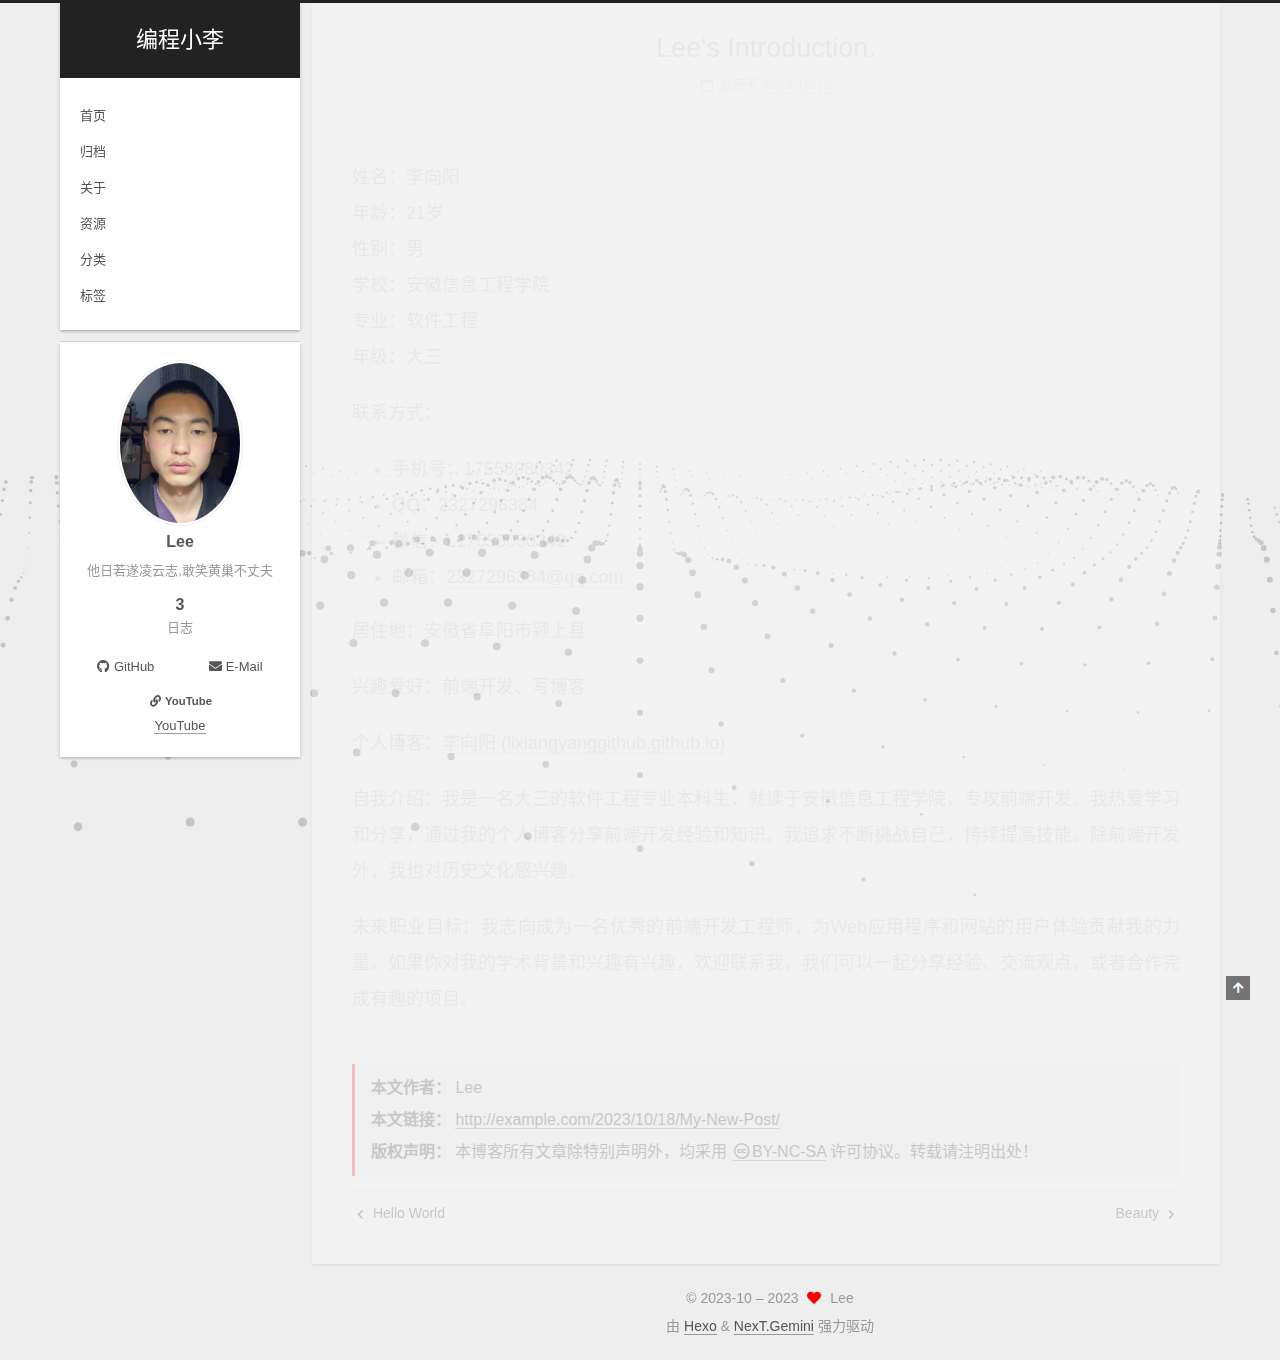
<file: 2023/10/18/My-New-Post/index.html>
<!DOCTYPE html>
<html lang="zh-CN">
<head>
  <meta charset="UTF-8">
<meta name="viewport" content="width=device-width, initial-scale=1, maximum-scale=2">
<meta name="theme-color" content="#222">
<meta name="generator" content="Hexo 6.3.0">
  <link rel="apple-touch-icon" sizes="180x180" href="/images/apple-touch-icon-next.png">
  <link rel="icon" type="image/png" sizes="32x32" href="/images/favicon-32x32-next.png">
  <link rel="icon" type="image/png" sizes="16x16" href="/images/favicon-16x16-next.png">
  <link rel="mask-icon" href="/images/logo.svg" color="#222">

<link rel="stylesheet" href="/css/main.css">


<link rel="stylesheet" href="/lib/font-awesome/css/all.min.css">

<script id="hexo-configurations">
    var NexT = window.NexT || {};
    var CONFIG = {"hostname":"example.com","root":"/","scheme":"Gemini","version":"7.8.0","exturl":false,"sidebar":{"position":"left","display":"post","padding":18,"offset":12,"onmobile":false},"copycode":{"enable":false,"show_result":false,"style":null},"back2top":{"enable":true,"sidebar":false,"scrollpercent":false},"bookmark":{"enable":false,"color":"#222","save":"auto"},"fancybox":false,"mediumzoom":false,"lazyload":false,"pangu":false,"comments":{"style":"tabs","active":null,"storage":true,"lazyload":false,"nav":null},"algolia":{"hits":{"per_page":10},"labels":{"input_placeholder":"Search for Posts","hits_empty":"We didn't find any results for the search: ${query}","hits_stats":"${hits} results found in ${time} ms"}},"localsearch":{"enable":false,"trigger":"auto","top_n_per_article":1,"unescape":false,"preload":false},"motion":{"enable":true,"async":false,"transition":{"post_block":"fadeIn","post_header":"slideDownIn","post_body":"slideDownIn","coll_header":"slideLeftIn","sidebar":"slideUpIn"}}};
  </script>

  <meta name="description" content="姓名：李向阳年龄：21岁性别：男学校：安徽信息工程学院专业：软件工程年级：大三 联系方式：  手机号：17558080342 QQ：2327296384 微信：L17558080342 邮箱：&amp;#x32;&amp;#x33;&amp;#x32;&amp;#55;&amp;#50;&amp;#x39;&amp;#54;&amp;#x33;&amp;#56;&amp;#52;&amp;#64;&amp;#x71;&amp;#113;&amp;#x2e;&amp;#99;&amp;#x6f;&amp;#109;  居住地：安徽省">
<meta property="og:type" content="article">
<meta property="og:title" content="Lee&#39;s Introduction.">
<meta property="og:url" content="http://example.com/2023/10/18/My-New-Post/index.html">
<meta property="og:site_name" content="编程小李">
<meta property="og:description" content="姓名：李向阳年龄：21岁性别：男学校：安徽信息工程学院专业：软件工程年级：大三 联系方式：  手机号：17558080342 QQ：2327296384 微信：L17558080342 邮箱：&amp;#x32;&amp;#x33;&amp;#x32;&amp;#55;&amp;#50;&amp;#x39;&amp;#54;&amp;#x33;&amp;#56;&amp;#52;&amp;#64;&amp;#x71;&amp;#113;&amp;#x2e;&amp;#99;&amp;#x6f;&amp;#109;  居住地：安徽省">
<meta property="og:locale" content="zh_CN">
<meta property="article:published_time" content="2023-10-18T12:52:17.000Z">
<meta property="article:modified_time" content="2023-10-18T12:53:02.876Z">
<meta property="article:author" content="Lee">
<meta name="twitter:card" content="summary">

<link rel="canonical" href="http://example.com/2023/10/18/My-New-Post/">


<script id="page-configurations">
  // https://hexo.io/docs/variables.html
  CONFIG.page = {
    sidebar: "",
    isHome : false,
    isPost : true,
    lang   : 'zh-CN'
  };
</script>

  <title>Lee's Introduction. | 编程小李</title>
  






  <noscript>
  <style>
  .use-motion .brand,
  .use-motion .menu-item,
  .sidebar-inner,
  .use-motion .post-block,
  .use-motion .pagination,
  .use-motion .comments,
  .use-motion .post-header,
  .use-motion .post-body,
  .use-motion .collection-header { opacity: initial; }

  .use-motion .site-title,
  .use-motion .site-subtitle {
    opacity: initial;
    top: initial;
  }

  .use-motion .logo-line-before i { left: initial; }
  .use-motion .logo-line-after i { right: initial; }
  </style>
</noscript>

</head>

<body itemscope itemtype="http://schema.org/WebPage">
  <div class="container use-motion">
    <div class="headband"></div>

    <header class="header" itemscope itemtype="http://schema.org/WPHeader">
      <div class="header-inner"><div class="site-brand-container">
  <div class="site-nav-toggle">
    <div class="toggle" aria-label="切换导航栏">
      <span class="toggle-line toggle-line-first"></span>
      <span class="toggle-line toggle-line-middle"></span>
      <span class="toggle-line toggle-line-last"></span>
    </div>
  </div>

  <div class="site-meta">

    <a href="/" class="brand" rel="start">
      <span class="logo-line-before"><i></i></span>
      <h1 class="site-title">编程小李</h1>
      <span class="logo-line-after"><i></i></span>
    </a>
  </div>

  <div class="site-nav-right">
    <div class="toggle popup-trigger">
    </div>
  </div>
</div>




<nav class="site-nav">
  <ul id="menu" class="main-menu menu">
        <li class="menu-item menu-item-home">

    <a href="/" rel="section"><i class="home fa-fw"></i>首页</a>

  </li>
        <li class="menu-item menu-item-archives">

    <a href="/archives/" rel="section"><i class="archive fa-fw"></i>归档</a>

  </li>
        <li class="menu-item menu-item-about">

    <a href="/about/" rel="section"><i class="user fa-fw"></i>关于</a>

  </li>
        <li class="menu-item menu-item-resources">

    <a href="/resources/" rel="section"><i class="download fa-fw"></i>资源</a>

  </li>
        <li class="menu-item menu-item-categories">

    <a href="/categories/" rel="section"><i class="th fa-fw"></i>分类</a>

  </li>
        <li class="menu-item menu-item-tags">

    <a href="/tags/" rel="section"><i class="tags fa-fw"></i>标签</a>

  </li>
  </ul>
</nav>




</div>
    </header>

    
  <div class="back-to-top">
    <i class="fa fa-arrow-up"></i>
    <span>0%</span>
  </div>


    <main class="main">
      <div class="main-inner">
        <div class="content-wrap">
          

          <div class="content post posts-expand">
            

    
  
  
  <article itemscope itemtype="http://schema.org/Article" class="post-block" lang="zh-CN">
    <link itemprop="mainEntityOfPage" href="http://example.com/2023/10/18/My-New-Post/">

    <span hidden itemprop="author" itemscope itemtype="http://schema.org/Person">
      <meta itemprop="image" content="/images/avatar.jpg">
      <meta itemprop="name" content="Lee">
      <meta itemprop="description" content="他日若遂凌云志,敢笑黄巢不丈夫">
    </span>

    <span hidden itemprop="publisher" itemscope itemtype="http://schema.org/Organization">
      <meta itemprop="name" content="编程小李">
    </span>
      <header class="post-header">
        <h1 class="post-title" itemprop="name headline">
          Lee's Introduction.
        </h1>

        <div class="post-meta">
            <span class="post-meta-item">
              <span class="post-meta-item-icon">
                <i class="far fa-calendar"></i>
              </span>
              <span class="post-meta-item-text">发表于</span>
              

              <time title="创建时间：2023-10-18 20:52:17 / 修改时间：20:53:02" itemprop="dateCreated datePublished" datetime="2023-10-18T20:52:17+08:00">2023-10-18</time>
            </span>

          

        </div>
      </header>

    
    
    
    <div class="post-body" itemprop="articleBody">

      
        <p>姓名：李向阳<br>年龄：21岁<br>性别：男<br>学校：安徽信息工程学院<br>专业：软件工程<br>年级：大三</p>
<p>联系方式：</p>
<ul>
<li>手机号：17558080342</li>
<li>QQ：2327296384</li>
<li>微信：L17558080342</li>
<li>邮箱：<a href="mailto:&#x32;&#x33;&#x32;&#55;&#50;&#x39;&#54;&#x33;&#56;&#52;&#64;&#x71;&#113;&#x2e;&#99;&#x6f;&#109;">&#x32;&#x33;&#x32;&#55;&#50;&#x39;&#54;&#x33;&#56;&#52;&#64;&#x71;&#113;&#x2e;&#99;&#x6f;&#109;</a></li>
</ul>
<p>居住地：安徽省阜阳市颍上县</p>
<p>兴趣爱好：前端开发、写博客</p>
<p>个人博客：<a target="_blank" rel="noopener" href="https://lixiangyanggithub.github.io/">李向阳 (lixiangyanggithub.github.io)</a></p>
<p>自我介绍：我是一名大三的软件工程专业本科生，就读于安徽信息工程学院，专攻前端开发。我热爱学习和分享，通过我的个人博客分享前端开发经验和知识。我追求不断挑战自己，持续提高技能。除前端开发外，我也对历史文化感兴趣。</p>
<p>未来职业目标：我志向成为一名优秀的前端开发工程师，为Web应用程序和网站的用户体验贡献我的力量。如果你对我的学术背景和兴趣有兴趣，欢迎联系我，我们可以一起分享经验、交流观点，或者合作完成有趣的项目。</p>

    </div>

    
    
    
        

<div>
<ul class="post-copyright">
  <li class="post-copyright-author">
    <strong>本文作者： </strong>Lee
  </li>
  <li class="post-copyright-link">
    <strong>本文链接：</strong>
    <a href="http://example.com/2023/10/18/My-New-Post/" title="Lee&#39;s Introduction.">http://example.com/2023/10/18/My-New-Post/</a>
  </li>
  <li class="post-copyright-license">
    <strong>版权声明： </strong>本博客所有文章除特别声明外，均采用 <a href="https://creativecommons.org/licenses/by-nc-sa/4.0/" rel="noopener" target="_blank"><i class="fab fa-fw fa-creative-commons"></i>BY-NC-SA</a> 许可协议。转载请注明出处！
  </li>
</ul>
</div>


      <footer class="post-footer">

        


        
    <div class="post-nav">
      <div class="post-nav-item">
    <a href="/2023/10/14/hello-world/" rel="prev" title="Hello World">
      <i class="fa fa-chevron-left"></i> Hello World
    </a></div>
      <div class="post-nav-item">
    <a href="/2023/10/30/Beauty/" rel="next" title="Beauty">
      Beauty <i class="fa fa-chevron-right"></i>
    </a></div>
    </div>
      </footer>
    
  </article>
  
  
  



          </div>
          

<script>
  window.addEventListener('tabs:register', () => {
    let { activeClass } = CONFIG.comments;
    if (CONFIG.comments.storage) {
      activeClass = localStorage.getItem('comments_active') || activeClass;
    }
    if (activeClass) {
      let activeTab = document.querySelector(`a[href="#comment-${activeClass}"]`);
      if (activeTab) {
        activeTab.click();
      }
    }
  });
  if (CONFIG.comments.storage) {
    window.addEventListener('tabs:click', event => {
      if (!event.target.matches('.tabs-comment .tab-content .tab-pane')) return;
      let commentClass = event.target.classList[1];
      localStorage.setItem('comments_active', commentClass);
    });
  }
</script>

        </div>
          
  
  <div class="toggle sidebar-toggle">
    <span class="toggle-line toggle-line-first"></span>
    <span class="toggle-line toggle-line-middle"></span>
    <span class="toggle-line toggle-line-last"></span>
  </div>

  <aside class="sidebar">
    <div class="sidebar-inner">

      <ul class="sidebar-nav motion-element">
        <li class="sidebar-nav-toc">
          文章目录
        </li>
        <li class="sidebar-nav-overview">
          站点概览
        </li>
      </ul>

      <!--noindex-->
      <div class="post-toc-wrap sidebar-panel">
      </div>
      <!--/noindex-->

      <div class="site-overview-wrap sidebar-panel">
        <div class="site-author motion-element" itemprop="author" itemscope itemtype="http://schema.org/Person">
    <img class="site-author-image" itemprop="image" alt="Lee"
      src="/images/avatar.jpg">
  <p class="site-author-name" itemprop="name">Lee</p>
  <div class="site-description" itemprop="description">他日若遂凌云志,敢笑黄巢不丈夫</div>
</div>
<div class="site-state-wrap motion-element">
  <nav class="site-state">
      <div class="site-state-item site-state-posts">
          <a href="/archives/">
        
          <span class="site-state-item-count">3</span>
          <span class="site-state-item-name">日志</span>
        </a>
      </div>
  </nav>
</div>
  <div class="links-of-author motion-element">
      <span class="links-of-author-item">
        <a href="https://github.com/lixiangyanggithub" title="GitHub → https:&#x2F;&#x2F;github.com&#x2F;lixiangyanggithub" rel="noopener" target="_blank"><i class="fab fa-github fa-fw"></i>GitHub</a>
      </span>
      <span class="links-of-author-item">
        <a href="mailto:2327296384@qq.com" title="E-Mail → mailto:2327296384@qq.com" rel="noopener" target="_blank"><i class="fa fa-envelope fa-fw"></i>E-Mail</a>
      </span>
  </div>


  <div class="links-of-blogroll motion-element">
    <div class="links-of-blogroll-title"><i class="fa fa-link fa-fw"></i>
      YouTube
    </div>
    <ul class="links-of-blogroll-list">
        <li class="links-of-blogroll-item">
          <a href="https://www.youtube.com/" title="https:&#x2F;&#x2F;www.youtube.com" rel="noopener" target="_blank">YouTube</a>
        </li>
    </ul>
  </div>

      </div>

    </div>
  </aside>
  <div id="sidebar-dimmer"></div>


      </div>
    </main>

    <footer class="footer">
      <div class="footer-inner">
        

        

<div class="copyright">
  
  &copy; 2023-10 – 
  <span itemprop="copyrightYear">2023</span>
  <span class="with-love">
    <i class="fa fa-heart"></i>
  </span>
  <span class="author" itemprop="copyrightHolder">Lee</span>
</div>
  <div class="powered-by">由 <a href="https://hexo.io/" class="theme-link" rel="noopener" target="_blank">Hexo</a> & <a href="https://theme-next.org/" class="theme-link" rel="noopener" target="_blank">NexT.Gemini</a> 强力驱动
  </div>

        








      </div>
    </footer>
  </div>

  
  <script src="/lib/anime.min.js"></script>
  <script src="/lib/velocity/velocity.min.js"></script>
  <script src="/lib/velocity/velocity.ui.min.js"></script>

<script src="/js/utils.js"></script>

<script src="/js/motion.js"></script>


<script src="/js/schemes/pisces.js"></script>


<script src="/js/next-boot.js"></script>


  <script defer src="/lib/three/three.min.js"></script>
    <script defer src="/lib/three/three-waves.min.js"></script>


  















  

  

</body>
</html>
</file>
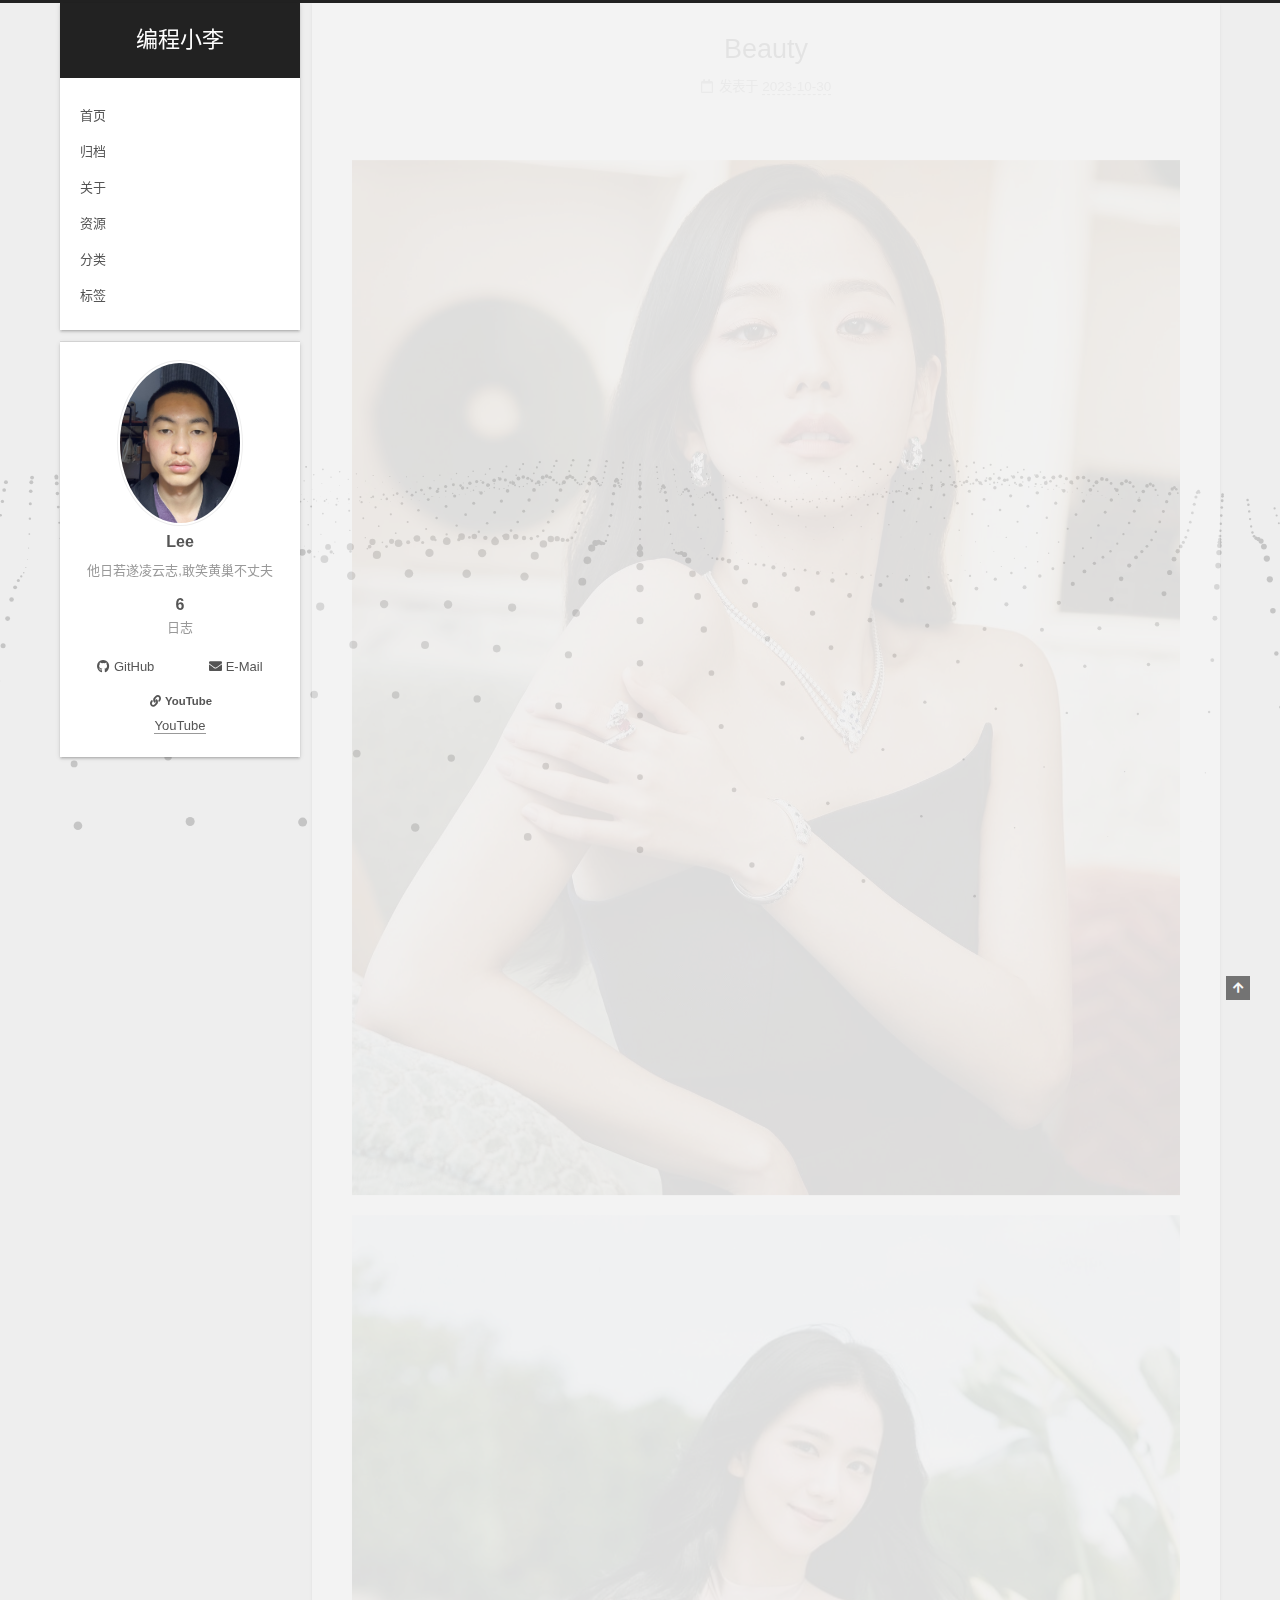
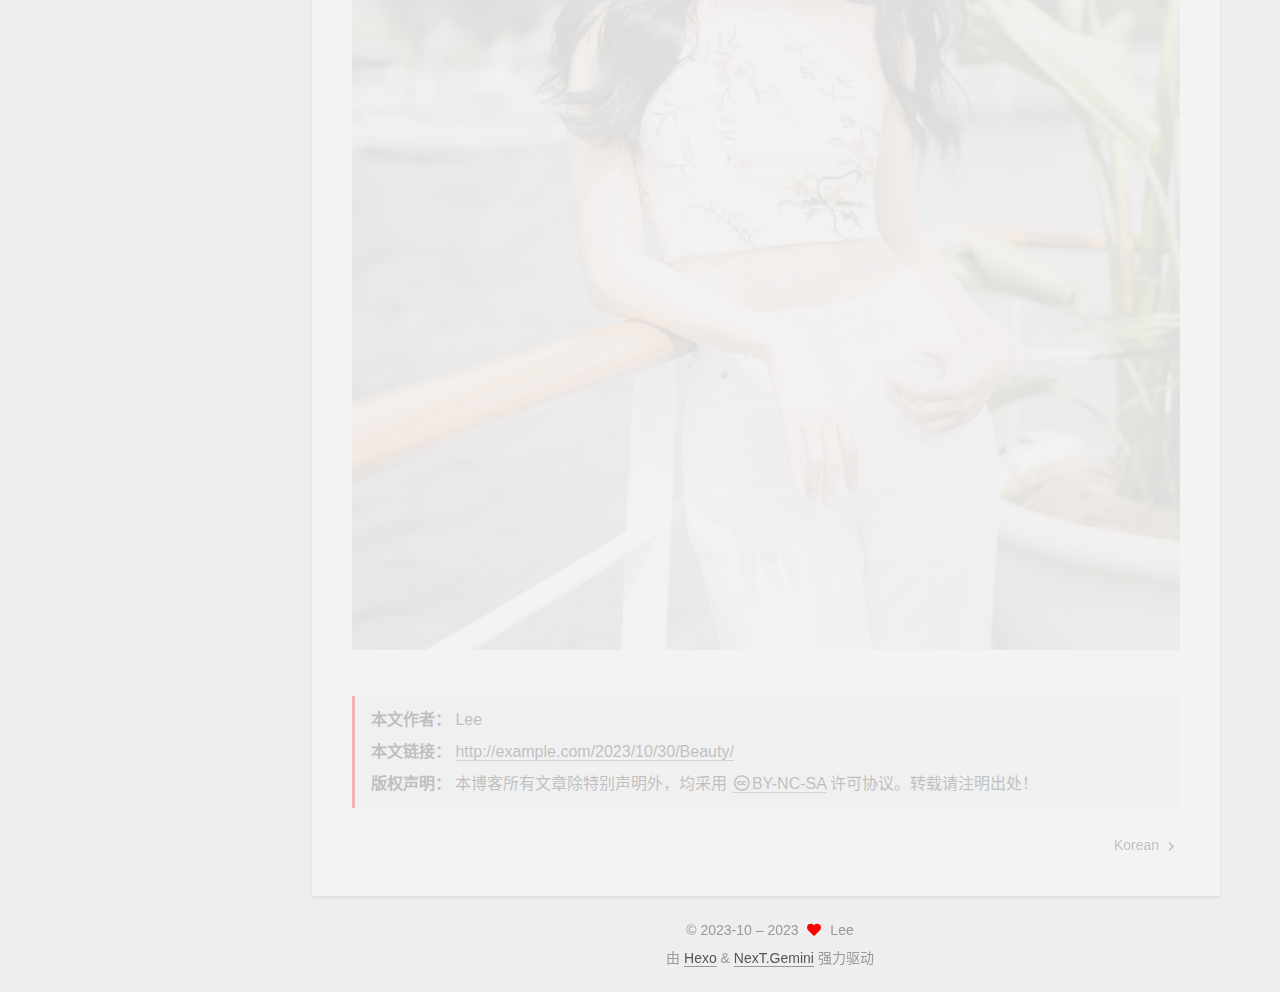
<file: 2023/10/30/Beauty/index.html>
<!DOCTYPE html>
<html lang="zh-CN">
<head>
  <meta charset="UTF-8">
<meta name="viewport" content="width=device-width, initial-scale=1, maximum-scale=2">
<meta name="theme-color" content="#222">
<meta name="generator" content="Hexo 6.3.0">
  <link rel="apple-touch-icon" sizes="180x180" href="/images/apple-touch-icon-next.png">
  <link rel="icon" type="image/png" sizes="32x32" href="/images/favicon-32x32-next.png">
  <link rel="icon" type="image/png" sizes="16x16" href="/images/favicon-16x16-next.png">
  <link rel="mask-icon" href="/images/logo.svg" color="#222">

<link rel="stylesheet" href="/css/main.css">


<link rel="stylesheet" href="/lib/font-awesome/css/all.min.css">

<script id="hexo-configurations">
    var NexT = window.NexT || {};
    var CONFIG = {"hostname":"example.com","root":"/","scheme":"Gemini","version":"7.8.0","exturl":false,"sidebar":{"position":"left","display":"post","padding":18,"offset":12,"onmobile":false},"copycode":{"enable":false,"show_result":false,"style":null},"back2top":{"enable":true,"sidebar":false,"scrollpercent":false},"bookmark":{"enable":false,"color":"#222","save":"auto"},"fancybox":false,"mediumzoom":false,"lazyload":false,"pangu":false,"comments":{"style":"tabs","active":null,"storage":true,"lazyload":false,"nav":null},"algolia":{"hits":{"per_page":10},"labels":{"input_placeholder":"Search for Posts","hits_empty":"We didn't find any results for the search: ${query}","hits_stats":"${hits} results found in ${time} ms"}},"localsearch":{"enable":false,"trigger":"auto","top_n_per_article":1,"unescape":false,"preload":false},"motion":{"enable":true,"async":false,"transition":{"post_block":"fadeIn","post_header":"slideDownIn","post_body":"slideDownIn","coll_header":"slideLeftIn","sidebar":"slideUpIn"}}};
  </script>

  <meta property="og:type" content="article">
<meta property="og:title" content="Beauty">
<meta property="og:url" content="http://example.com/2023/10/30/Beauty/index.html">
<meta property="og:site_name" content="编程小李">
<meta property="og:locale" content="zh_CN">
<meta property="og:image" content="http://example.com/2023/10/30/Beauty/jisoo.jpeg">
<meta property="og:image" content="http://example.com/2023/10/30/Beauty/b1.jpg">
<meta property="article:published_time" content="2023-10-30T09:20:03.000Z">
<meta property="article:modified_time" content="2023-10-30T12:10:10.000Z">
<meta property="article:author" content="Lee">
<meta name="twitter:card" content="summary">
<meta name="twitter:image" content="http://example.com/2023/10/30/Beauty/jisoo.jpeg">

<link rel="canonical" href="http://example.com/2023/10/30/Beauty/">


<script id="page-configurations">
  // https://hexo.io/docs/variables.html
  CONFIG.page = {
    sidebar: "",
    isHome : false,
    isPost : true,
    lang   : 'zh-CN'
  };
</script>

  <title>Beauty | 编程小李</title>
  






  <noscript>
  <style>
  .use-motion .brand,
  .use-motion .menu-item,
  .sidebar-inner,
  .use-motion .post-block,
  .use-motion .pagination,
  .use-motion .comments,
  .use-motion .post-header,
  .use-motion .post-body,
  .use-motion .collection-header { opacity: initial; }

  .use-motion .site-title,
  .use-motion .site-subtitle {
    opacity: initial;
    top: initial;
  }

  .use-motion .logo-line-before i { left: initial; }
  .use-motion .logo-line-after i { right: initial; }
  </style>
</noscript>

</head>

<body itemscope itemtype="http://schema.org/WebPage">
  <div class="container use-motion">
    <div class="headband"></div>

    <header class="header" itemscope itemtype="http://schema.org/WPHeader">
      <div class="header-inner"><div class="site-brand-container">
  <div class="site-nav-toggle">
    <div class="toggle" aria-label="切换导航栏">
      <span class="toggle-line toggle-line-first"></span>
      <span class="toggle-line toggle-line-middle"></span>
      <span class="toggle-line toggle-line-last"></span>
    </div>
  </div>

  <div class="site-meta">

    <a href="/" class="brand" rel="start">
      <span class="logo-line-before"><i></i></span>
      <h1 class="site-title">编程小李</h1>
      <span class="logo-line-after"><i></i></span>
    </a>
  </div>

  <div class="site-nav-right">
    <div class="toggle popup-trigger">
    </div>
  </div>
</div>




<nav class="site-nav">
  <ul id="menu" class="main-menu menu">
        <li class="menu-item menu-item-home">

    <a href="/" rel="section"><i class="home fa-fw"></i>首页</a>

  </li>
        <li class="menu-item menu-item-archives">

    <a href="/archives/" rel="section"><i class="archive fa-fw"></i>归档</a>

  </li>
        <li class="menu-item menu-item-about">

    <a href="/about/" rel="section"><i class="user fa-fw"></i>关于</a>

  </li>
        <li class="menu-item menu-item-resources">

    <a href="/resources/" rel="section"><i class="download fa-fw"></i>资源</a>

  </li>
        <li class="menu-item menu-item-categories">

    <a href="/categories/" rel="section"><i class="th fa-fw"></i>分类</a>

  </li>
        <li class="menu-item menu-item-tags">

    <a href="/tags/" rel="section"><i class="tags fa-fw"></i>标签</a>

  </li>
  </ul>
</nav>




</div>
    </header>

    
  <div class="back-to-top">
    <i class="fa fa-arrow-up"></i>
    <span>0%</span>
  </div>


    <main class="main">
      <div class="main-inner">
        <div class="content-wrap">
          

          <div class="content post posts-expand">
            

    
  
  
  <article itemscope itemtype="http://schema.org/Article" class="post-block" lang="zh-CN">
    <link itemprop="mainEntityOfPage" href="http://example.com/2023/10/30/Beauty/">

    <span hidden itemprop="author" itemscope itemtype="http://schema.org/Person">
      <meta itemprop="image" content="/images/avatar.jpg">
      <meta itemprop="name" content="Lee">
      <meta itemprop="description" content="他日若遂凌云志,敢笑黄巢不丈夫">
    </span>

    <span hidden itemprop="publisher" itemscope itemtype="http://schema.org/Organization">
      <meta itemprop="name" content="编程小李">
    </span>
      <header class="post-header">
        <h1 class="post-title" itemprop="name headline">
          Beauty
        </h1>

        <div class="post-meta">
            <span class="post-meta-item">
              <span class="post-meta-item-icon">
                <i class="far fa-calendar"></i>
              </span>
              <span class="post-meta-item-text">发表于</span>
              

              <time title="创建时间：2023-10-30 17:20:03 / 修改时间：20:10:10" itemprop="dateCreated datePublished" datetime="2023-10-30T17:20:03+08:00">2023-10-30</time>
            </span>

          

        </div>
      </header>

    
    
    
    <div class="post-body" itemprop="articleBody">

      
        <p><img src="/2023/10/30/Beauty/jisoo.jpeg" alt="지수"></p>
<img src="/2023/10/30/Beauty/b1.jpg" alt="b1" style="zoom:150%;">


    </div>

    
    
    
        

<div>
<ul class="post-copyright">
  <li class="post-copyright-author">
    <strong>本文作者： </strong>Lee
  </li>
  <li class="post-copyright-link">
    <strong>本文链接：</strong>
    <a href="http://example.com/2023/10/30/Beauty/" title="Beauty">http://example.com/2023/10/30/Beauty/</a>
  </li>
  <li class="post-copyright-license">
    <strong>版权声明： </strong>本博客所有文章除特别声明外，均采用 <a href="https://creativecommons.org/licenses/by-nc-sa/4.0/" rel="noopener" target="_blank"><i class="fab fa-fw fa-creative-commons"></i>BY-NC-SA</a> 许可协议。转载请注明出处！
  </li>
</ul>
</div>


      <footer class="post-footer">

        


        
    <div class="post-nav">
      <div class="post-nav-item"></div>
      <div class="post-nav-item">
    <a href="/2023/10/30/Korean/" rel="next" title="Korean">
      Korean <i class="fa fa-chevron-right"></i>
    </a></div>
    </div>
      </footer>
    
  </article>
  
  
  



          </div>
          

<script>
  window.addEventListener('tabs:register', () => {
    let { activeClass } = CONFIG.comments;
    if (CONFIG.comments.storage) {
      activeClass = localStorage.getItem('comments_active') || activeClass;
    }
    if (activeClass) {
      let activeTab = document.querySelector(`a[href="#comment-${activeClass}"]`);
      if (activeTab) {
        activeTab.click();
      }
    }
  });
  if (CONFIG.comments.storage) {
    window.addEventListener('tabs:click', event => {
      if (!event.target.matches('.tabs-comment .tab-content .tab-pane')) return;
      let commentClass = event.target.classList[1];
      localStorage.setItem('comments_active', commentClass);
    });
  }
</script>

        </div>
          
  
  <div class="toggle sidebar-toggle">
    <span class="toggle-line toggle-line-first"></span>
    <span class="toggle-line toggle-line-middle"></span>
    <span class="toggle-line toggle-line-last"></span>
  </div>

  <aside class="sidebar">
    <div class="sidebar-inner">

      <ul class="sidebar-nav motion-element">
        <li class="sidebar-nav-toc">
          文章目录
        </li>
        <li class="sidebar-nav-overview">
          站点概览
        </li>
      </ul>

      <!--noindex-->
      <div class="post-toc-wrap sidebar-panel">
      </div>
      <!--/noindex-->

      <div class="site-overview-wrap sidebar-panel">
        <div class="site-author motion-element" itemprop="author" itemscope itemtype="http://schema.org/Person">
    <img class="site-author-image" itemprop="image" alt="Lee"
      src="/images/avatar.jpg">
  <p class="site-author-name" itemprop="name">Lee</p>
  <div class="site-description" itemprop="description">他日若遂凌云志,敢笑黄巢不丈夫</div>
</div>
<div class="site-state-wrap motion-element">
  <nav class="site-state">
      <div class="site-state-item site-state-posts">
          <a href="/archives/">
        
          <span class="site-state-item-count">6</span>
          <span class="site-state-item-name">日志</span>
        </a>
      </div>
  </nav>
</div>
  <div class="links-of-author motion-element">
      <span class="links-of-author-item">
        <a href="https://github.com/lixiangyanggithub" title="GitHub → https:&#x2F;&#x2F;github.com&#x2F;lixiangyanggithub" rel="noopener" target="_blank"><i class="fab fa-github fa-fw"></i>GitHub</a>
      </span>
      <span class="links-of-author-item">
        <a href="mailto:2327296384@qq.com" title="E-Mail → mailto:2327296384@qq.com" rel="noopener" target="_blank"><i class="fa fa-envelope fa-fw"></i>E-Mail</a>
      </span>
  </div>


  <div class="links-of-blogroll motion-element">
    <div class="links-of-blogroll-title"><i class="fa fa-link fa-fw"></i>
      YouTube
    </div>
    <ul class="links-of-blogroll-list">
        <li class="links-of-blogroll-item">
          <a href="https://www.youtube.com/" title="https:&#x2F;&#x2F;www.youtube.com" rel="noopener" target="_blank">YouTube</a>
        </li>
    </ul>
  </div>

      </div>

    </div>
  </aside>
  <div id="sidebar-dimmer"></div>


      </div>
    </main>

    <footer class="footer">
      <div class="footer-inner">
        

        

<div class="copyright">
  
  &copy; 2023-10 – 
  <span itemprop="copyrightYear">2023</span>
  <span class="with-love">
    <i class="fa fa-heart"></i>
  </span>
  <span class="author" itemprop="copyrightHolder">Lee</span>
</div>
  <div class="powered-by">由 <a href="https://hexo.io/" class="theme-link" rel="noopener" target="_blank">Hexo</a> & <a href="https://theme-next.org/" class="theme-link" rel="noopener" target="_blank">NexT.Gemini</a> 强力驱动
  </div>

        








      </div>
    </footer>
  </div>

  
  <script src="/lib/anime.min.js"></script>
  <script src="/lib/velocity/velocity.min.js"></script>
  <script src="/lib/velocity/velocity.ui.min.js"></script>

<script src="/js/utils.js"></script>

<script src="/js/motion.js"></script>


<script src="/js/schemes/pisces.js"></script>


<script src="/js/next-boot.js"></script>


  <script defer src="/lib/three/three.min.js"></script>
    <script defer src="/lib/three/three-waves.min.js"></script>


  















  

  

</body>
</html>
</file>
<file: css/main.css>
:root {
  --body-bg-color: #eee;
  --content-bg-color: #fff;
  --card-bg-color: #f5f5f5;
  --text-color: #555;
  --blockquote-color: #666;
  --link-color: #555;
  --link-hover-color: #222;
  --brand-color: #fff;
  --brand-hover-color: #fff;
  --table-row-odd-bg-color: #f9f9f9;
  --table-row-hover-bg-color: #f5f5f5;
  --menu-item-bg-color: #f5f5f5;
  --btn-default-bg: #fff;
  --btn-default-color: #555;
  --btn-default-border-color: #555;
  --btn-default-hover-bg: #222;
  --btn-default-hover-color: #fff;
  --btn-default-hover-border-color: #222;
}
html {
  line-height: 1.15; /* 1 */
  -webkit-text-size-adjust: 100%; /* 2 */
}
body {
  margin: 0;
}
main {
  display: block;
}
h1 {
  font-size: 2em;
  margin: 0.67em 0;
}
hr {
  box-sizing: content-box; /* 1 */
  height: 0; /* 1 */
  overflow: visible; /* 2 */
}
pre {
  font-family: monospace, monospace; /* 1 */
  font-size: 1em; /* 2 */
}
a {
  background: transparent;
}
abbr[title] {
  border-bottom: none; /* 1 */
  text-decoration: underline; /* 2 */
  text-decoration: underline dotted; /* 2 */
}
b,
strong {
  font-weight: bolder;
}
code,
kbd,
samp {
  font-family: monospace, monospace; /* 1 */
  font-size: 1em; /* 2 */
}
small {
  font-size: 80%;
}
sub,
sup {
  font-size: 75%;
  line-height: 0;
  position: relative;
  vertical-align: baseline;
}
sub {
  bottom: -0.25em;
}
sup {
  top: -0.5em;
}
img {
  border-style: none;
}
button,
input,
optgroup,
select,
textarea {
  font-family: inherit; /* 1 */
  font-size: 100%; /* 1 */
  line-height: 1.15; /* 1 */
  margin: 0; /* 2 */
}
button,
input {
/* 1 */
  overflow: visible;
}
button,
select {
/* 1 */
  text-transform: none;
}
button,
[type='button'],
[type='reset'],
[type='submit'] {
  -webkit-appearance: button;
}
button::-moz-focus-inner,
[type='button']::-moz-focus-inner,
[type='reset']::-moz-focus-inner,
[type='submit']::-moz-focus-inner {
  border-style: none;
  padding: 0;
}
button:-moz-focusring,
[type='button']:-moz-focusring,
[type='reset']:-moz-focusring,
[type='submit']:-moz-focusring {
  outline: 1px dotted ButtonText;
}
fieldset {
  padding: 0.35em 0.75em 0.625em;
}
legend {
  box-sizing: border-box; /* 1 */
  color: inherit; /* 2 */
  display: table; /* 1 */
  max-width: 100%; /* 1 */
  padding: 0; /* 3 */
  white-space: normal; /* 1 */
}
progress {
  vertical-align: baseline;
}
textarea {
  overflow: auto;
}
[type='checkbox'],
[type='radio'] {
  box-sizing: border-box; /* 1 */
  padding: 0; /* 2 */
}
[type='number']::-webkit-inner-spin-button,
[type='number']::-webkit-outer-spin-button {
  height: auto;
}
[type='search'] {
  outline-offset: -2px; /* 2 */
  -webkit-appearance: textfield; /* 1 */
}
[type='search']::-webkit-search-decoration {
  -webkit-appearance: none;
}
::-webkit-file-upload-button {
  font: inherit; /* 2 */
  -webkit-appearance: button; /* 1 */
}
details {
  display: block;
}
summary {
  display: list-item;
}
template {
  display: none;
}
[hidden] {
  display: none;
}
::selection {
  background: #262a30;
  color: #eee;
}
html,
body {
  height: 100%;
}
body {
  background: var(--body-bg-color);
  color: var(--text-color);
  font-family: 'Lato', "PingFang SC", "Microsoft YaHei", sans-serif;
  font-size: 1em;
  line-height: 2;
}
@media (max-width: 991px) {
  body {
    padding-left: 0 !important;
    padding-right: 0 !important;
  }
}
h1,
h2,
h3,
h4,
h5,
h6 {
  font-family: 'Lato', "PingFang SC", "Microsoft YaHei", sans-serif;
  font-weight: bold;
  line-height: 1.5;
  margin: 20px 0 15px;
}
h1 {
  font-size: 1.5em;
}
h2 {
  font-size: 1.375em;
}
h3 {
  font-size: 1.25em;
}
h4 {
  font-size: 1.125em;
}
h5 {
  font-size: 1em;
}
h6 {
  font-size: 0.875em;
}
p {
  margin: 0 0 20px 0;
}
a,
span.exturl {
  border-bottom: 1px solid #999;
  color: var(--link-color);
  outline: 0;
  text-decoration: none;
  overflow-wrap: break-word;
  word-wrap: break-word;
  cursor: pointer;
}
a:hover,
span.exturl:hover {
  border-bottom-color: var(--link-hover-color);
  color: var(--link-hover-color);
}
iframe,
img,
video {
  display: block;
  margin-left: auto;
  margin-right: auto;
  max-width: 100%;
}
hr {
  background-image: repeating-linear-gradient(-45deg, #ddd, #ddd 4px, transparent 4px, transparent 8px);
  border: 0;
  height: 3px;
  margin: 40px 0;
}
blockquote {
  border-left: 4px solid #ddd;
  color: var(--blockquote-color);
  margin: 0;
  padding: 0 15px;
}
blockquote cite::before {
  content: '-';
  padding: 0 5px;
}
dt {
  font-weight: bold;
}
dd {
  margin: 0;
  padding: 0;
}
kbd {
  background-color: #f5f5f5;
  background-image: linear-gradient(#eee, #fff, #eee);
  border: 1px solid #ccc;
  border-radius: 0.2em;
  box-shadow: 0.1em 0.1em 0.2em rgba(0,0,0,0.1);
  color: #555;
  font-family: inherit;
  padding: 0.1em 0.3em;
  white-space: nowrap;
}
.table-container {
  overflow: auto;
}
table {
  border-collapse: collapse;
  border-spacing: 0;
  font-size: 0.875em;
  margin: 0 0 20px 0;
  width: 100%;
}
tbody tr:nth-of-type(odd) {
  background: var(--table-row-odd-bg-color);
}
tbody tr:hover {
  background: var(--table-row-hover-bg-color);
}
caption,
th,
td {
  font-weight: normal;
  padding: 8px;
  vertical-align: middle;
}
th,
td {
  border: 1px solid #ddd;
  border-bottom: 3px solid #ddd;
}
th {
  font-weight: 700;
  padding-bottom: 10px;
}
td {
  border-bottom-width: 1px;
}
.btn {
  background: var(--btn-default-bg);
  border: 2px solid var(--btn-default-border-color);
  border-radius: 2px;
  color: var(--btn-default-color);
  display: inline-block;
  font-size: 0.875em;
  line-height: 2;
  padding: 0 20px;
  text-decoration: none;
  transition-property: background-color;
  transition-delay: 0s;
  transition-duration: 0.2s;
  transition-timing-function: ease-in-out;
}
.btn:hover {
  background: var(--btn-default-hover-bg);
  border-color: var(--btn-default-hover-border-color);
  color: var(--btn-default-hover-color);
}
.btn + .btn {
  margin: 0 0 8px 8px;
}
.btn .fa-fw {
  text-align: left;
  width: 1.285714285714286em;
}
.toggle {
  line-height: 0;
}
.toggle .toggle-line {
  background: #fff;
  display: inline-block;
  height: 2px;
  left: 0;
  position: relative;
  top: 0;
  transition: all 0.4s;
  vertical-align: top;
  width: 100%;
}
.toggle .toggle-line:not(:first-child) {
  margin-top: 3px;
}
.toggle.toggle-arrow .toggle-line-first {
  left: 50%;
  top: 2px;
  transform: rotate(45deg);
  width: 50%;
}
.toggle.toggle-arrow .toggle-line-middle {
  left: 2px;
  width: 90%;
}
.toggle.toggle-arrow .toggle-line-last {
  left: 50%;
  top: -2px;
  transform: rotate(-45deg);
  width: 50%;
}
.toggle.toggle-close .toggle-line-first {
  transform: rotate(-45deg);
  top: 5px;
}
.toggle.toggle-close .toggle-line-middle {
  opacity: 0;
}
.toggle.toggle-close .toggle-line-last {
  transform: rotate(45deg);
  top: -5px;
}
.highlight,
pre {
  background: #f7f7f7;
  color: #4d4d4c;
  line-height: 1.6;
  margin: 0 auto 20px;
}
pre,
code {
  font-family: consolas, Menlo, monospace, "PingFang SC", "Microsoft YaHei";
}
code {
  background: #eee;
  border-radius: 3px;
  color: #555;
  padding: 2px 4px;
  overflow-wrap: break-word;
  word-wrap: break-word;
}
.highlight *::selection {
  background: #d6d6d6;
}
.highlight pre {
  border: 0;
  margin: 0;
  padding: 10px 0;
}
.highlight table {
  border: 0;
  margin: 0;
  width: auto;
}
.highlight td {
  border: 0;
  padding: 0;
}
.highlight figcaption {
  background: #eff2f3;
  color: #4d4d4c;
  display: flex;
  font-size: 0.875em;
  justify-content: space-between;
  line-height: 1.2;
  padding: 0.5em;
}
.highlight figcaption a {
  color: #4d4d4c;
}
.highlight figcaption a:hover {
  border-bottom-color: #4d4d4c;
}
.highlight .gutter {
  -moz-user-select: none;
  -ms-user-select: none;
  -webkit-user-select: none;
  user-select: none;
}
.highlight .gutter pre {
  background: #eff2f3;
  color: #869194;
  padding-left: 10px;
  padding-right: 10px;
  text-align: right;
}
.highlight .code pre {
  background: #f7f7f7;
  padding-left: 10px;
  width: 100%;
}
.gist table {
  width: auto;
}
.gist table td {
  border: 0;
}
pre {
  overflow: auto;
  padding: 10px;
}
pre code {
  background: none;
  color: #4d4d4c;
  font-size: 0.875em;
  padding: 0;
  text-shadow: none;
}
pre .deletion {
  background: #fdd;
}
pre .addition {
  background: #dfd;
}
pre .meta {
  color: #eab700;
  -moz-user-select: none;
  -ms-user-select: none;
  -webkit-user-select: none;
  user-select: none;
}
pre .comment {
  color: #8e908c;
}
pre .variable,
pre .attribute,
pre .tag,
pre .name,
pre .regexp,
pre .ruby .constant,
pre .xml .tag .title,
pre .xml .pi,
pre .xml .doctype,
pre .html .doctype,
pre .css .id,
pre .css .class,
pre .css .pseudo {
  color: #c82829;
}
pre .number,
pre .preprocessor,
pre .built_in,
pre .builtin-name,
pre .literal,
pre .params,
pre .constant,
pre .command {
  color: #f5871f;
}
pre .ruby .class .title,
pre .css .rules .attribute,
pre .string,
pre .symbol,
pre .value,
pre .inheritance,
pre .header,
pre .ruby .symbol,
pre .xml .cdata,
pre .special,
pre .formula {
  color: #718c00;
}
pre .title,
pre .css .hexcolor {
  color: #3e999f;
}
pre .function,
pre .python .decorator,
pre .python .title,
pre .ruby .function .title,
pre .ruby .title .keyword,
pre .perl .sub,
pre .javascript .title,
pre .coffeescript .title {
  color: #4271ae;
}
pre .keyword,
pre .javascript .function {
  color: #8959a8;
}
.blockquote-center {
  border-left: none;
  margin: 40px 0;
  padding: 0;
  position: relative;
  text-align: center;
}
.blockquote-center .fa {
  display: block;
  opacity: 0.6;
  position: absolute;
  width: 100%;
}
.blockquote-center .fa-quote-left {
  border-top: 1px solid #ccc;
  text-align: left;
  top: -20px;
}
.blockquote-center .fa-quote-right {
  border-bottom: 1px solid #ccc;
  text-align: right;
  bottom: -20px;
}
.blockquote-center p,
.blockquote-center div {
  text-align: center;
}
.post-body .group-picture img {
  margin: 0 auto;
  padding: 0 3px;
}
.group-picture-row {
  margin-bottom: 6px;
  overflow: hidden;
}
.group-picture-column {
  float: left;
  margin-bottom: 10px;
}
.post-body .label {
  color: #555;
  display: inline;
  padding: 0 2px;
}
.post-body .label.default {
  background: #f0f0f0;
}
.post-body .label.primary {
  background: #efe6f7;
}
.post-body .label.info {
  background: #e5f2f8;
}
.post-body .label.success {
  background: #e7f4e9;
}
.post-body .label.warning {
  background: #fcf6e1;
}
.post-body .label.danger {
  background: #fae8eb;
}
.post-body .tabs {
  margin-bottom: 20px;
}
.post-body .tabs,
.tabs-comment {
  display: block;
  padding-top: 10px;
  position: relative;
}
.post-body .tabs ul.nav-tabs,
.tabs-comment ul.nav-tabs {
  display: flex;
  flex-wrap: wrap;
  margin: 0;
  margin-bottom: -1px;
  padding: 0;
}
@media (max-width: 413px) {
  .post-body .tabs ul.nav-tabs,
  .tabs-comment ul.nav-tabs {
    display: block;
    margin-bottom: 5px;
  }
}
.post-body .tabs ul.nav-tabs li.tab,
.tabs-comment ul.nav-tabs li.tab {
  border-bottom: 1px solid #ddd;
  border-left: 1px solid transparent;
  border-right: 1px solid transparent;
  border-top: 3px solid transparent;
  flex-grow: 1;
  list-style-type: none;
  border-radius: 0 0 0 0;
}
@media (max-width: 413px) {
  .post-body .tabs ul.nav-tabs li.tab,
  .tabs-comment ul.nav-tabs li.tab {
    border-bottom: 1px solid transparent;
    border-left: 3px solid transparent;
    border-right: 1px solid transparent;
    border-top: 1px solid transparent;
  }
}
@media (max-width: 413px) {
  .post-body .tabs ul.nav-tabs li.tab,
  .tabs-comment ul.nav-tabs li.tab {
    border-radius: 0;
  }
}
.post-body .tabs ul.nav-tabs li.tab a,
.tabs-comment ul.nav-tabs li.tab a {
  border-bottom: initial;
  display: block;
  line-height: 1.8;
  outline: 0;
  padding: 0.25em 0.75em;
  text-align: center;
  transition-delay: 0s;
  transition-duration: 0.2s;
  transition-timing-function: ease-out;
}
.post-body .tabs ul.nav-tabs li.tab a i,
.tabs-comment ul.nav-tabs li.tab a i {
  width: 1.285714285714286em;
}
.post-body .tabs ul.nav-tabs li.tab.active,
.tabs-comment ul.nav-tabs li.tab.active {
  border-bottom: 1px solid transparent;
  border-left: 1px solid #ddd;
  border-right: 1px solid #ddd;
  border-top: 3px solid #fc6423;
}
@media (max-width: 413px) {
  .post-body .tabs ul.nav-tabs li.tab.active,
  .tabs-comment ul.nav-tabs li.tab.active {
    border-bottom: 1px solid #ddd;
    border-left: 3px solid #fc6423;
    border-right: 1px solid #ddd;
    border-top: 1px solid #ddd;
  }
}
.post-body .tabs ul.nav-tabs li.tab.active a,
.tabs-comment ul.nav-tabs li.tab.active a {
  color: var(--link-color);
  cursor: default;
}
.post-body .tabs .tab-content .tab-pane,
.tabs-comment .tab-content .tab-pane {
  border: 1px solid #ddd;
  border-top: 0;
  padding: 20px 20px 0 20px;
  border-radius: 0;
}
.post-body .tabs .tab-content .tab-pane:not(.active),
.tabs-comment .tab-content .tab-pane:not(.active) {
  display: none;
}
.post-body .tabs .tab-content .tab-pane.active,
.tabs-comment .tab-content .tab-pane.active {
  display: block;
}
.post-body .tabs .tab-content .tab-pane.active:nth-of-type(1),
.tabs-comment .tab-content .tab-pane.active:nth-of-type(1) {
  border-radius: 0 0 0 0;
}
@media (max-width: 413px) {
  .post-body .tabs .tab-content .tab-pane.active:nth-of-type(1),
  .tabs-comment .tab-content .tab-pane.active:nth-of-type(1) {
    border-radius: 0;
  }
}
.post-body .note {
  border-radius: 3px;
  margin-bottom: 20px;
  padding: 1em;
  position: relative;
  border: 1px solid #eee;
  border-left-width: 5px;
}
.post-body .note h2,
.post-body .note h3,
.post-body .note h4,
.post-body .note h5,
.post-body .note h6 {
  margin-top: 0;
  border-bottom: initial;
  margin-bottom: 0;
  padding-top: 0;
}
.post-body .note p:first-child,
.post-body .note ul:first-child,
.post-body .note ol:first-child,
.post-body .note table:first-child,
.post-body .note pre:first-child,
.post-body .note blockquote:first-child,
.post-body .note img:first-child {
  margin-top: 0;
}
.post-body .note p:last-child,
.post-body .note ul:last-child,
.post-body .note ol:last-child,
.post-body .note table:last-child,
.post-body .note pre:last-child,
.post-body .note blockquote:last-child,
.post-body .note img:last-child {
  margin-bottom: 0;
}
.post-body .note.default {
  border-left-color: #777;
}
.post-body .note.default h2,
.post-body .note.default h3,
.post-body .note.default h4,
.post-body .note.default h5,
.post-body .note.default h6 {
  color: #777;
}
.post-body .note.primary {
  border-left-color: #6f42c1;
}
.post-body .note.primary h2,
.post-body .note.primary h3,
.post-body .note.primary h4,
.post-body .note.primary h5,
.post-body .note.primary h6 {
  color: #6f42c1;
}
.post-body .note.info {
  border-left-color: #428bca;
}
.post-body .note.info h2,
.post-body .note.info h3,
.post-body .note.info h4,
.post-body .note.info h5,
.post-body .note.info h6 {
  color: #428bca;
}
.post-body .note.success {
  border-left-color: #5cb85c;
}
.post-body .note.success h2,
.post-body .note.success h3,
.post-body .note.success h4,
.post-body .note.success h5,
.post-body .note.success h6 {
  color: #5cb85c;
}
.post-body .note.warning {
  border-left-color: #f0ad4e;
}
.post-body .note.warning h2,
.post-body .note.warning h3,
.post-body .note.warning h4,
.post-body .note.warning h5,
.post-body .note.warning h6 {
  color: #f0ad4e;
}
.post-body .note.danger {
  border-left-color: #d9534f;
}
.post-body .note.danger h2,
.post-body .note.danger h3,
.post-body .note.danger h4,
.post-body .note.danger h5,
.post-body .note.danger h6 {
  color: #d9534f;
}
.pagination .prev,
.pagination .next,
.pagination .page-number,
.pagination .space {
  display: inline-block;
  margin: 0 10px;
  padding: 0 11px;
  position: relative;
  top: -1px;
}
@media (max-width: 767px) {
  .pagination .prev,
  .pagination .next,
  .pagination .page-number,
  .pagination .space {
    margin: 0 5px;
  }
}
.pagination {
  border-top: 1px solid #eee;
  margin: 120px 0 0;
  text-align: center;
}
.pagination .prev,
.pagination .next,
.pagination .page-number {
  border-bottom: 0;
  border-top: 1px solid #eee;
  transition-property: border-color;
  transition-delay: 0s;
  transition-duration: 0.2s;
  transition-timing-function: ease-in-out;
}
.pagination .prev:hover,
.pagination .next:hover,
.pagination .page-number:hover {
  border-top-color: #222;
}
.pagination .space {
  margin: 0;
  padding: 0;
}
.pagination .prev {
  margin-left: 0;
}
.pagination .next {
  margin-right: 0;
}
.pagination .page-number.current {
  background: #ccc;
  border-top-color: #ccc;
  color: #fff;
}
@media (max-width: 767px) {
  .pagination {
    border-top: none;
  }
  .pagination .prev,
  .pagination .next,
  .pagination .page-number {
    border-bottom: 1px solid #eee;
    border-top: 0;
    margin-bottom: 10px;
    padding: 0 10px;
  }
  .pagination .prev:hover,
  .pagination .next:hover,
  .pagination .page-number:hover {
    border-bottom-color: #222;
  }
}
.comments {
  margin-top: 60px;
  overflow: hidden;
}
.comment-button-group {
  display: flex;
  flex-wrap: wrap-reverse;
  justify-content: center;
  margin: 1em 0;
}
.comment-button-group .comment-button {
  margin: 0.1em 0.2em;
}
.comment-button-group .comment-button.active {
  background: var(--btn-default-hover-bg);
  border-color: var(--btn-default-hover-border-color);
  color: var(--btn-default-hover-color);
}
.comment-position {
  display: none;
}
.comment-position.active {
  display: block;
}
.tabs-comment {
  background: var(--content-bg-color);
  margin-top: 4em;
  padding-top: 0;
}
.tabs-comment .comments {
  border: 0;
  box-shadow: none;
  margin-top: 0;
  padding-top: 0;
}
.container {
  min-height: 100%;
  position: relative;
}
.main-inner {
  margin: 0 auto;
  width: calc(100% - 20px);
}
@media (min-width: 1200px) {
  .main-inner {
    width: 1160px;
  }
}
@media (min-width: 1600px) {
  .main-inner {
    width: 73%;
  }
}
@media (max-width: 767px) {
  .content-wrap {
    padding: 0 20px;
  }
}
.header {
  background: transparent;
}
.header-inner {
  margin: 0 auto;
  width: calc(100% - 20px);
}
@media (min-width: 1200px) {
  .header-inner {
    width: 1160px;
  }
}
@media (min-width: 1600px) {
  .header-inner {
    width: 73%;
  }
}
.site-brand-container {
  display: flex;
  flex-shrink: 0;
  padding: 0 10px;
}
.headband {
  background: #222;
  height: 3px;
}
.site-meta {
  flex-grow: 1;
  text-align: center;
}
@media (max-width: 767px) {
  .site-meta {
    text-align: center;
  }
}
.brand {
  border-bottom: none;
  color: var(--brand-color);
  display: inline-block;
  line-height: 1.375em;
  padding: 0 40px;
  position: relative;
}
.brand:hover {
  color: var(--brand-hover-color);
}
.site-title {
  font-family: 'Lato', "PingFang SC", "Microsoft YaHei", sans-serif;
  font-size: 1.375em;
  font-weight: normal;
  margin: 0;
}
.site-subtitle {
  color: #ddd;
  font-size: 0.8125em;
  margin: 10px 0;
}
.use-motion .brand {
  opacity: 0;
}
.use-motion .site-title,
.use-motion .site-subtitle,
.use-motion .custom-logo-image {
  opacity: 0;
  position: relative;
  top: -10px;
}
.site-nav-toggle,
.site-nav-right {
  display: none;
}
@media (max-width: 767px) {
  .site-nav-toggle,
  .site-nav-right {
    display: flex;
    flex-direction: column;
    justify-content: center;
  }
}
.site-nav-toggle .toggle,
.site-nav-right .toggle {
  color: var(--text-color);
  padding: 10px;
  width: 22px;
}
.site-nav-toggle .toggle .toggle-line,
.site-nav-right .toggle .toggle-line {
  background: var(--text-color);
  border-radius: 1px;
}
.site-nav {
  display: block;
}
@media (max-width: 767px) {
  .site-nav {
    clear: both;
    display: none;
  }
}
.site-nav.site-nav-on {
  display: block;
}
.menu {
  margin-top: 20px;
  padding-left: 0;
  text-align: center;
}
.menu-item {
  display: inline-block;
  list-style: none;
  margin: 0 10px;
}
@media (max-width: 767px) {
  .menu-item {
    display: block;
    margin-top: 10px;
  }
  .menu-item.menu-item-search {
    display: none;
  }
}
.menu-item a,
.menu-item span.exturl {
  border-bottom: 0;
  display: block;
  font-size: 0.8125em;
  transition-property: border-color;
  transition-delay: 0s;
  transition-duration: 0.2s;
  transition-timing-function: ease-in-out;
}
@media (hover: none) {
  .menu-item a:hover,
  .menu-item span.exturl:hover {
    border-bottom-color: transparent !important;
  }
}
.menu-item .fa,
.menu-item .fab,
.menu-item .far,
.menu-item .fas {
  margin-right: 8px;
}
.menu-item .badge {
  display: inline-block;
  font-weight: bold;
  line-height: 1;
  margin-left: 0.35em;
  margin-top: 0.35em;
  text-align: center;
  white-space: nowrap;
}
@media (max-width: 767px) {
  .menu-item .badge {
    float: right;
    margin-left: 0;
  }
}
.menu-item-active a,
.menu .menu-item a:hover,
.menu .menu-item span.exturl:hover {
  background: var(--menu-item-bg-color);
}
.use-motion .menu-item {
  opacity: 0;
}
.sidebar {
  background: #222;
  bottom: 0;
  box-shadow: inset 0 2px 6px #000;
  position: fixed;
  top: 0;
}
@media (max-width: 991px) {
  .sidebar {
    display: none;
  }
}
.sidebar-inner {
  color: #999;
  padding: 18px 10px;
  text-align: center;
}
.cc-license {
  margin-top: 10px;
  text-align: center;
}
.cc-license .cc-opacity {
  border-bottom: none;
  opacity: 0.7;
}
.cc-license .cc-opacity:hover {
  opacity: 0.9;
}
.cc-license img {
  display: inline-block;
}
.site-author-image {
  border: 1px solid #eee;
  display: block;
  margin: 0 auto;
  max-width: 120px;
  padding: 2px;
  border-radius: 50%;
}
.site-author-image {
  transition: transform 1s ease-out;
}
.site-author-image:hover {
  transform: rotateZ(360deg);
}
.site-author-name {
  color: var(--text-color);
  font-weight: 600;
  margin: 0;
  text-align: center;
}
.site-description {
  color: #999;
  font-size: 0.8125em;
  margin-top: 0;
  text-align: center;
}
.links-of-author {
  margin-top: 15px;
}
.links-of-author a,
.links-of-author span.exturl {
  border-bottom-color: #555;
  display: inline-block;
  font-size: 0.8125em;
  margin-bottom: 10px;
  margin-right: 10px;
  vertical-align: middle;
}
.links-of-author a::before,
.links-of-author span.exturl::before {
  background: #cdffff;
  border-radius: 50%;
  content: ' ';
  display: inline-block;
  height: 4px;
  margin-right: 3px;
  vertical-align: middle;
  width: 4px;
}
.sidebar-button {
  margin-top: 15px;
}
.sidebar-button a {
  border: 1px solid #fc6423;
  border-radius: 4px;
  color: #fc6423;
  display: inline-block;
  padding: 0 15px;
}
.sidebar-button a .fa,
.sidebar-button a .fab,
.sidebar-button a .far,
.sidebar-button a .fas {
  margin-right: 5px;
}
.sidebar-button a:hover {
  background: #fc6423;
  border: 1px solid #fc6423;
  color: #fff;
}
.sidebar-button a:hover .fa,
.sidebar-button a:hover .fab,
.sidebar-button a:hover .far,
.sidebar-button a:hover .fas {
  color: #fff;
}
.links-of-blogroll {
  font-size: 0.8125em;
  margin-top: 10px;
}
.links-of-blogroll-title {
  font-size: 0.875em;
  font-weight: 600;
  margin-top: 0;
}
.links-of-blogroll-list {
  list-style: none;
  margin: 0;
  padding: 0;
}
#sidebar-dimmer {
  display: none;
}
@media (max-width: 767px) {
  #sidebar-dimmer {
    background: #000;
    display: block;
    height: 100%;
    left: 100%;
    opacity: 0;
    position: fixed;
    top: 0;
    width: 100%;
    z-index: 1100;
  }
  .sidebar-active + #sidebar-dimmer {
    opacity: 0.7;
    transform: translateX(-100%);
    transition: opacity 0.5s;
  }
}
.sidebar-nav {
  margin: 0;
  padding-bottom: 20px;
  padding-left: 0;
}
.sidebar-nav li {
  border-bottom: 1px solid transparent;
  color: var(--text-color);
  cursor: pointer;
  display: inline-block;
  font-size: 0.875em;
}
.sidebar-nav li.sidebar-nav-overview {
  margin-left: 10px;
}
.sidebar-nav li:hover {
  color: #fc6423;
}
.sidebar-nav .sidebar-nav-active {
  border-bottom-color: #fc6423;
  color: #fc6423;
}
.sidebar-nav .sidebar-nav-active:hover {
  color: #fc6423;
}
.sidebar-panel {
  display: none;
  overflow-x: hidden;
  overflow-y: auto;
}
.sidebar-panel-active {
  display: block;
}
.sidebar-toggle {
  background: #222;
  bottom: 45px;
  cursor: pointer;
  height: 14px;
  left: 30px;
  padding: 5px;
  position: fixed;
  width: 14px;
  z-index: 1300;
}
@media (max-width: 991px) {
  .sidebar-toggle {
    left: 20px;
    opacity: 0.8;
    display: none;
  }
}
.sidebar-toggle:hover .toggle-line {
  background: #fc6423;
}
.post-toc {
  font-size: 0.875em;
}
.post-toc ol {
  list-style: none;
  margin: 0;
  padding: 0 2px 5px 10px;
  text-align: left;
}
.post-toc ol > ol {
  padding-left: 0;
}
.post-toc ol a {
  transition-property: all;
  transition-delay: 0s;
  transition-duration: 0.2s;
  transition-timing-function: ease-in-out;
}
.post-toc .nav-item {
  line-height: 1.8;
  overflow: hidden;
  text-overflow: ellipsis;
  white-space: nowrap;
}
.post-toc .nav .nav-child {
  display: none;
}
.post-toc .nav .active > .nav-child {
  display: block;
}
.post-toc .nav .active-current > .nav-child {
  display: block;
}
.post-toc .nav .active-current > .nav-child > .nav-item {
  display: block;
}
.post-toc .nav .active > a {
  border-bottom-color: #fc6423;
  color: #fc6423;
}
.post-toc .nav .active-current > a {
  color: #fc6423;
}
.post-toc .nav .active-current > a:hover {
  color: #fc6423;
}
.site-state {
  display: flex;
  justify-content: center;
  line-height: 1.4;
  margin-top: 10px;
  overflow: hidden;
  text-align: center;
  white-space: nowrap;
}
.site-state-item {
  padding: 0 15px;
}
.site-state-item:not(:first-child) {
  border-left: 1px solid #eee;
}
.site-state-item a {
  border-bottom: none;
}
.site-state-item-count {
  display: block;
  font-size: 1em;
  font-weight: 600;
  text-align: center;
}
.site-state-item-name {
  color: #999;
  font-size: 0.8125em;
}
.footer {
  color: #999;
  font-size: 0.875em;
  padding: 20px 0;
}
.footer.footer-fixed {
  bottom: 0;
  left: 0;
  position: absolute;
  right: 0;
}
.footer-inner {
  box-sizing: border-box;
  margin: 0 auto;
  text-align: center;
  width: calc(100% - 20px);
}
@media (min-width: 1200px) {
  .footer-inner {
    width: 1160px;
  }
}
@media (min-width: 1600px) {
  .footer-inner {
    width: 73%;
  }
}
.languages {
  display: inline-block;
  font-size: 1.125em;
  position: relative;
}
.languages .lang-select-label span {
  margin: 0 0.5em;
}
.languages .lang-select {
  height: 100%;
  left: 0;
  opacity: 0;
  position: absolute;
  top: 0;
  width: 100%;
}
.with-love {
  color: #ff0000;
  display: inline-block;
  margin: 0 5px;
}
.powered-by,
.theme-info {
  display: inline-block;
}
@-moz-keyframes iconAnimate {
  0%, 100% {
    transform: scale(1);
  }
  10%, 30% {
    transform: scale(0.9);
  }
  20%, 40%, 60%, 80% {
    transform: scale(1.1);
  }
  50%, 70% {
    transform: scale(1.1);
  }
}
@-webkit-keyframes iconAnimate {
  0%, 100% {
    transform: scale(1);
  }
  10%, 30% {
    transform: scale(0.9);
  }
  20%, 40%, 60%, 80% {
    transform: scale(1.1);
  }
  50%, 70% {
    transform: scale(1.1);
  }
}
@-o-keyframes iconAnimate {
  0%, 100% {
    transform: scale(1);
  }
  10%, 30% {
    transform: scale(0.9);
  }
  20%, 40%, 60%, 80% {
    transform: scale(1.1);
  }
  50%, 70% {
    transform: scale(1.1);
  }
}
@keyframes iconAnimate {
  0%, 100% {
    transform: scale(1);
  }
  10%, 30% {
    transform: scale(0.9);
  }
  20%, 40%, 60%, 80% {
    transform: scale(1.1);
  }
  50%, 70% {
    transform: scale(1.1);
  }
}
.back-to-top {
  font-size: 12px;
  text-align: center;
  transition-delay: 0s;
  transition-duration: 0.2s;
  transition-timing-function: ease-in-out;
}
.back-to-top {
  background: #222;
  bottom: -100px;
  box-sizing: border-box;
  color: #fff;
  cursor: pointer;
  left: 30px;
  opacity: 0.6;
  padding: 0 6px;
  position: fixed;
  transition-property: bottom;
  z-index: 1300;
  width: 24px;
}
.back-to-top span {
  display: none;
}
.back-to-top:hover {
  color: #fc6423;
}
.back-to-top.back-to-top-on {
  bottom: 30px;
}
@media (max-width: 991px) {
  .back-to-top {
    left: 20px;
    opacity: 0.8;
  }
}
.post-body {
  font-family: 'Lato', "PingFang SC", "Microsoft YaHei", sans-serif;
  overflow-wrap: break-word;
  word-wrap: break-word;
}
@media (min-width: 1200px) {
  .post-body {
    font-size: 1.125em;
  }
}
.post-body .exturl .fa {
  font-size: 0.875em;
  margin-left: 4px;
}
.post-body .image-caption,
.post-body .figure .caption {
  color: #999;
  font-size: 0.875em;
  font-weight: bold;
  line-height: 1;
  margin: -20px auto 15px;
  text-align: center;
}
.post-sticky-flag {
  display: inline-block;
  transform: rotate(30deg);
}
.post-button {
  margin-top: 40px;
  text-align: center;
}
.use-motion .post-block,
.use-motion .pagination,
.use-motion .comments {
  opacity: 0;
}
.use-motion .post-header {
  opacity: 0;
}
.use-motion .post-body {
  opacity: 0;
}
.use-motion .collection-header {
  opacity: 0;
}
.posts-collapse {
  margin-left: 35px;
  position: relative;
}
@media (max-width: 767px) {
  .posts-collapse {
    margin-left: 0px;
    margin-right: 0px;
  }
}
.posts-collapse .collection-title {
  font-size: 1.125em;
  position: relative;
}
.posts-collapse .collection-title::before {
  background: #999;
  border: 1px solid #fff;
  border-radius: 50%;
  content: ' ';
  height: 10px;
  left: 0;
  margin-left: -6px;
  margin-top: -4px;
  position: absolute;
  top: 50%;
  width: 10px;
}
.posts-collapse .collection-year {
  font-size: 1.5em;
  font-weight: bold;
  margin: 60px 0;
  position: relative;
}
.posts-collapse .collection-year::before {
  background: #bbb;
  border-radius: 50%;
  content: ' ';
  height: 8px;
  left: 0;
  margin-left: -4px;
  margin-top: -4px;
  position: absolute;
  top: 50%;
  width: 8px;
}
.posts-collapse .collection-header {
  display: block;
  margin: 0 0 0 20px;
}
.posts-collapse .collection-header small {
  color: #bbb;
  margin-left: 5px;
}
.posts-collapse .post-header {
  border-bottom: 1px dashed #ccc;
  margin: 30px 0;
  padding-left: 15px;
  position: relative;
  transition-property: border;
  transition-delay: 0s;
  transition-duration: 0.2s;
  transition-timing-function: ease-in-out;
}
.posts-collapse .post-header::before {
  background: #bbb;
  border: 1px solid #fff;
  border-radius: 50%;
  content: ' ';
  height: 6px;
  left: 0;
  margin-left: -4px;
  position: absolute;
  top: 0.75em;
  transition-property: background;
  width: 6px;
  transition-delay: 0s;
  transition-duration: 0.2s;
  transition-timing-function: ease-in-out;
}
.posts-collapse .post-header:hover {
  border-bottom-color: #666;
}
.posts-collapse .post-header:hover::before {
  background: #222;
}
.posts-collapse .post-meta {
  display: inline;
  font-size: 0.75em;
  margin-right: 10px;
}
.posts-collapse .post-title {
  display: inline;
}
.posts-collapse .post-title a,
.posts-collapse .post-title span.exturl {
  border-bottom: none;
  color: var(--link-color);
}
.posts-collapse .post-title .fa-external-link-alt {
  font-size: 0.875em;
  margin-left: 5px;
}
.posts-collapse::before {
  background: #f5f5f5;
  content: ' ';
  height: 100%;
  left: 0;
  margin-left: -2px;
  position: absolute;
  top: 1.25em;
  width: 4px;
}
.post-eof {
  background: #ccc;
  height: 1px;
  margin: 80px auto 60px;
  text-align: center;
  width: 8%;
}
.post-block:last-of-type .post-eof {
  display: none;
}
.content {
  padding-top: 40px;
}
@media (min-width: 992px) {
  .post-body {
    text-align: justify;
  }
}
@media (max-width: 991px) {
  .post-body {
    text-align: justify;
  }
}
.post-body h1,
.post-body h2,
.post-body h3,
.post-body h4,
.post-body h5,
.post-body h6 {
  padding-top: 10px;
}
.post-body h1 .header-anchor,
.post-body h2 .header-anchor,
.post-body h3 .header-anchor,
.post-body h4 .header-anchor,
.post-body h5 .header-anchor,
.post-body h6 .header-anchor {
  border-bottom-style: none;
  color: #ccc;
  float: right;
  margin-left: 10px;
  visibility: hidden;
}
.post-body h1 .header-anchor:hover,
.post-body h2 .header-anchor:hover,
.post-body h3 .header-anchor:hover,
.post-body h4 .header-anchor:hover,
.post-body h5 .header-anchor:hover,
.post-body h6 .header-anchor:hover {
  color: inherit;
}
.post-body h1:hover .header-anchor,
.post-body h2:hover .header-anchor,
.post-body h3:hover .header-anchor,
.post-body h4:hover .header-anchor,
.post-body h5:hover .header-anchor,
.post-body h6:hover .header-anchor {
  visibility: visible;
}
.post-body iframe,
.post-body img,
.post-body video {
  margin-bottom: 20px;
}
.post-body .video-container {
  height: 0;
  margin-bottom: 20px;
  overflow: hidden;
  padding-top: 75%;
  position: relative;
  width: 100%;
}
.post-body .video-container iframe,
.post-body .video-container object,
.post-body .video-container embed {
  height: 100%;
  left: 0;
  margin: 0;
  position: absolute;
  top: 0;
  width: 100%;
}
.post-gallery {
  align-items: center;
  display: grid;
  grid-gap: 10px;
  grid-template-columns: 1fr 1fr 1fr;
  margin-bottom: 20px;
}
@media (max-width: 767px) {
  .post-gallery {
    grid-template-columns: 1fr 1fr;
  }
}
.post-gallery a {
  border: 0;
}
.post-gallery img {
  margin: 0;
}
.posts-expand .post-header {
  font-size: 1.125em;
}
.posts-expand .post-title {
  font-size: 1.5em;
  font-weight: normal;
  margin: initial;
  text-align: center;
  overflow-wrap: break-word;
  word-wrap: break-word;
}
.posts-expand .post-title-link {
  border-bottom: none;
  color: var(--link-color);
  display: inline-block;
  position: relative;
  vertical-align: top;
}
.posts-expand .post-title-link::before {
  background: var(--link-color);
  bottom: 0;
  content: '';
  height: 2px;
  left: 0;
  position: absolute;
  transform: scaleX(0);
  visibility: hidden;
  width: 100%;
  transition-delay: 0s;
  transition-duration: 0.2s;
  transition-timing-function: ease-in-out;
}
.posts-expand .post-title-link:hover::before {
  transform: scaleX(1);
  visibility: visible;
}
.posts-expand .post-title-link .fa-external-link-alt {
  font-size: 0.875em;
  margin-left: 5px;
}
.posts-expand .post-meta {
  color: #999;
  font-family: 'Lato', "PingFang SC", "Microsoft YaHei", sans-serif;
  font-size: 0.75em;
  margin: 3px 0 60px 0;
  text-align: center;
}
.posts-expand .post-meta .post-description {
  font-size: 0.875em;
  margin-top: 2px;
}
.posts-expand .post-meta time {
  border-bottom: 1px dashed #999;
  cursor: pointer;
}
.post-meta .post-meta-item + .post-meta-item::before {
  content: '|';
  margin: 0 0.5em;
}
.post-meta-divider {
  margin: 0 0.5em;
}
.post-meta-item-icon {
  margin-right: 3px;
}
@media (max-width: 991px) {
  .post-meta-item-icon {
    display: inline-block;
  }
}
@media (max-width: 991px) {
  .post-meta-item-text {
    display: none;
  }
}
.post-nav {
  border-top: 1px solid #eee;
  display: flex;
  justify-content: space-between;
  margin-top: 15px;
  padding: 10px 5px 0;
}
.post-nav-item {
  flex: 1;
}
.post-nav-item a {
  border-bottom: none;
  display: block;
  font-size: 0.875em;
  line-height: 1.6;
  position: relative;
}
.post-nav-item a:active {
  top: 2px;
}
.post-nav-item .fa {
  font-size: 0.75em;
}
.post-nav-item:first-child {
  margin-right: 15px;
}
.post-nav-item:first-child .fa {
  margin-right: 5px;
}
.post-nav-item:last-child {
  margin-left: 15px;
  text-align: right;
}
.post-nav-item:last-child .fa {
  margin-left: 5px;
}
.rtl.post-body p,
.rtl.post-body a,
.rtl.post-body h1,
.rtl.post-body h2,
.rtl.post-body h3,
.rtl.post-body h4,
.rtl.post-body h5,
.rtl.post-body h6,
.rtl.post-body li,
.rtl.post-body ul,
.rtl.post-body ol {
  direction: rtl;
  font-family: UKIJ Ekran;
}
.rtl.post-title {
  font-family: UKIJ Ekran;
}
.post-tags {
  margin-top: 40px;
  text-align: center;
}
.post-tags a {
  display: inline-block;
  font-size: 0.8125em;
}
.post-tags a:not(:last-child) {
  margin-right: 10px;
}
.post-widgets {
  border-top: 1px solid #eee;
  margin-top: 15px;
  text-align: center;
}
.wp_rating {
  height: 20px;
  line-height: 20px;
  margin-top: 10px;
  padding-top: 6px;
  text-align: center;
}
.social-like {
  display: flex;
  font-size: 0.875em;
  justify-content: center;
  text-align: center;
}
.reward-container {
  margin: 20px auto;
  padding: 10px 0;
  text-align: center;
  width: 90%;
}
.reward-container button {
  background: transparent;
  border: 1px solid #fc6423;
  border-radius: 0;
  color: #fc6423;
  cursor: pointer;
  line-height: 2;
  outline: 0;
  padding: 0 15px;
  vertical-align: text-top;
}
.reward-container button:hover {
  background: #fc6423;
  border: 1px solid transparent;
  color: #fa9366;
}
#qr {
  padding-top: 20px;
}
#qr a {
  border: 0;
}
#qr img {
  display: inline-block;
  margin: 0.8em 2em 0 2em;
  max-width: 100%;
  width: 180px;
}
#qr p {
  text-align: center;
}
.post-copyright {
  background: var(--card-bg-color);
  border-left: 3px solid #ff2a2a;
  list-style: none;
  margin: 2em 0 0;
  padding: 0.5em 1em;
}
.category-all-page .category-all-title {
  text-align: center;
}
.category-all-page .category-all {
  margin-top: 20px;
}
.category-all-page .category-list {
  list-style: none;
  margin: 0;
  padding: 0;
}
.category-all-page .category-list-item {
  margin: 5px 10px;
}
.category-all-page .category-list-count {
  color: #bbb;
}
.category-all-page .category-list-count::before {
  content: ' (';
  display: inline;
}
.category-all-page .category-list-count::after {
  content: ') ';
  display: inline;
}
.category-all-page .category-list-child {
  padding-left: 10px;
}
.event-list {
  padding: 0;
}
.event-list hr {
  background: #222;
  margin: 20px 0 45px 0;
}
.event-list hr::after {
  background: #222;
  color: #fff;
  content: 'NOW';
  display: inline-block;
  font-weight: bold;
  padding: 0 5px;
  text-align: right;
}
.event-list .event {
  background: #222;
  margin: 20px 0;
  min-height: 40px;
  padding: 15px 0 15px 10px;
}
.event-list .event .event-summary {
  color: #fff;
  margin: 0;
  padding-bottom: 3px;
}
.event-list .event .event-summary::before {
  animation: dot-flash 1s alternate infinite ease-in-out;
  color: #fff;
  content: '\f111';
  display: inline-block;
  font-size: 10px;
  margin-right: 25px;
  vertical-align: middle;
  font-family: 'Font Awesome 5 Free';
  font-weight: 900;
}
.event-list .event .event-relative-time {
  color: #bbb;
  display: inline-block;
  font-size: 12px;
  font-weight: normal;
  padding-left: 12px;
}
.event-list .event .event-details {
  color: #fff;
  display: block;
  line-height: 18px;
  margin-left: 56px;
  padding-bottom: 6px;
  padding-top: 3px;
  text-indent: -24px;
}
.event-list .event .event-details::before {
  color: #fff;
  display: inline-block;
  margin-right: 9px;
  text-align: center;
  text-indent: 0;
  width: 14px;
  font-family: 'Font Awesome 5 Free';
  font-weight: 900;
}
.event-list .event .event-details.event-location::before {
  content: '\f041';
}
.event-list .event .event-details.event-duration::before {
  content: '\f017';
}
.event-list .event-past {
  background: #f5f5f5;
}
.event-list .event-past .event-summary,
.event-list .event-past .event-details {
  color: #bbb;
  opacity: 0.9;
}
.event-list .event-past .event-summary::before,
.event-list .event-past .event-details::before {
  animation: none;
  color: #bbb;
}
@-moz-keyframes dot-flash {
  from {
    opacity: 1;
    transform: scale(1);
  }
  to {
    opacity: 0;
    transform: scale(0.8);
  }
}
@-webkit-keyframes dot-flash {
  from {
    opacity: 1;
    transform: scale(1);
  }
  to {
    opacity: 0;
    transform: scale(0.8);
  }
}
@-o-keyframes dot-flash {
  from {
    opacity: 1;
    transform: scale(1);
  }
  to {
    opacity: 0;
    transform: scale(0.8);
  }
}
@keyframes dot-flash {
  from {
    opacity: 1;
    transform: scale(1);
  }
  to {
    opacity: 0;
    transform: scale(0.8);
  }
}
ul.breadcrumb {
  font-size: 0.75em;
  list-style: none;
  margin: 1em 0;
  padding: 0 2em;
  text-align: center;
}
ul.breadcrumb li {
  display: inline;
}
ul.breadcrumb li + li::before {
  content: '/\00a0';
  font-weight: normal;
  padding: 0.5em;
}
ul.breadcrumb li + li:last-child {
  font-weight: bold;
}
.tag-cloud {
  text-align: center;
}
.tag-cloud a {
  display: inline-block;
  margin: 10px;
}
.tag-cloud a:hover {
  color: var(--link-hover-color) !important;
}
.header {
  margin: 0 auto;
  position: relative;
  width: calc(100% - 20px);
}
@media (min-width: 1200px) {
  .header {
    width: 1160px;
  }
}
@media (min-width: 1600px) {
  .header {
    width: 73%;
  }
}
@media (max-width: 991px) {
  .header {
    width: auto;
  }
}
.header-inner {
  background: var(--content-bg-color);
  border-radius: initial;
  box-shadow: 0 2px 2px 0 rgba(0,0,0,0.12), 0 3px 1px -2px rgba(0,0,0,0.06), 0 1px 5px 0 rgba(0,0,0,0.12);
  overflow: hidden;
  padding: 0;
  position: absolute;
  top: 0;
  width: 240px;
}
@media (min-width: 1200px) {
  .header-inner {
    width: 240px;
  }
}
@media (max-width: 991px) {
  .header-inner {
    border-radius: initial;
    position: relative;
    width: auto;
  }
}
.main-inner {
  align-items: flex-start;
  display: flex;
  justify-content: space-between;
  flex-direction: row-reverse;
}
@media (max-width: 991px) {
  .main-inner {
    width: auto;
  }
}
.content-wrap {
  background: var(--content-bg-color);
  border-radius: initial;
  box-shadow: 0 2px 2px 0 rgba(0,0,0,0.12), 0 3px 1px -2px rgba(0,0,0,0.06), 0 1px 5px 0 rgba(0,0,0,0.12);
  box-sizing: border-box;
  padding: 40px;
  width: calc(100% - 252px);
}
@media (max-width: 991px) {
  .content-wrap {
    border-radius: initial;
    padding: 20px;
    width: 100%;
  }
}
.footer-inner {
  padding-left: 260px;
}
.back-to-top {
  left: auto;
  right: 30px;
}
@media (max-width: 991px) {
  .back-to-top {
    right: 20px;
  }
}
@media (max-width: 991px) {
  .footer-inner {
    padding-left: 0;
    padding-right: 0;
    width: auto;
  }
}
.site-brand-container {
  background: #222;
}
@media (max-width: 991px) {
  .site-brand-container {
    box-shadow: 0 0 16px rgba(0,0,0,0.5);
  }
}
.site-meta {
  padding: 20px 0;
}
.brand {
  padding: 0;
}
.site-subtitle {
  margin: 10px 10px 0;
}
.custom-logo-image {
  margin-top: 20px;
}
@media (max-width: 991px) {
  .custom-logo-image {
    display: none;
  }
}
@media (min-width: 768px) and (max-width: 991px) {
  .site-nav-toggle,
  .site-nav-right {
    display: flex;
    flex-direction: column;
    justify-content: center;
  }
}
.site-nav-toggle .toggle,
.site-nav-right .toggle {
  color: #fff;
}
.site-nav-toggle .toggle .toggle-line,
.site-nav-right .toggle .toggle-line {
  background: #fff;
}
@media (min-width: 768px) and (max-width: 991px) {
  .site-nav {
    display: none;
  }
}
.menu .menu-item {
  display: block;
  margin: 0;
}
.menu .menu-item a,
.menu .menu-item span.exturl {
  padding: 5px 20px;
  position: relative;
  text-align: left;
  transition-property: background-color;
}
@media (max-width: 991px) {
  .menu .menu-item.menu-item-search {
    display: none;
  }
}
.menu .menu-item .badge {
  background: #ccc;
  border-radius: 10px;
  color: #fff;
  float: right;
  padding: 2px 5px;
  text-shadow: 1px 1px 0 rgba(0,0,0,0.1);
  vertical-align: middle;
}
.main-menu .menu-item-active a::after {
  background: #bbb;
  border-radius: 50%;
  content: ' ';
  height: 6px;
  margin-top: -3px;
  position: absolute;
  right: 15px;
  top: 50%;
  width: 6px;
}
.sub-menu {
  background: var(--content-bg-color);
  border-bottom: 1px solid #ddd;
  margin: 0;
  padding: 6px 0;
}
.sub-menu .menu-item {
  display: inline-block;
}
.sub-menu .menu-item a,
.sub-menu .menu-item span.exturl {
  background: transparent;
  margin: 5px 10px;
  padding: initial;
}
.sub-menu .menu-item a:hover,
.sub-menu .menu-item span.exturl:hover {
  background: transparent;
  color: #fc6423;
}
.sub-menu .menu-item-active a {
  border-bottom-color: #fc6423;
  color: #fc6423;
}
.sub-menu .menu-item-active a:hover {
  border-bottom-color: #fc6423;
}
.sidebar {
  background: var(--body-bg-color);
  box-shadow: none;
  margin-top: 100%;
  position: static;
  width: 240px;
}
@media (max-width: 991px) {
  .sidebar {
    display: none;
  }
}
.sidebar-toggle {
  display: none;
}
.sidebar-inner {
  background: var(--content-bg-color);
  border-radius: initial;
  box-shadow: 0 2px 2px 0 rgba(0,0,0,0.12), 0 3px 1px -2px rgba(0,0,0,0.06), 0 1px 5px 0 rgba(0,0,0,0.12), 0 -1px 0.5px 0 rgba(0,0,0,0.09);
  box-sizing: border-box;
  color: var(--text-color);
  width: 240px;
  opacity: 0;
}
.sidebar-inner.affix {
  position: fixed;
  top: 12px;
}
.sidebar-inner.affix-bottom {
  position: absolute;
}
.site-state-item {
  padding: 0 10px;
}
.sidebar-button {
  border-bottom: 1px dotted #ccc;
  border-top: 1px dotted #ccc;
  margin-top: 10px;
  text-align: center;
}
.sidebar-button a {
  border: 0;
  color: #fc6423;
  display: block;
}
.sidebar-button a:hover {
  background: none;
  border: 0;
  color: #e34603;
}
.sidebar-button a:hover .fa,
.sidebar-button a:hover .fab,
.sidebar-button a:hover .far,
.sidebar-button a:hover .fas {
  color: #e34603;
}
.links-of-author {
  display: flex;
  flex-wrap: wrap;
  margin-top: 10px;
  justify-content: center;
}
.links-of-author-item {
  margin: 5px 0 0;
  width: 50%;
}
.links-of-author-item a,
.links-of-author-item span.exturl {
  box-sizing: border-box;
  display: inline-block;
  margin-bottom: 0;
  margin-right: 0;
  max-width: 216px;
  overflow: hidden;
  padding: 0 5px;
  text-overflow: ellipsis;
  white-space: nowrap;
}
.links-of-author-item a,
.links-of-author-item span.exturl {
  border-bottom: none;
  display: block;
  text-decoration: none;
}
.links-of-author-item a::before,
.links-of-author-item span.exturl::before {
  display: none;
}
.links-of-author-item a:hover,
.links-of-author-item span.exturl:hover {
  background: var(--body-bg-color);
  border-radius: 4px;
}
.links-of-author-item .fa,
.links-of-author-item .fab,
.links-of-author-item .far,
.links-of-author-item .fas {
  margin-right: 2px;
}
.links-of-blogroll-item {
  padding: 0;
}
.content-wrap {
  background: initial;
  box-shadow: initial;
  padding: initial;
}
.post-block {
  background: var(--content-bg-color);
  border-radius: initial;
  box-shadow: 0 2px 2px 0 rgba(0,0,0,0.12), 0 3px 1px -2px rgba(0,0,0,0.06), 0 1px 5px 0 rgba(0,0,0,0.12);
  padding: 40px;
}
.post-block + .post-block {
  border-radius: initial;
  box-shadow: 0 2px 2px 0 rgba(0,0,0,0.12), 0 3px 1px -2px rgba(0,0,0,0.06), 0 1px 5px 0 rgba(0,0,0,0.12), 0 -1px 0.5px 0 rgba(0,0,0,0.09);
  margin-top: 12px;
}
.comments {
  background: var(--content-bg-color);
  border-radius: initial;
  box-shadow: 0 2px 2px 0 rgba(0,0,0,0.12), 0 3px 1px -2px rgba(0,0,0,0.06), 0 1px 5px 0 rgba(0,0,0,0.12), 0 -1px 0.5px 0 rgba(0,0,0,0.09);
  margin-top: 12px;
  padding: 40px;
}
.tabs-comment {
  margin-top: 1em;
}
.content {
  padding-top: initial;
}
.post-eof {
  display: none;
}
.pagination {
  background: var(--content-bg-color);
  border-radius: initial;
  border-top: initial;
  box-shadow: 0 2px 2px 0 rgba(0,0,0,0.12), 0 3px 1px -2px rgba(0,0,0,0.06), 0 1px 5px 0 rgba(0,0,0,0.12), 0 -1px 0.5px 0 rgba(0,0,0,0.09);
  margin: 12px 0 0;
  padding: 10px 0 10px;
}
.pagination .prev,
.pagination .next,
.pagination .page-number {
  margin-bottom: initial;
  top: initial;
}
.main {
  padding-bottom: initial;
}
.footer {
  bottom: auto;
}
.sub-menu {
  border-bottom: initial;
  box-shadow: 0 2px 2px 0 rgba(0,0,0,0.12), 0 3px 1px -2px rgba(0,0,0,0.06), 0 1px 5px 0 rgba(0,0,0,0.12);
}
.sub-menu + .content .post-block {
  box-shadow: 0 2px 2px 0 rgba(0,0,0,0.12), 0 3px 1px -2px rgba(0,0,0,0.06), 0 1px 5px 0 rgba(0,0,0,0.12), 0 -1px 0.5px 0 rgba(0,0,0,0.09);
  margin-top: 12px;
}
@media (min-width: 768px) and (max-width: 991px) {
  .sub-menu + .content .post-block {
    margin-top: 10px;
  }
}
@media (max-width: 767px) {
  .sub-menu + .content .post-block {
    margin-top: 8px;
  }
}
.post-body h1,
.post-body h2 {
  border-bottom: 1px solid #eee;
}
.post-body h3 {
  border-bottom: 1px dotted #eee;
}
@media (min-width: 768px) and (max-width: 991px) {
  .content-wrap {
    padding: 10px;
  }
  .posts-expand .post-button {
    margin-top: 20px;
  }
  .post-block {
    border-radius: initial;
    box-shadow: 0 2px 2px 0 rgba(0,0,0,0.12), 0 3px 1px -2px rgba(0,0,0,0.06), 0 1px 5px 0 rgba(0,0,0,0.12), 0 -1px 0.5px 0 rgba(0,0,0,0.09);
    padding: 20px;
  }
  .post-block + .post-block {
    margin-top: 10px;
  }
  .comments {
    margin-top: 10px;
    padding: 10px 20px;
  }
  .pagination {
    margin: 10px 0 0;
  }
}
@media (max-width: 767px) {
  .content-wrap {
    padding: 8px;
  }
  .posts-expand .post-button {
    margin: 12px 0;
  }
  .post-block {
    border-radius: initial;
    box-shadow: 0 2px 2px 0 rgba(0,0,0,0.12), 0 3px 1px -2px rgba(0,0,0,0.06), 0 1px 5px 0 rgba(0,0,0,0.12), 0 -1px 0.5px 0 rgba(0,0,0,0.09);
    min-height: auto;
    padding: 12px;
  }
  .post-block + .post-block {
    margin-top: 8px;
  }
  .comments {
    margin-top: 8px;
    padding: 10px 12px;
  }
  .pagination {
    margin: 8px 0 0;
  }
}
</file>
